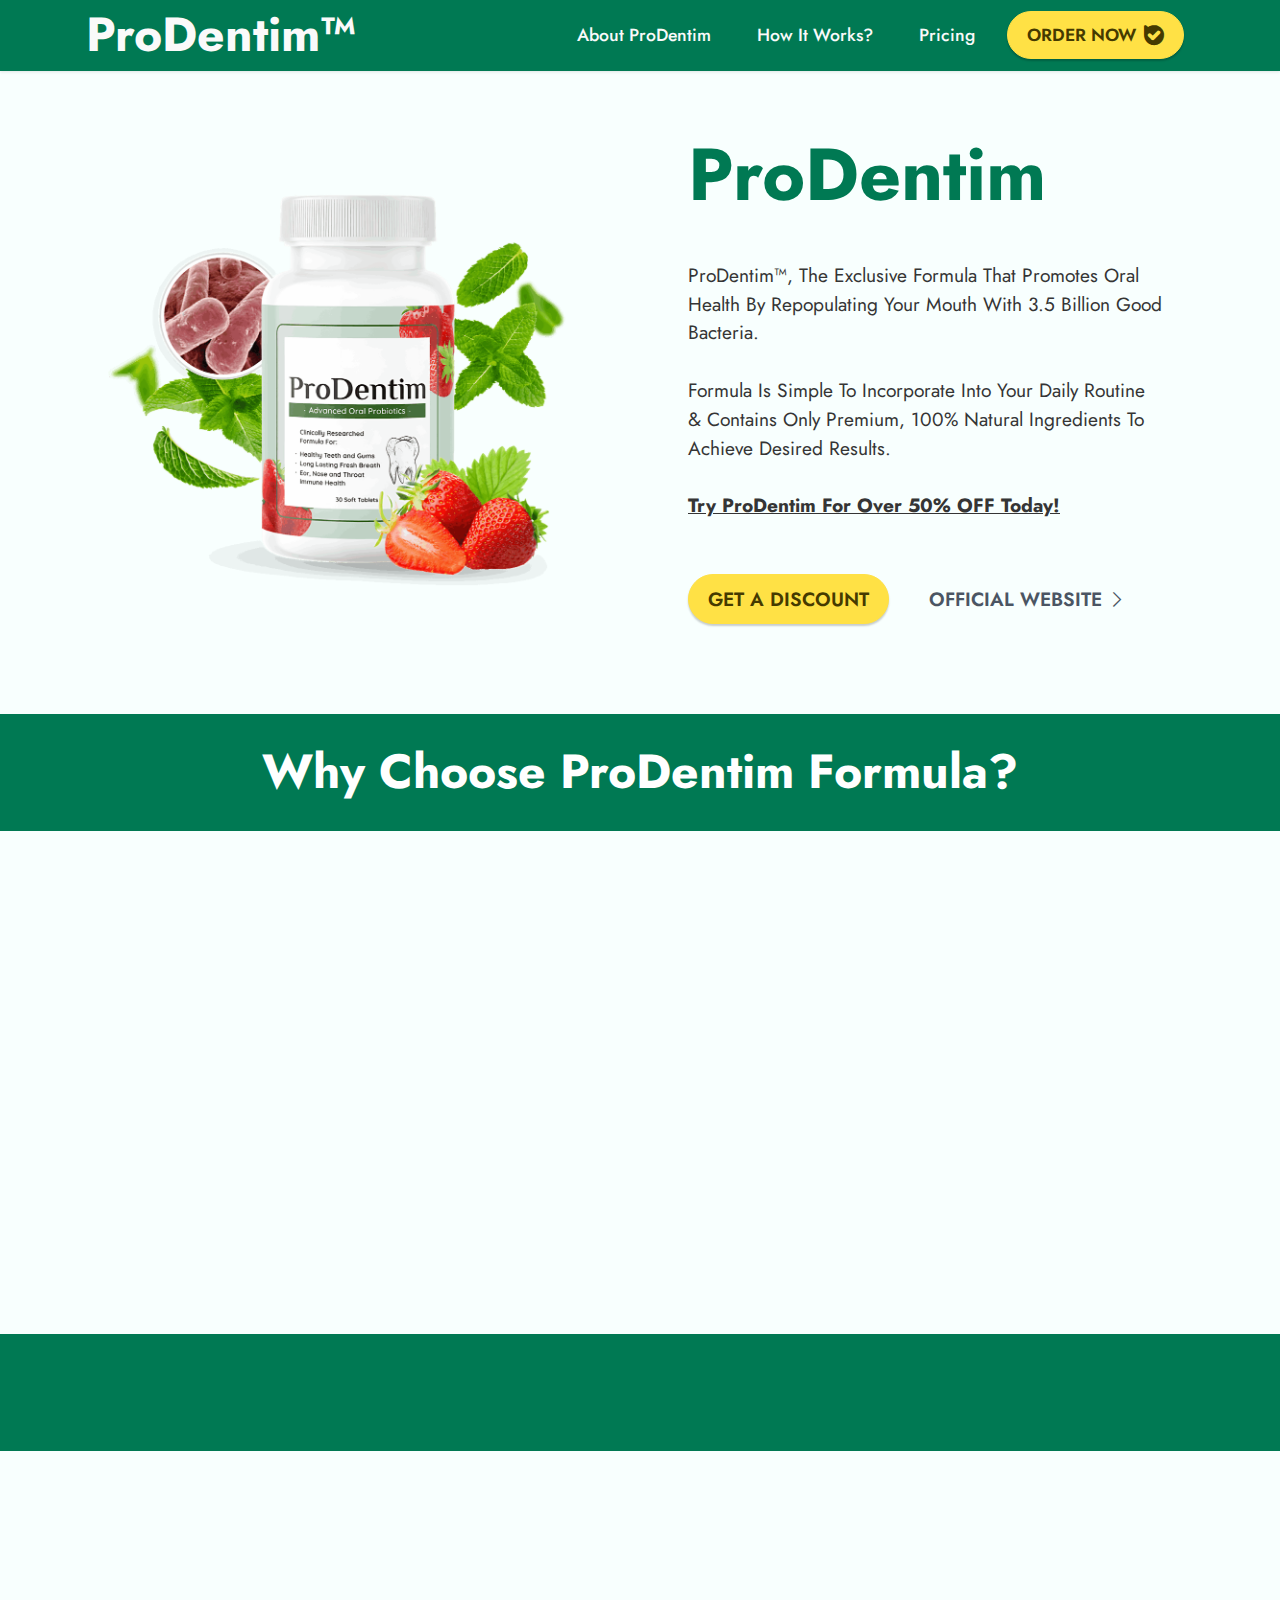
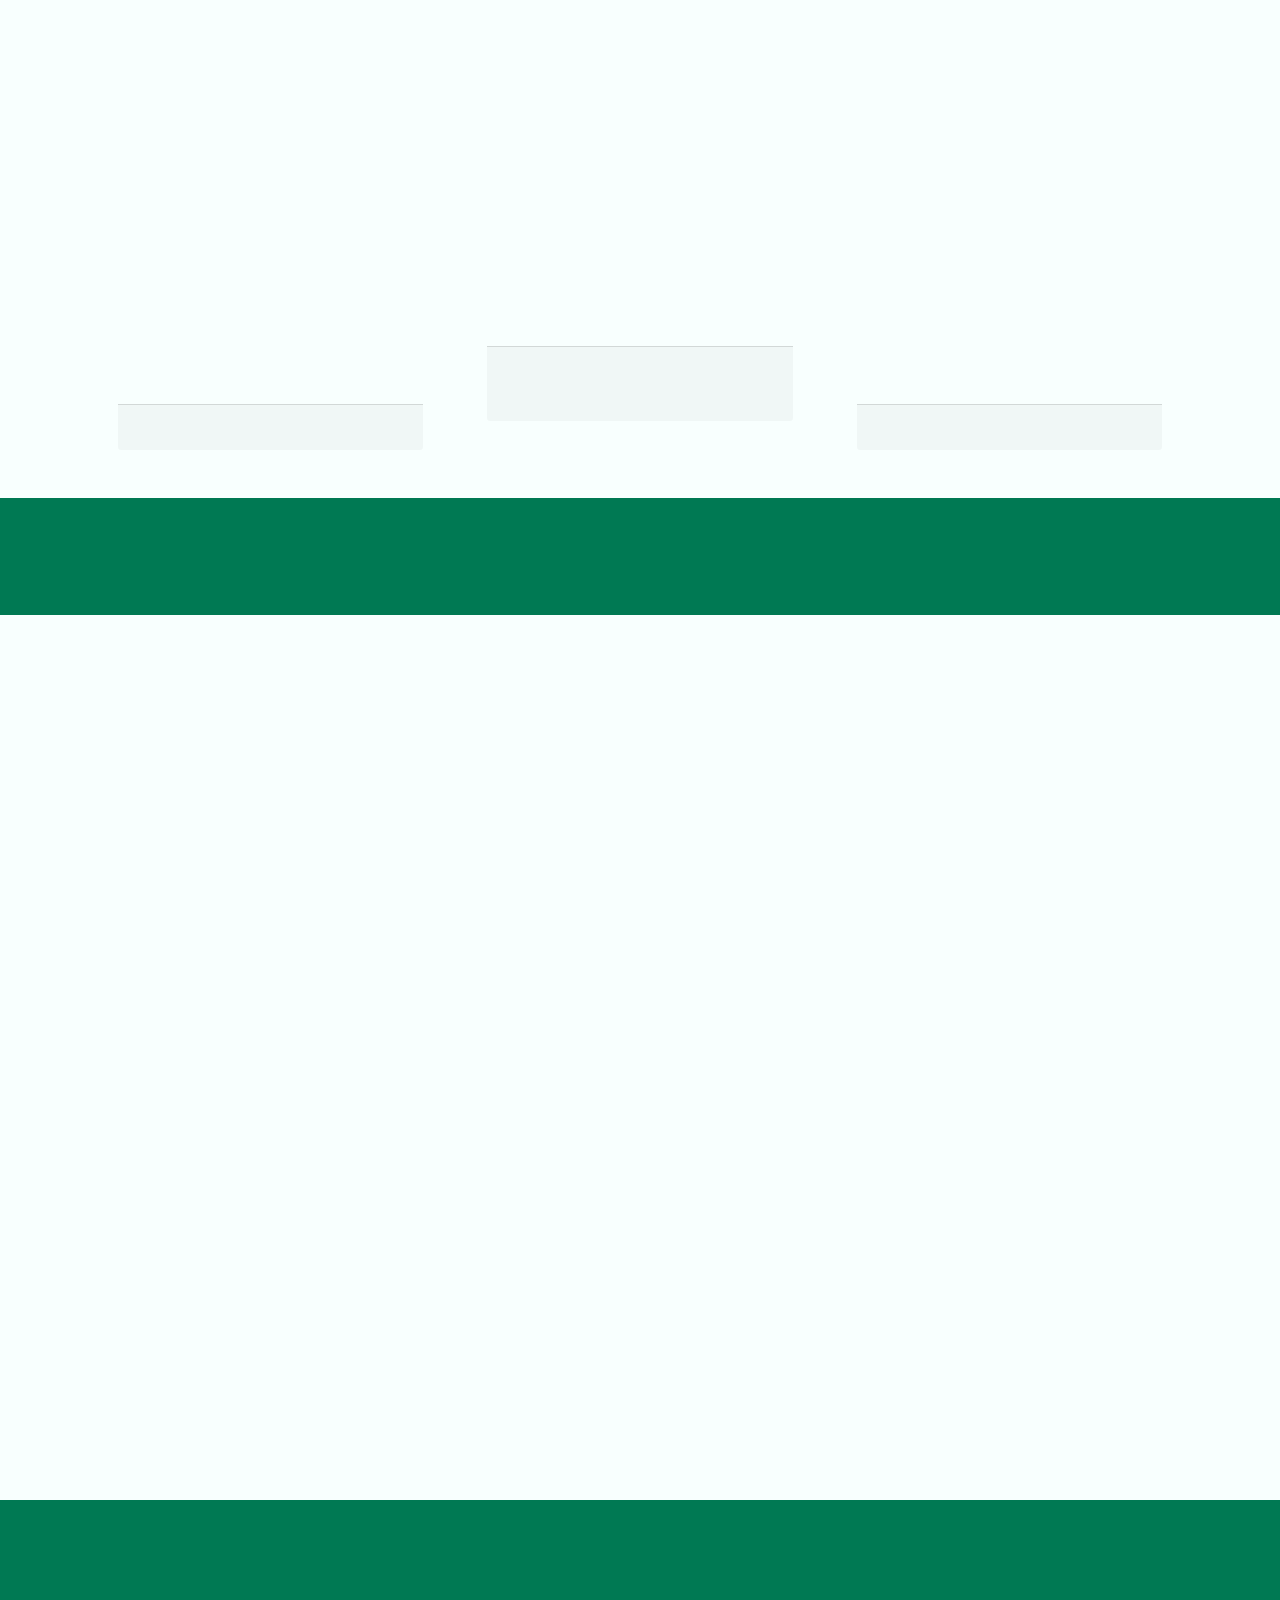
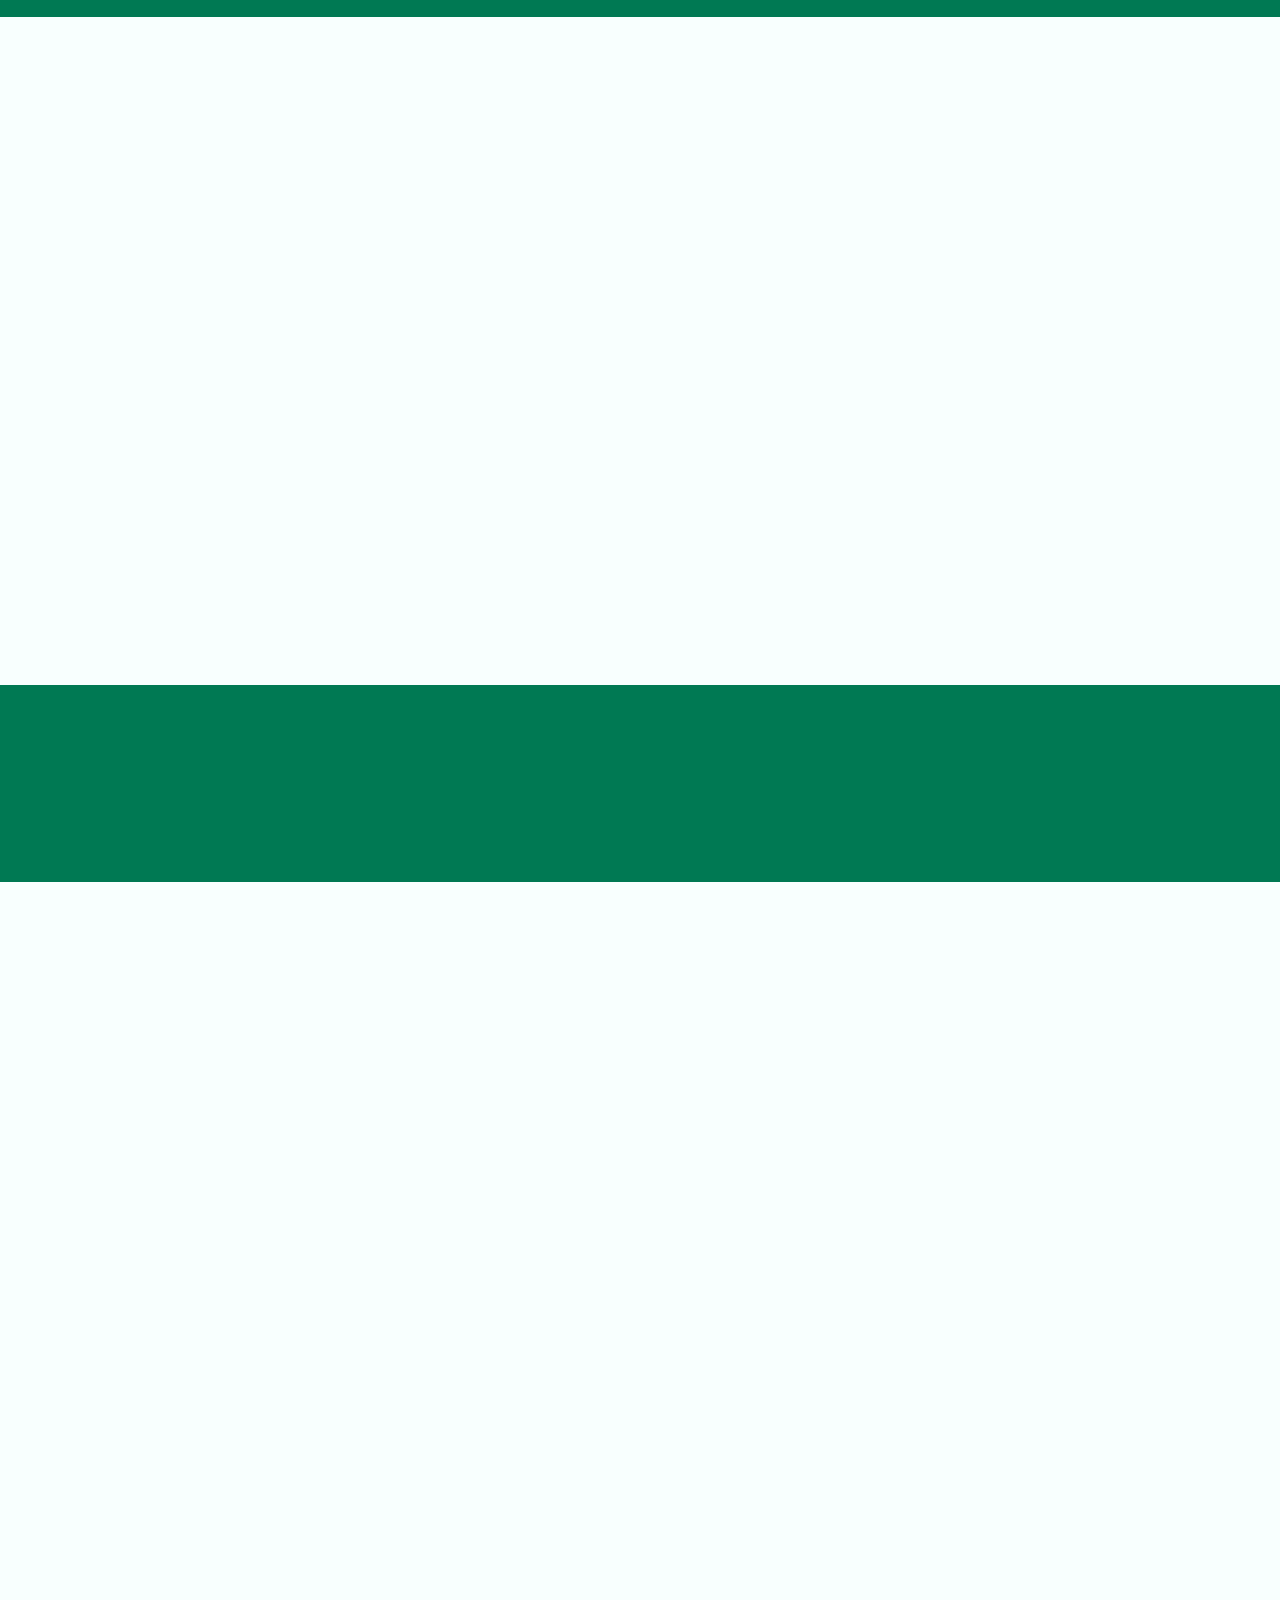
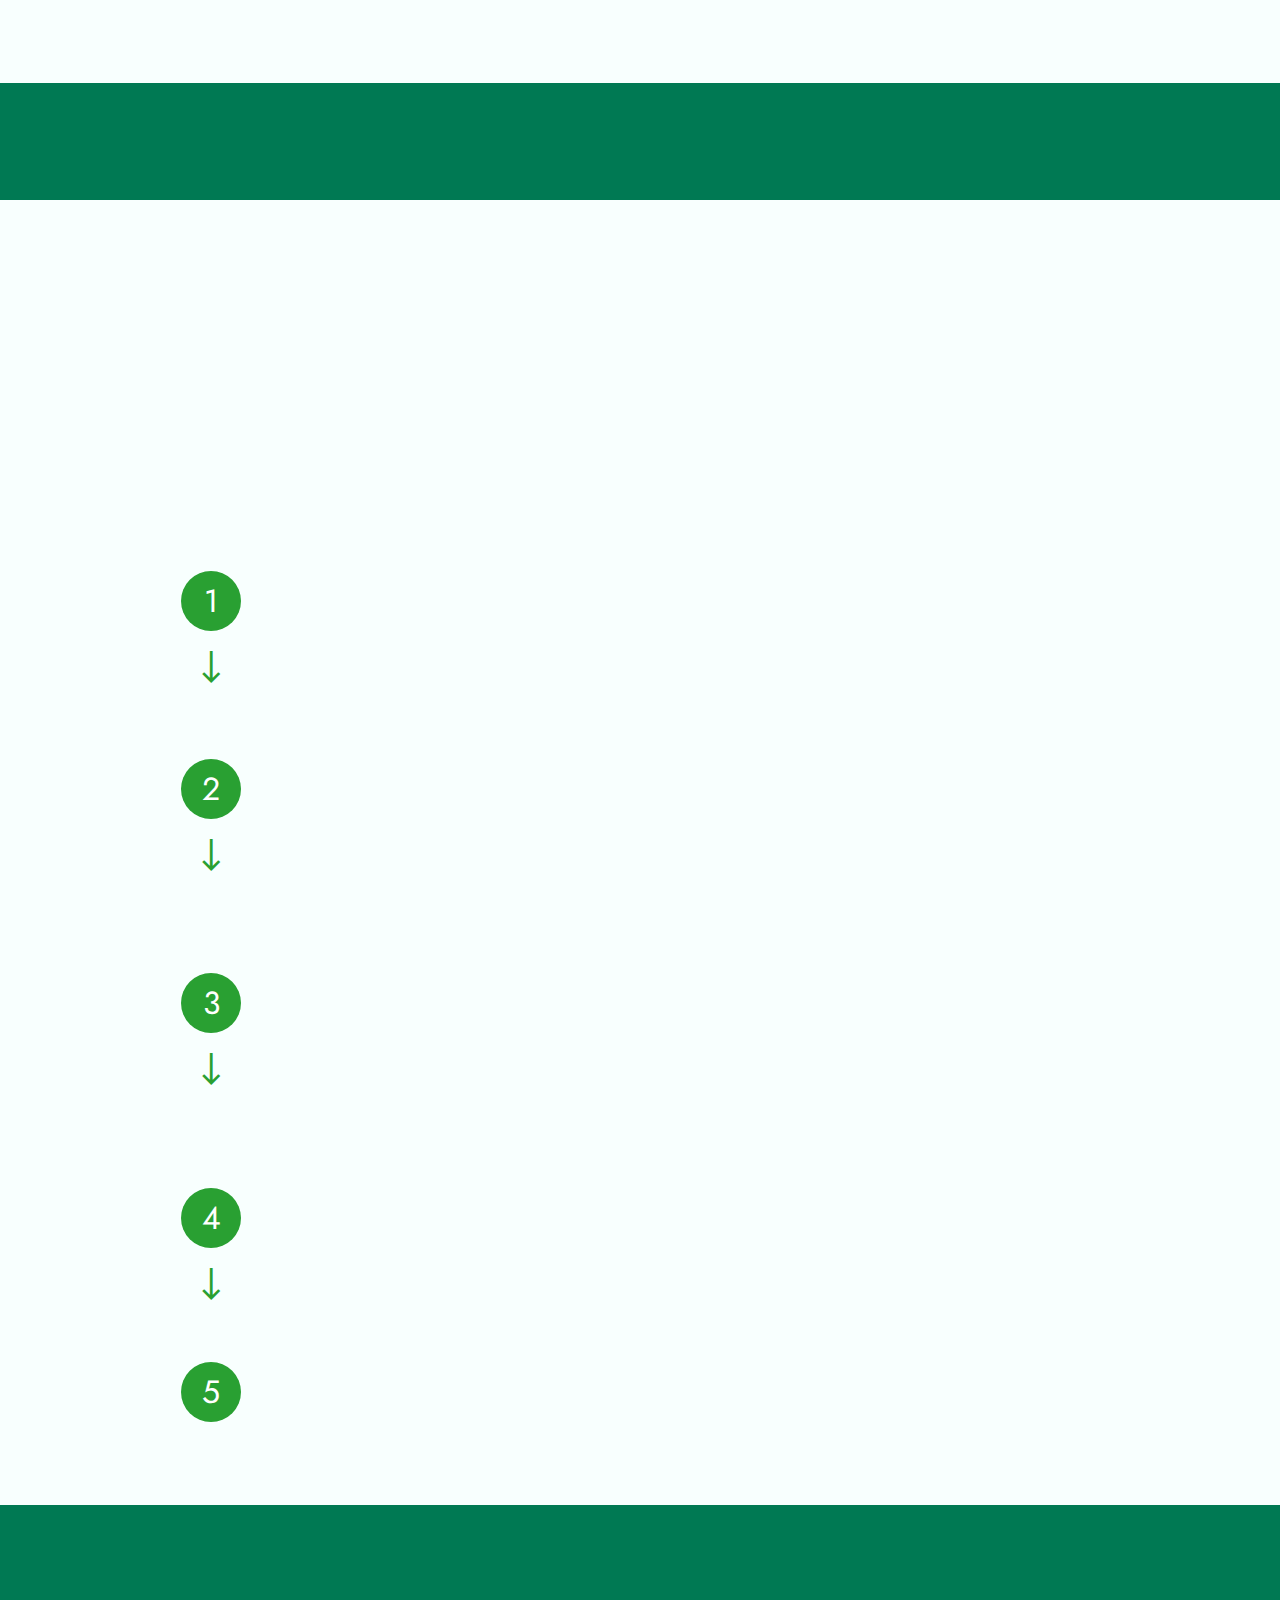
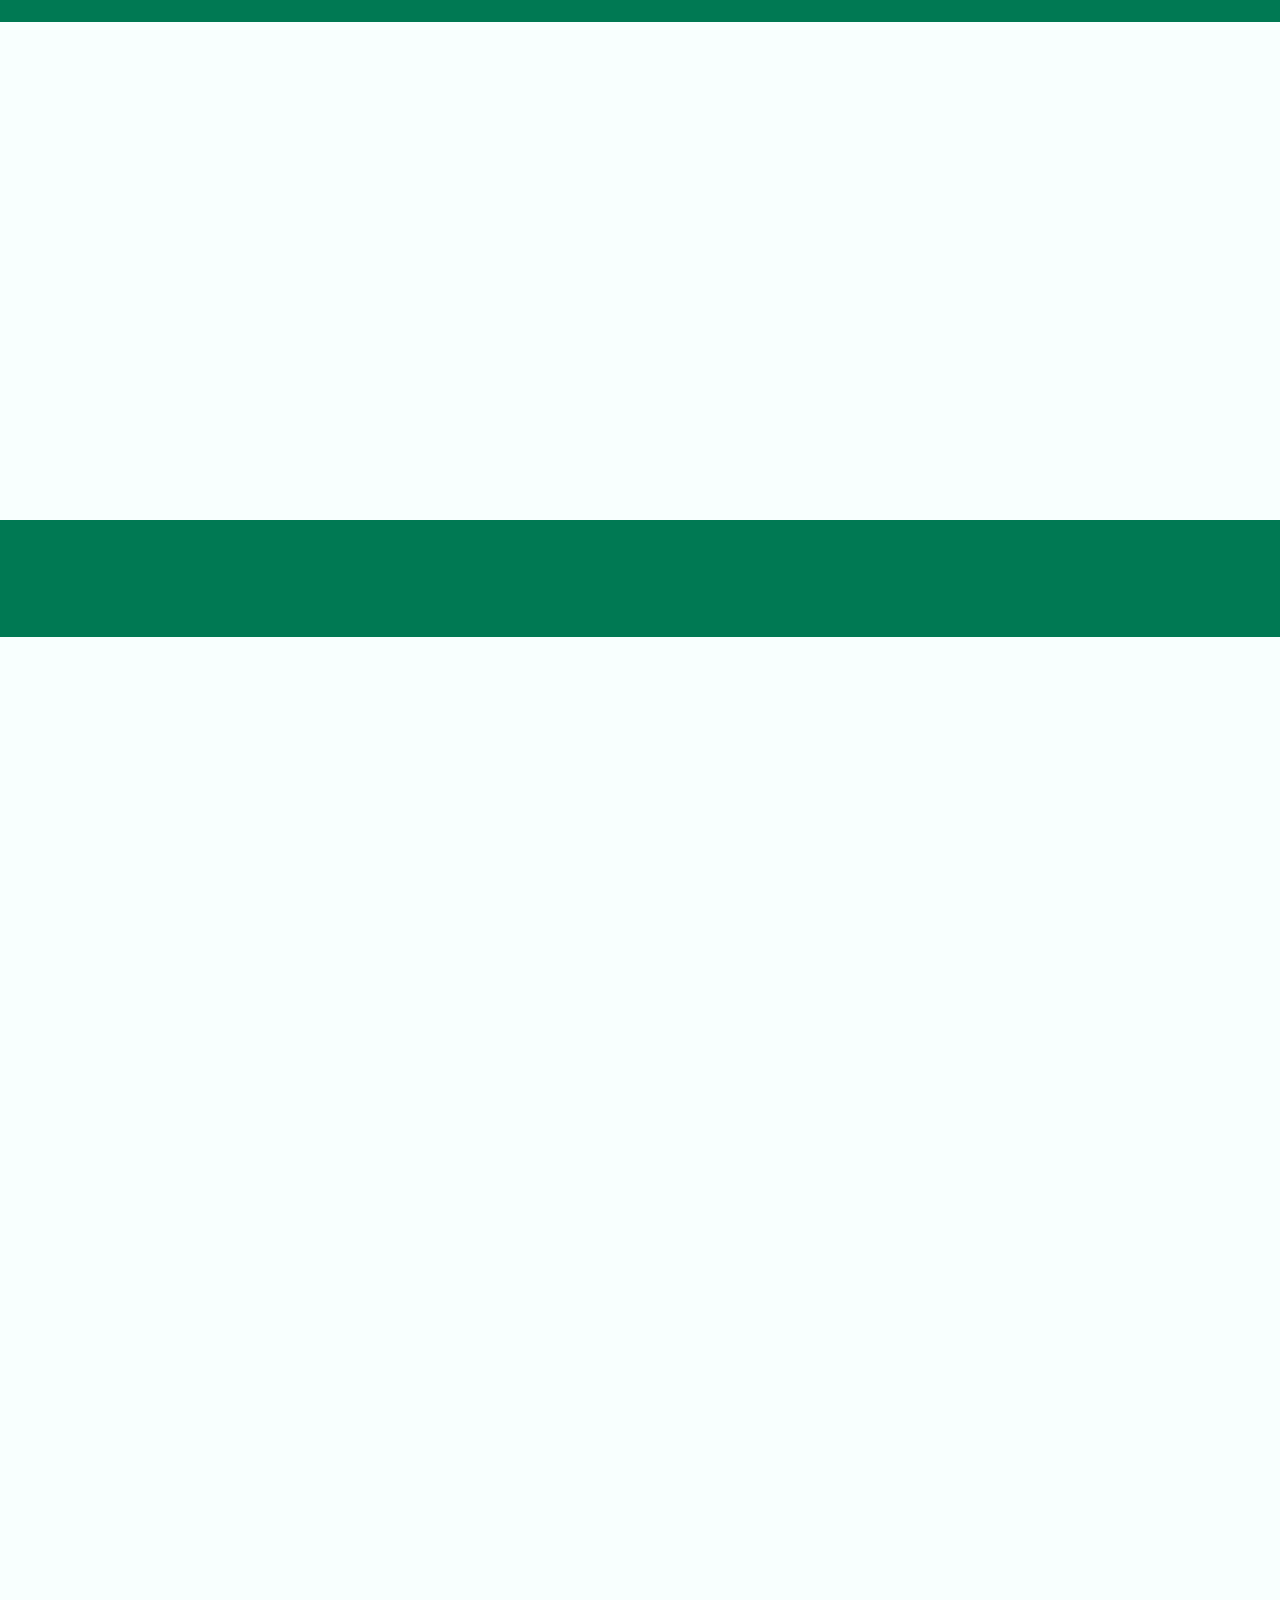
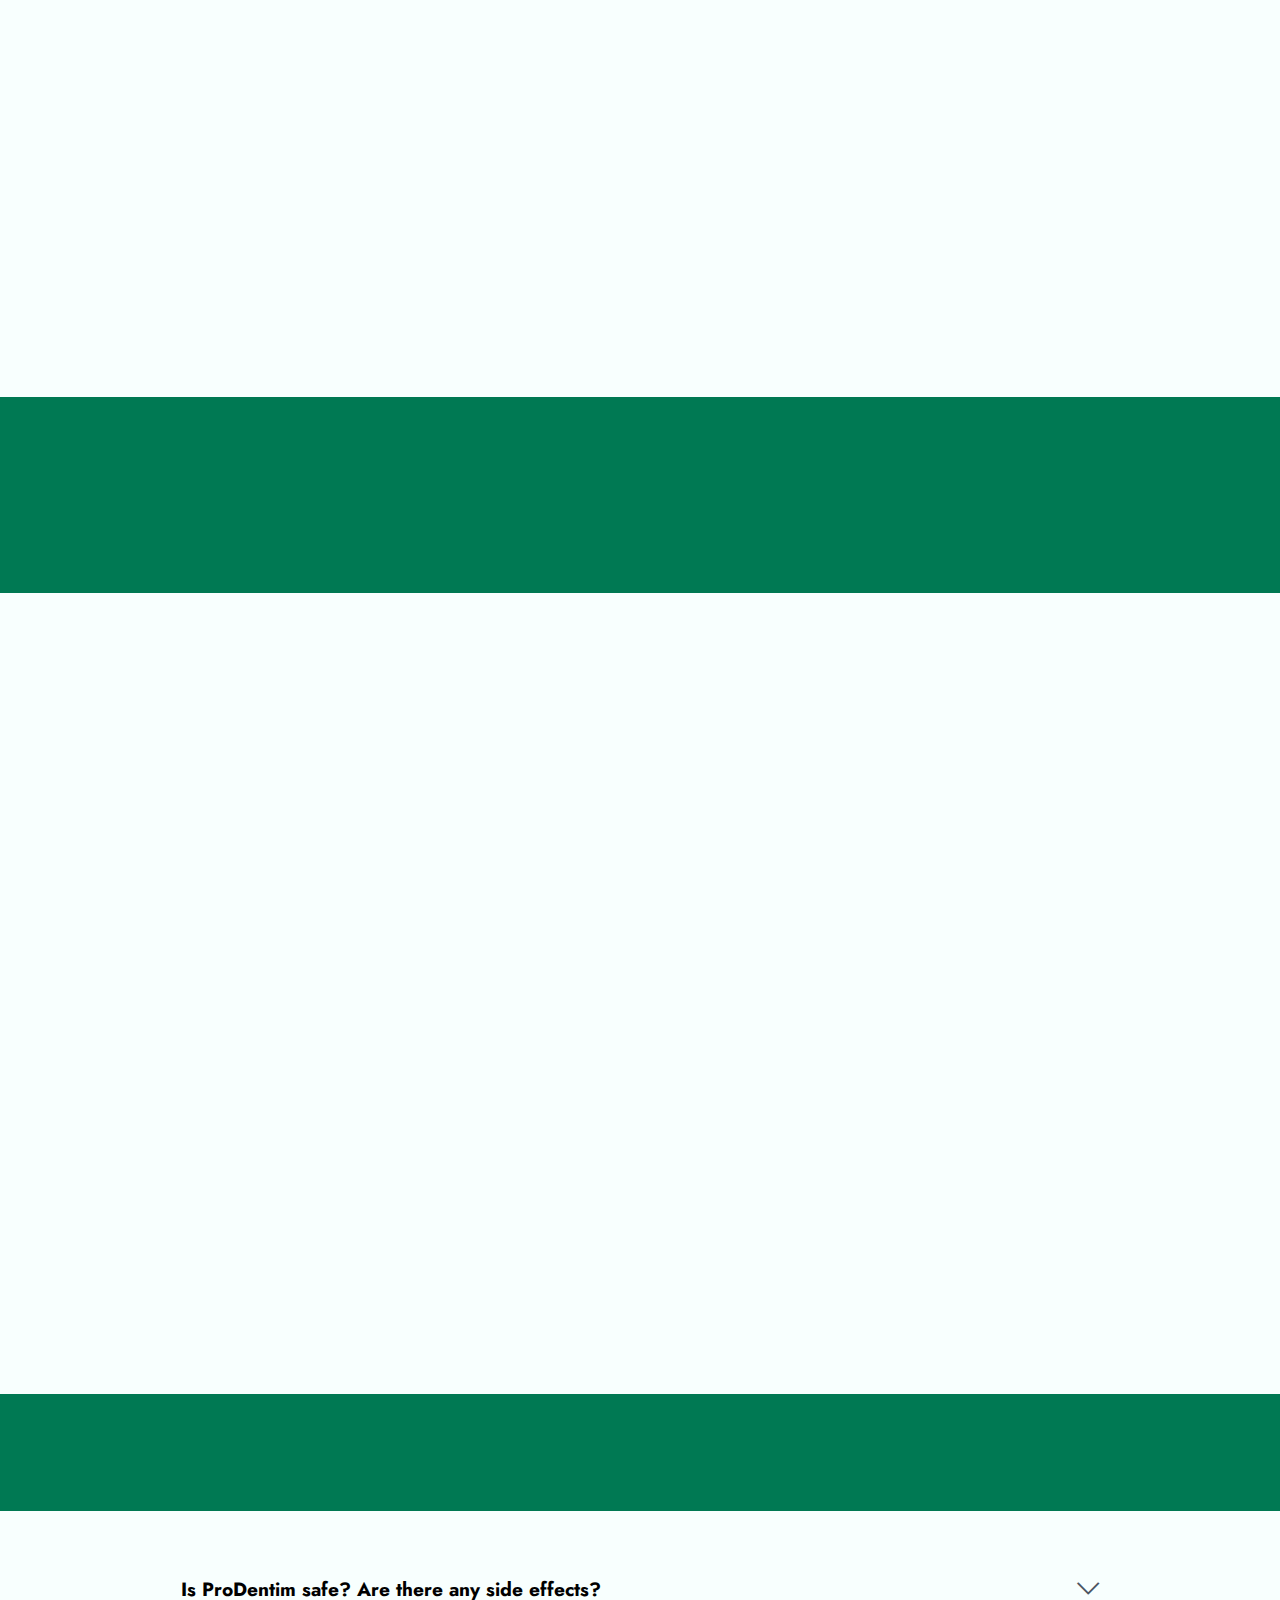
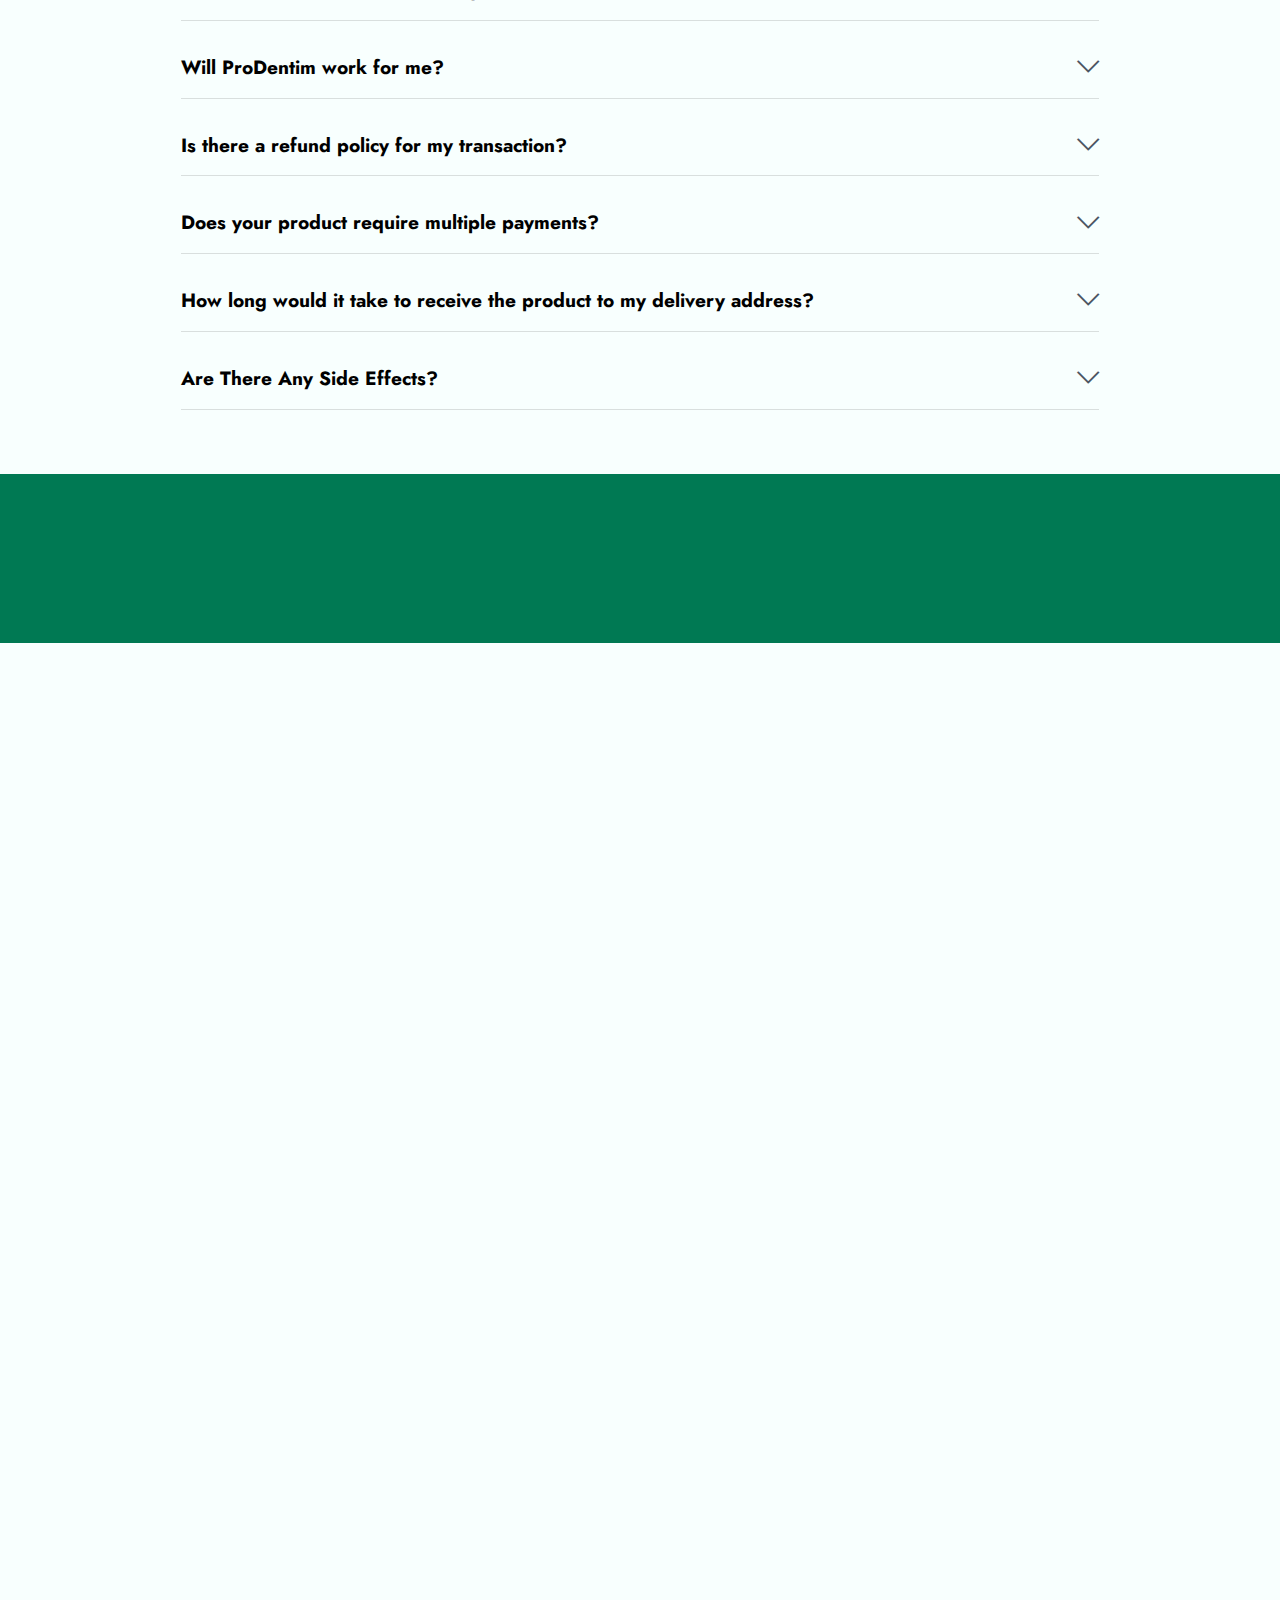
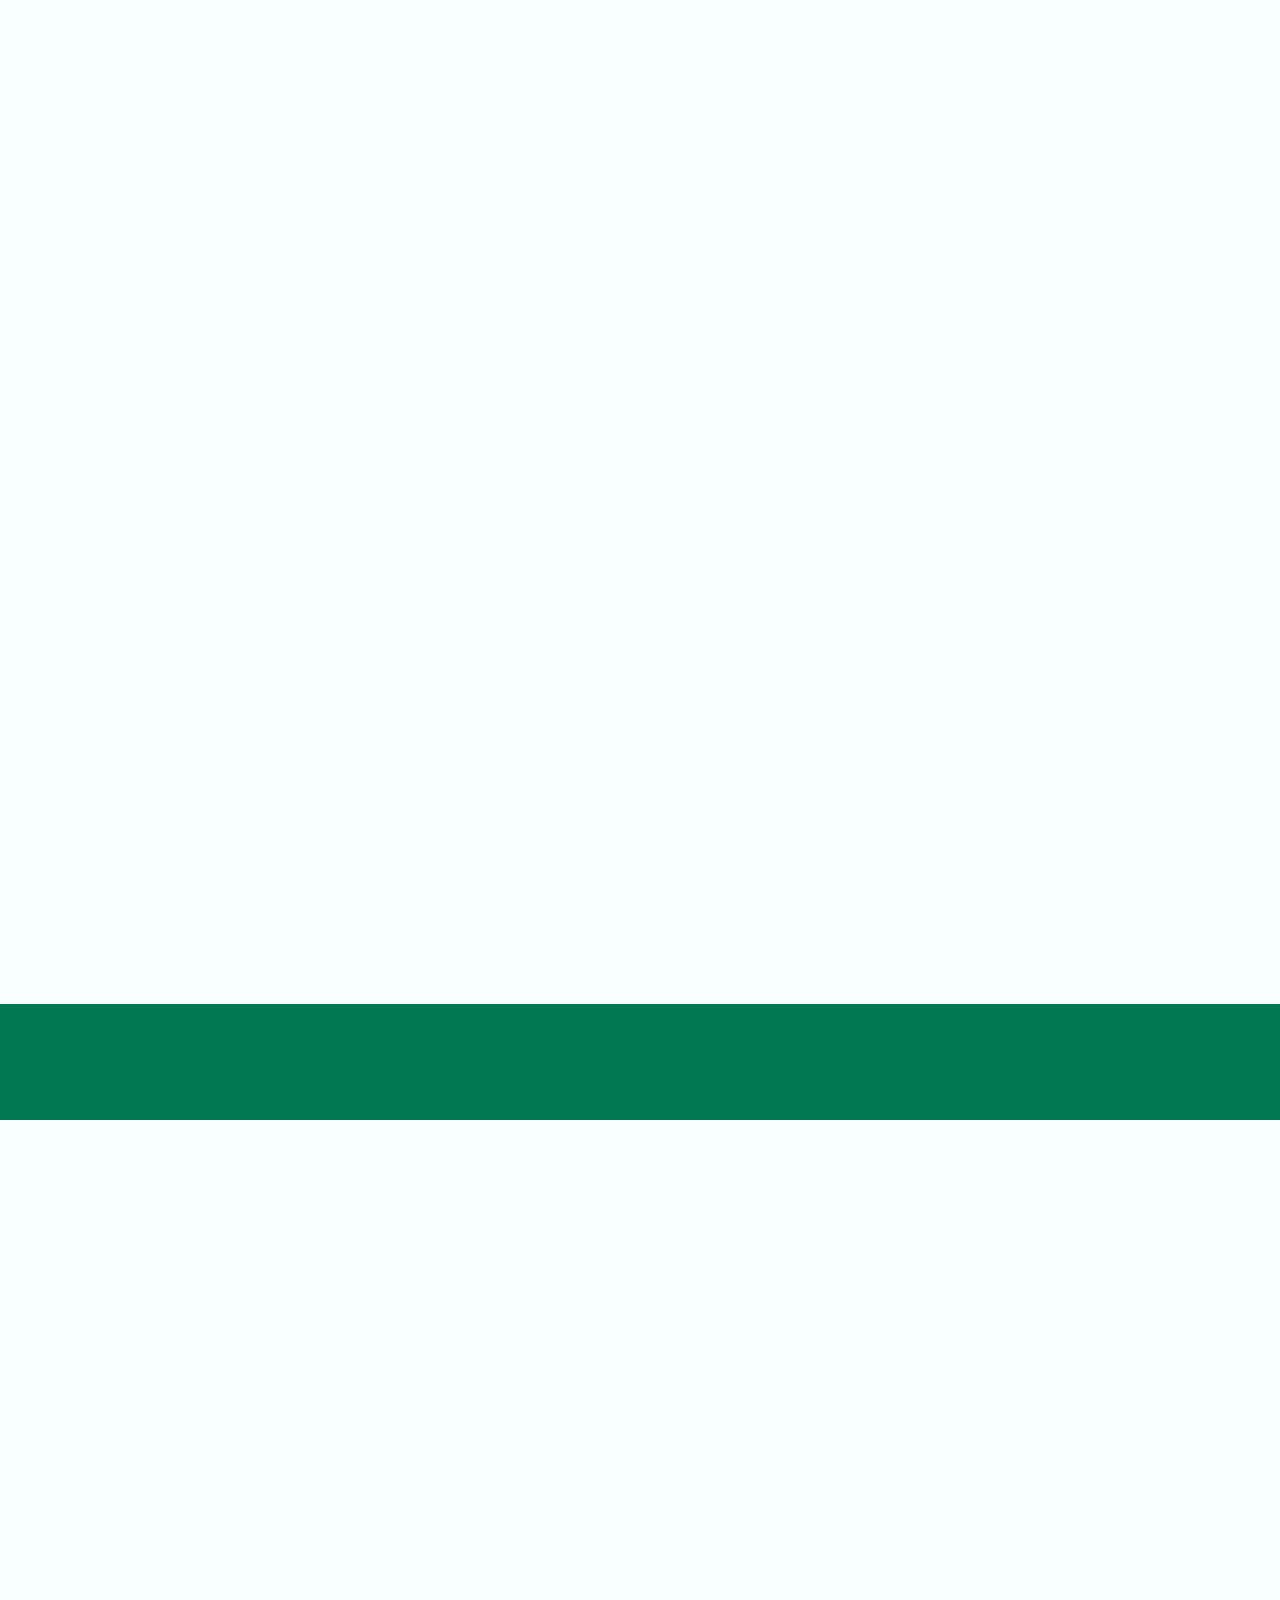
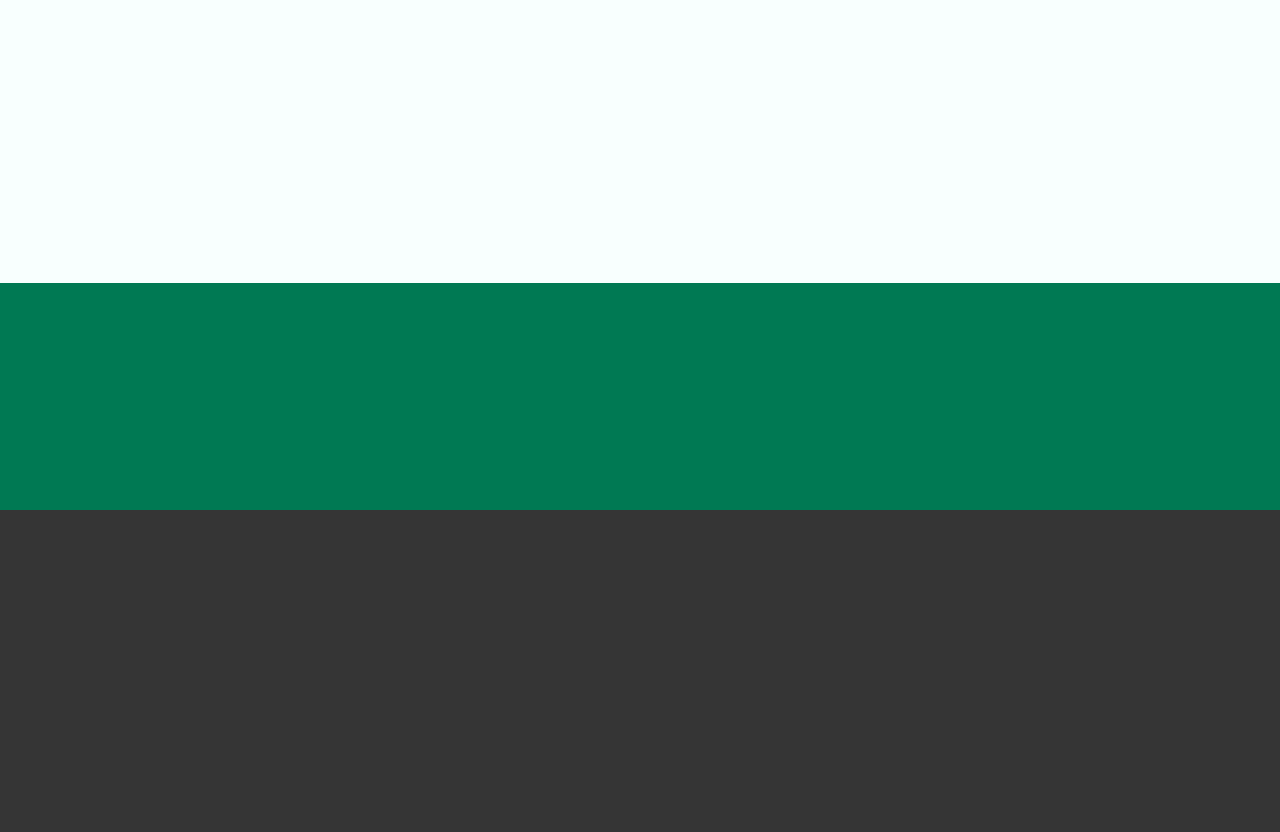
<file: index.html>
<!DOCTYPE html>
<html  >
<head>
  
  <meta charset="UTF-8">
  <meta http-equiv="X-UA-Compatible" content="IE=edge">
  
  <meta name="twitter:card" content="summary_large_image"/>
  <meta name="twitter:image:src" content="">
  <meta property="og:image" content="">
  <meta name="twitter:title" content="ProDentim™ - 100% Natural Ingredients| Reviews & Discount">
  <meta name="viewport" content="width=device-width, initial-scale=1, minimum-scale=1">
  <link rel="shortcut icon" href="assets/images/favicon-main-128x128.png" type="image/x-icon">
  <meta name="description" content="ProDentim™, The Exclusive Formula That Promotes Oral Health By Repopulating Your Mouth With 3.5 Billion Good Bacteria.">
  
  
  <title>ProDentim™ - 100% Natural Ingredients| Reviews & Discount</title>
  <link rel="stylesheet" href="assets/web/assets/mobirise-icons2/mobirise2.css">
  <link rel="stylesheet" href="assets/web/assets/mobirise-icons/mobirise-icons.css">
  <link rel="stylesheet" href="assets/bootstrap/css/bootstrap.min.css">
  <link rel="stylesheet" href="assets/bootstrap/css/bootstrap-grid.min.css">
  <link rel="stylesheet" href="assets/bootstrap/css/bootstrap-reboot.min.css">
  <link rel="stylesheet" href="assets/animatecss/animate.css">
  <link rel="stylesheet" href="assets/dropdown/css/style.css">
  <link rel="stylesheet" href="assets/socicon/css/styles.css">
  <link rel="stylesheet" href="assets/theme/css/style.css">
  <link rel="preload" href="https://fonts.googleapis.com/css?family=Jost:100,200,300,400,500,600,700,800,900,100i,200i,300i,400i,500i,600i,700i,800i,900i&display=swap" as="style" onload="this.onload=null;this.rel='stylesheet'">
  <noscript><link rel="stylesheet" href="https://fonts.googleapis.com/css?family=Jost:100,200,300,400,500,600,700,800,900,100i,200i,300i,400i,500i,600i,700i,800i,900i&display=swap"></noscript>
  <link rel="preload" as="style" href="assets/mobirise/css/mbr-additional.css"><link rel="stylesheet" href="assets/mobirise/css/mbr-additional.css" type="text/css">
  
  
  
  <meta http-equiv="content-language" content="en-us">
<meta name="keywords" content="prodentim, prodentim reviews, buy prodentim, prodentim supplement, prodentim review">
</head>
<body>
  
  <section data-bs-version="5.1" class="menu menu2 cid-tmAYGHW7QI" once="menu" id="menu2-29">
    
    <nav class="navbar navbar-dropdown navbar-expand-lg">
        <div class="container">
            <div class="navbar-brand">
                
                <span class="navbar-caption-wrap"><a class="navbar-caption text-white text-primary display-2" href="index.html">ProDentim™</a></span>
            </div>
            <button class="navbar-toggler" type="button" data-toggle="collapse" data-bs-toggle="collapse" data-target="#navbarSupportedContent" data-bs-target="#navbarSupportedContent" aria-controls="navbarNavAltMarkup" aria-expanded="false" aria-label="Toggle navigation">
                <div class="hamburger">
                    <span></span>
                    <span></span>
                    <span></span>
                    <span></span>
                </div>
            </button>
            <div class="collapse navbar-collapse" id="navbarSupportedContent">
                <ul class="navbar-nav nav-dropdown" data-app-modern-menu="true"><li class="nav-item"><a class="nav-link link text-white text-primary display-4" href="index.html#content4-4">About ProDentim</a>
                    </li><li class="nav-item"><a class="nav-link link text-white text-primary display-4" href="index.html#content4-6">How It Works?</a></li><li class="nav-item"><a class="nav-link link text-white text-primary display-4" href="index.html#content4-2f">Pricing</a></li></ul>
                
                <div class="navbar-buttons mbr-section-btn"><a class="btn btn-warning display-4" href="https://hop.clickbank.net/?affiliate=527914&vendor=prodentim&cbpage=tsl&tid=organic" rel="nofollow"><span class="socicon socicon-bale mbr-iconfont mbr-iconfont-btn" style="font-size: 20px;"></span>ORDER NOW</a></div>
            </div>
        </div>
    </nav>
</section>

<section data-bs-version="5.1" class="header14 cid-tmAWnNTbYr" id="header14-28">

    

    
    

    <div class="container">
        <div class="row justify-content-center align-items-center">
            <div class="col-12 col-md-6 image-wrapper">
                <a href="https://hop.clickbank.net/?affiliate=527914&vendor=prodentim&cbpage=tsl&tid=organic" rel="nofollow"><img src="assets/images/untitled-1120-853-px-37-1120x853.png" alt="Buy Now"></a>
            </div>
            <div class="col-12 col-md">
                <div class="text-wrapper">
                    <h1 class="mbr-section-title mbr-fonts-style mb-3 display-1"><strong>ProDentim</strong></h1>
                    <p class="mbr-text mbr-fonts-style display-7">
                        <br>ProDentim™, The Exclusive Formula That Promotes Oral Health By Repopulating Your Mouth With 3.5 Billion Good Bacteria.<br><br>Formula Is Simple To Incorporate Into Your Daily Routine &amp; Contains Only Premium, 100% Natural Ingredients To Achieve Desired Results.<br><br><strong><u>Try ProDentim For Over 50% OFF Today!</u><br></strong><br></p>
                    <div class="mbr-section-btn mt-3"><a class="btn btn-warning display-7" href="https://hop.clickbank.net/?affiliate=527914&vendor=prodentim&cbpage=tsl&tid=organic" rel="nofollow"><font face="Moririse2"><br></font>GET A DISCOUNT</a> <a class="btn btn-primary-outline display-7" href="https://hop.clickbank.net/?affiliate=527914&vendor=prodentim&cbpage=tsl&tid=organic" rel="nofollow"><span class="mobi-mbri mobi-mbri-arrow-next mbr-iconfont mbr-iconfont-btn" style="font-size: 15px;"></span><font face="Moririse2"><br></font>OFFICIAL WEBSITE</a></div>
                </div>
            </div>
        </div>
    </div>
</section>

<section data-bs-version="5.1" class="content4 cid-tkw43LLXRT" id="content4-1a">
    

    
    
    <div class="container">
        <div class="row justify-content-center">
            <div class="title col-md-12 col-lg-12">
                <h3 class="mbr-section-title mbr-fonts-style align-center mb-4 display-2"><strong>Why Choose ProDentim Formula?</strong></h3>
                
                
            </div>
        </div>
    </div>
</section>

<section data-bs-version="5.1" class="team1 cid-tkw4m1pY9d" id="team1-1b">
    

    
    
    <div class="container">
        <div class="row justify-content-center">
            
            <div class="col-sm-6 col-lg-3">
                <div class="card-wrap">
                    <div class="image-wrap">
                        <img src="assets/images/untitled-200-120-px-2-500x300.png" alt="Made In USA">
                    </div>
                    <div class="content-wrap">
                        <h5 class="mbr-section-title card-title mbr-fonts-style align-center m-0 display-5"><strong>Made In USA</strong></h5>
                        
                        <p class="card-text mbr-fonts-style align-center display-7">
                            Our ProDentim dietary supplement is proudly made in the United States of America.
                        </p>
                        
                        
                    </div>
                </div>
            </div>

            <div class="col-sm-6 col-lg-3">
                <div class="card-wrap">
                    <div class="image-wrap">
                        <img src="assets/images/untitled-200-120-px-1-500x300.png" alt="GMP Certified">
                    </div>
                    <div class="content-wrap">
                        <h5 class="mbr-section-title card-title mbr-fonts-style align-center m-0 display-5"><strong>GMP Certified</strong></h5>
                        
                        <p class="card-text mbr-fonts-style align-center display-7">
                            This product has been certified under Good Manufacturing Practice standards.</p>
                        
                        
                    </div>
                </div>
            </div>

            <div class="col-sm-6 col-lg-3">
                <div class="card-wrap">
                    <div class="image-wrap">
                        <img src="assets/images/untitled-200-120-px-500x300.png" alt="FDA Approved">
                    </div>
                    <div class="content-wrap">
                        <h5 class="mbr-section-title card-title mbr-fonts-style align-center m-0 display-5"><strong>FDA Approved</strong></h5>
                        
                        <p class="card-text mbr-fonts-style align-center display-7">ProDentim is formulated in a facility registered with FDA &amp; follows all FDA regulations.
                        </p>
                        
                        
                    </div>
                </div>
            </div>

            <div class="col-sm-6 col-lg-3">
                <div class="card-wrap">
                    <div class="image-wrap">
                        <img src="assets/images/untitled-200-120-px-3-500x300.png" alt="Natural Product">
                    </div>
                    <div class="content-wrap">
                        <h5 class="mbr-section-title card-title mbr-fonts-style align-center m-0 display-5"><strong>100% Natural</strong></h5>
                        
                        <p class="card-text mbr-fonts-style align-center display-7">
                            We are proud to offer ProDentim, made with all-natural, non-GMO and gluten-free ingredients.
                        </p>
                        
                        
                    </div>
                </div>
            </div>
        </div>
    </div>
</section>

<section data-bs-version="5.1" class="content4 cid-tkwapwRYSb" id="content4-1h">
    

    
    
    <div class="container">
        <div class="row justify-content-center">
            <div class="title col-md-12 col-lg-12">
                <h3 class="mbr-section-title mbr-fonts-style align-center mb-4 display-2"><strong>ProDentim™ Proven By Thousands</strong></h3>
                
                
            </div>
        </div>
    </div>
</section>

<section data-bs-version="5.1" class="team1 cid-tkwaK0DLYn" id="team1-1i">
    

    <div class="JCB container">
    
        <div class="media-container-row">
            <div class="mbr-testimonial p-3 align-center col-12 col-md-6 col-lg-4">
                <div class="panel-item p-3 JCB_User">
                    <div class="card-block ">
                        <div class="testimonial-photo">
                            <img src="assets/images/m1-730x383.png" alt="Review Image 1">
                        </div>
                        
                         <p class="StarBox"><img src="assets/images/stars-3-400x60.png" alt="Star Rating"></p>
                        <p style="font-size:25px"><strong>Verified Purchase&nbsp;</strong>✅</p>
                        <p class="mbr-text mbr-fonts-style display-7"><font style="font-size:23px;color:#1e5380;"><strong>Sam Perkin is enjoying better oral health…!</strong></font><br>"I always had a sense that I wasn't doing enough for my teeth. However, after incorporating new techniques and methods, my teeth feel incredible for the first time in many years."<br>
                        </p>
                    </div>
                    <div class="card-footer">
                        <div class="mbr-author-name mbr-bold mbr-fonts-style display-7"><em>Sam Perkin - Dallas, USA</em></div>
                        
                    </div>
                </div>
            </div>

            <div class="mbr-testimonial p-3 align-center col-12 col-md-6 col-lg-4">
                <div class="panel-item p-3 JCB_User">
                    <div class="card-block">
                        <div class="testimonial-photo">
                            <img src="assets/images/w1-730x383.png" alt="Review Image 2">
                        </div>
                         <p class="StarBox"><img src="assets/images/stars-3-400x60.png" alt="Star Rating"></p>
                        <p style="font-size:25px"><strong>Verified Purchase&nbsp;</strong>✅</p>
                        <p class="mbr-text mbr-fonts-style display-7"><font style="font-size:23px;color:#1e5380;"><strong>Portia Thompson loves her fresh breath…!</strong></font><br>"I am extremely impressed with ProDentim and cannot express enough how much I appreciate my dentist's recommendation of it."</p>
                    </div>
                    <div class="card-footer">
                        <div class="mbr-author-name mbr-bold mbr-fonts-style display-7"><em>Portia Thompson - Florida, USA</em></div>
                        
                    </div>
                </div>
            </div>

            <div class="mbr-testimonial p-3 align-center col-12 col-md-6 col-lg-4">
                <div class="panel-item p-3 JCB_User">
                    <div class="card-block">
                        <div class="testimonial-photo">
                            <img src="assets/images/m3-730x383.png" alt="Review Image 3">
                        </div>
                        <p class="StarBox"><img src="assets/images/stars-3-400x60.png" alt="Star Rating"></p>
                        <p style="font-size:25px"><strong>Verified Purchase&nbsp;</strong>✅</p>
                        
                        <p class="mbr-text mbr-fonts-style display-7"><font style="font-size:23px;color:#1e5380;"><strong>Theo Franklin doesn’t spend fortunes on dentists... !</strong></font><br>“I am thrilled with the substantial improvement in my gum health and no longer have any concerns regarding my dental well-being. I am extremely satisfied with the outcome.”<br></p>
                    </div>
                    <div class="card-footer">
                        <div class="mbr-author-name mbr-bold mbr-fonts-style display-7"><em>Theo Franklin - Chicago, USA</em></div>
                        
                    </div>
                </div>
            </div>

            

            

            
        </div>
    </div>  
     
</section>

<section data-bs-version="5.1" class="content4 cid-tjtwnSRDdB" id="content4-4">
    

    
    
    <div class="container">
        <div class="row justify-content-center">
            <div class="title col-md-12 col-lg-12">
                <h3 class="mbr-section-title mbr-fonts-style align-center mb-4 display-2"><strong>What Is ProDentim?</strong></h3>
                
                
            </div>
        </div>
    </div>
</section>

<section data-bs-version="5.1" class="header11 cid-tjtwWIp2h5" id="header11-5">

    

    
    

    <div class="container-fluid">
        <div class="row justify-content-center">
            <div class="col-12 col-md-5 image-wrapper">
                <img class="w-100" src="assets/images/buy-prodentim-690x830.png" alt="Supplement">
            </div>
            <div class="col-12 col-md">
                <div class="text-wrapper text-center">
                    
                    <p class="mbr-text mbr-fonts-style display-7">The ProDentim dental probiotic supplement is a unique blend of 3.5 billion nutrients and probiotic bacteria that has been clinically tested. It is the only natural supplement in the world to contain this specific combination of probiotics and nutrients designed to replenish the healthy bacteria in your mouth.
<br>
<br>ProDentim is an effective solution for a variety of oral health and hygiene issues, such as bleeding gums or cracked or hollowed-out teeth. It claims to be able to whiten teeth and address issues such as tooth sensitivity. This dietary supplement is easy to take as it comes in the form of soft pills.
<br>
<br>The ingredients in this supplement were carefully selected for their benefits to the strength and health of your teeth. It is made in a US facility that has received FDA approval and GMP certification, is non-GMO, gluten-free, and free of any artificial stimulants.<br>
<br>ProDentim comes in bottles of 30 soft pills, which is enough for a month's supply of these natural supplements. Each pill contains the recommended dosage of each ingredient to enhance the dental health of your mouth.
<br>
<br>ProDentim works by getting directly absorbed into the gums, addressing the root cause of dental issues. It is 100% natural and free from any known side effects, making it a superior alternative to many other supplements on the market.<br><br></p>
                    <div class="mbr-section-btn mt-3"><a class="btn btn-warning display-7" href="https://hop.clickbank.net/?affiliate=527914&vendor=prodentim&cbpage=tsl&tid=organic" rel="nofollow"><span class="mobi-mbri mobi-mbri-arrow-next mbr-iconfont mbr-iconfont-btn" style="font-size: 15px;"></span>SHOP NOW</a></div>
                </div>
            </div>
        </div>
    </div>
</section>

<section data-bs-version="5.1" class="content4 cid-tjtxWwqj42" id="content4-6">
    

    
    
    <div class="container">
        <div class="row justify-content-center">
            <div class="title col-md-12 col-lg-12">
                <h3 class="mbr-section-title mbr-fonts-style align-center mb-4 display-2"><strong>How Does ProDentim Works?</strong></h3>
                
                
            </div>
        </div>
    </div>
</section>

<section data-bs-version="5.1" class="content5 cid-sKy7tkCOig cid-tjtzqzBvQT" id="content5-7">
    
    <div class="container">
        <div class="row justify-content-center">
            <div class="col-md-12 col-lg-10">
                
                
                <p class="mbr-text mbr-fonts-style display-7">ProDentim works by utilizing a unique blend of 3.5 billion nutrients and probiotic bacteria specifically designed to replenish the healthy bacteria in your mouth. The supplement is absorbed directly into the gums, targeting the root cause of oral health issues.
<br>
<br>The ingredients in ProDentim were chosen for their benefits to the strength and health of your teeth. These ingredients work together to improve overall oral hygiene and address a variety of issues such as bleeding gums, cracked or hollowed-out teeth, tooth sensitivity, and bad breath.<br><br>Being 100% Natural and free from any known side effects makes ProDentim unique and better than other supplements in market.<br></p>
            </div>
        </div>
    </div>
</section>

<section data-bs-version="5.1" class="content8 cid-tjtzAQHko8" id="content8-8">
    
    <div class="container">
        <div class="row justify-content-center">
            <div class="counter-container col-md-12 col-lg-10">
                
                <div class="mbr-text mbr-fonts-style display-7">
                    <ul>
                        <li>ProDentim uses a blend of nutrients and probiotics to replenish healthy bacteria in the mouth.
</li><li>The supplement is absorbed into the gums, targeting the root cause of oral health issues.
</li><li>ProDentim ingredients improve overall oral hygiene, and address a variety of oral health issues.
</li><li>It also improve liver, heart health, detoxify the intestine, and increase immunity.
</li><li>ProDentim is 100% natural, free from any side effects.
</li><li>When taken regularly, it support healthy teeth, gums, reduces pain, inflammation and bad breath.</li>
                    </ul>
                </div>
            </div>
        </div>
    </div>
</section>

<section data-bs-version="5.1" class="content4 cid-sKy7YKiKVs cid-tq5OSuAQeg" id="content4-2f">
    

   <div class="container">
        <div class="row justify-content-center">
            <div class="title col-md-12 col-lg-10">
                <h3 class="mbr-section-title mbr-fonts-style align-center mb-4 display-2">
                    <strong>Limited Time Special Pricing - Act Now!
                    </strong><br>

                </h3>
                <h4 class="mbr-section-subtitle align-center mbr-fonts-style mb-4 display-5"><strong>
                    Secure Your ProDentim Bottles While Stocks Last
                </strong></h4>
                
            </div>
        </div>
    </div>
</section>

<section data-bs-version="5.1" class="image3 cid-tjufRGoCIV" id="image3-l">
    

    
    

    <div class="container">
        <div class="row justify-content-center">
            <div class="col-12 col-lg-10">
                <div class="image-wrapper">
                    <a href="https://hop.clickbank.net/?affiliate=527914&vendor=prodentim&cbpage=tsl&tid=organic" rel="nofollow"><img src="assets/images/prodentim-price-2136x1640.png" alt="Price"></a>
                    
                </div>
            </div>
        </div>
    </div>
</section>

<section data-bs-version="5.1" class="content4 cid-tkw6WynXJP" id="content4-1c">
    

    
    
    <div class="container">
        <div class="row justify-content-center">
            <div class="title col-md-12 col-lg-12">
                <h3 class="mbr-section-title mbr-fonts-style align-center mb-4 display-2"><strong>Ingredients : ProDentim Supplement</strong></h3>
                
                
            </div>
        </div>
    </div>
</section>

<section data-bs-version="5.1" class="content5 cid-sKy7tkCOig cid-tkw70l93LY" id="content5-1d">
    
    <div class="container">
        <div class="row justify-content-center">
            <div class="col-md-12 col-lg-10">
                
                
                <p class="mbr-text mbr-fonts-style display-7">Each ProDentim capsule contains a proprietary blend of 3.5 billion probiotic strains and natural extracts. The supplement is made with an exclusive combination of all-natural ingredients to provide maximum effectiveness and safety.
<br>
<br>ProDentim ensures that only the highest quality ingredients are used in the production of the supplement, all sourced from reputable farmers who do not use pesticides or any other harmful chemicals that may compromise the purity and quality of the ingredients.<br>
<br><strong>Here is a list of major ProDentim Vitamins &amp; Ingredients along with their benefits:&nbsp;</strong><br></p>
            </div>
        </div>
    </div>
</section>

<section data-bs-version="5.1" class="features19 cid-tkw7hjl6MS" id="features20-1e">

    

    
    
    <div class="container">
        <div class="row justify-content-center">
            
            <div class="col-12 col-md-10">
                <div class="item mbr-flex">
                    <div class="icon-box">
                        <span class="step-number mbr-fonts-style display-5">1</span>
                    </div>
                    <div class="text-box">
                        <h4 class="icon-title card-title mbr-black mbr-fonts-style display-7"><strong>Lactobacillus Reuteri</strong></h4>
                        <h5 class="icon-text mbr-black mbr-fonts-style display-4">Lactobacillus Reuteri is a probiotic strain that helps maintain balance in the oral microbiome. It increases the level of beneficial bacteria in the mouth, reducing inflammation and bleeding gums. This balance helps create a healthy oral environment and can prevent halitosis caused by inflamed and bleeding gums.</h5>
                    </div>
                </div>
                <div class="item mbr-flex">
                    <div class="icon-box">
                        <span class="step-number mbr-fonts-style display-5">2</span>
                    </div>
                    <div class="text-box">
                        <h4 class="icon-title card-title mbr-black mbr-fonts-style display-7"><strong>B-Lactis BL-04</strong></h4>
                        <h5 class="icon-text mbr-black mbr-fonts-style display-4">Prodentim's key ingredient, B-Lactis BL-40, is a powerful substance that prevent oral infections and dental conditions. It helps to improve respiratory function and boost immunity to fight oral infections. It will help you to maintain optimal oral health, healthy teeth and gums without inflammation.</h5>
                    </div>
                </div>
                <div class="item mbr-flex">
                    <div class="icon-box">
                        <span class="step-number mbr-fonts-style display-5">3</span>
                    </div>
                    <div class="text-box">
                        <h4 class="icon-title card-title mbr-black mbr-fonts-style display-7"><strong>Lactobacillus Paracasei</strong></h4>
                        <h5 class="icon-text mbr-black mbr-fonts-style display-4">ProDentim supplement's key ingredient, Lactobacillus Paracasei, has been shown to provide several benefits to those with digestive issues. It can assist in treating conditions such as irritable bowel disorders, lactose intolerance, constipation, colic, and diarrhea. Furthermore, studies have found that L. casei probiotics can aid in regulating digestion. These probiotics are commonly found in dairy products like fermented milk, yogurt, and certain cheese alternatives.</h5>
                    </div>
                </div>
                <div class="item mbr-flex">
                    <div class="icon-box">
                        <span class="step-number mbr-fonts-style display-5">4</span>
                    </div>
                    <div class="text-box">
                        <h4 class="icon-title card-title mbr-black mbr-fonts-style display-7"><strong>BLIS M-18 &amp; BLIS K-12</strong></h4>
                        <h5 class="icon-text mbr-black mbr-fonts-style display-4">BLIS K-12 and M-18 exerts bacterial interference by colonizing the dental cavity. Consuming this probiotic regularly will increase the population of beneficial bacteria in your mouth, boosting your immunity and respiratory health.</h5>
                    </div>
                </div>
                <div class="item mbr-flex last">
                    <div class="icon-box">
                        <span class="step-number mbr-fonts-style display-5">5</span>
                    </div>
                    <div class="text-box">
                        <h4 class="icon-title card-title mbr-black mbr-fonts-style display-7"><strong>Malic Acid</strong></h4>
                        <h5 class="icon-text mbr-black mbr-fonts-style display-4">ProDentim Vitamin's ingredient, Malic acid, has undergone extensive research and is found primarily in plants and fruits. Studies have shown that it has a significant impact on overall health.</h5>
                    </div>
                </div>
                
                
                
                
                
            </div>
        </div>
    </div>
</section>

<section data-bs-version="5.1" class="content4 cid-tjtKMEmhHh" id="content4-h">
    

    
    
    <div class="container">
        <div class="row justify-content-center">
            <div class="title col-md-12 col-lg-12">
                <h3 class="mbr-section-title mbr-fonts-style align-center mb-4 display-2"><strong>60-Days Money Back Guarantee</strong></h3>
                
                
            </div>
        </div>
    </div>
</section>

<section data-bs-version="5.1" class="header11 cid-tjtKXxqvPZ" id="header11-j">

    

    
    

    <div class="container-fluid">
        <div class="row justify-content-center">
            <div class="col-12 col-md-5 image-wrapper">
                <img class="w-100" src="assets/images/untitled-design-46-680x450.png" alt="Money Back Guarantee">
            </div>
            <div class="col-12 col-md">
                <div class="text-wrapper text-center">
                    
                    <p class="mbr-text mbr-fonts-style display-7">As a brand, we stand behind the effectiveness and quality of our ProDentim supplement. That's why we offer a 100% money back guarantee for 60 full days from the date of your purchase.
<br>
<br>If for any reason you are not satisfied with the results of ProDentim or your experience with the product, simply let us know through our ProDentim portal and we'll process your refund within 48 hours of receiving the returned product, even if the bottles are empty.
<br>
<br>We want our customers to feel confident in their decision to try ProDentim and know that their satisfaction is our top priority.<br></p>
                    <div class="mbr-section-btn mt-3"><a class="btn btn-warning display-7" href="https://hop.clickbank.net/?affiliate=527914&vendor=prodentim&cbpage=tsl&tid=organic" rel="nofollow"><span class="mobi-mbri mobi-mbri-arrow-next mbr-iconfont mbr-iconfont-btn" style="font-size: 15px;"></span>GET YOUR BOTTLE TODAY</a></div>
                </div>
            </div>
        </div>
    </div>
</section>

<section data-bs-version="5.1" class="content4 cid-tkwewnI2cJ" id="content4-1j">
    

    
    
    <div class="container">
        <div class="row justify-content-center">
            <div class="title col-md-12 col-lg-12">
                <h3 class="mbr-section-title mbr-fonts-style align-center mb-4 display-2"><strong>Benefits of ProDentim Supplement</strong></h3>
                
                
            </div>
        </div>
    </div>
</section>

<section data-bs-version="5.1" class="content5 cid-sKy7tkCOig cid-tkwhoi5CpZ" id="content5-1m">
    
    <div class="container">
        <div class="row justify-content-center">
            <div class="col-md-12 col-lg-10">
                
                
                <p class="mbr-text mbr-fonts-style display-7">ProDentim tablets are designed to improve your oral health. They contain a combination of essential vitamins and minerals that aid in preventing toothaches, periodontal disease, and gum disease. By promoting a healthy oral microbiome, these tablets are an easy and effective way to maintain optimal oral health. Simply chew one tablet in the morning to see the benefits.
<br>
<br>ProDentim is a probiotic supplement that aims to repopulate your mouth with beneficial strains of bacteria. This helps to prevent tooth decay and improve gum health. <br><br><strong>When taken regularly as part of your daily routine, ProDentim can help you experience the following benefits:</strong><br></p>
            </div>
        </div>
    </div>
</section>

<section data-bs-version="5.1" class="content8 cid-tkweGBFQtz" id="content8-1l">
    
    <div class="container">
        <div class="row justify-content-center">
            <div class="counter-container col-md-12 col-lg-10">
                
                <div class="mbr-text mbr-fonts-style display-7">
                    <ul>
                        <li><strong>Fights Dental Health Issues:</strong>&nbsp;Poor oral hygiene and inadequate nutrient intake can lead to various dental health issues. The state of your oral health is closely linked to your overall well-being. ProDentim aims to support a healthy oral environment by addressing various oral health concerns. Neglecting oral hygiene can result in an imbalanced oral microbiome which increases the risk of conditions such as periodontal disease, bad breath, and gingivitis. ProDentim dietary supplement contains probiotic bacteria that help to improve and maintain dental health.</li><li><strong>It Helps To Whiten Teeth: </strong>ProDentim's creators assert that the malic acid in ProDentim candies can improve the health and whiteness of teeth. To achieve a bright and confident smile, ProDentim dietary supplement is a good option. It not only whitens your teeth, but also safeguards your gums from gum disease. Each candy contains essential vitamins and minerals that are vital for a healthy mouth.</li><li><strong>Improves Your Digestive Health:</strong>&nbsp;ProDentim utilizes a unique blend of 4 plants and minerals to combat bad breath and enhance gut health. A healthy gut leads to better digestion and increased energy. ProDentim supplement is a superior oral health product that not only improves dental health but also battles gum disease. It supports the strength of your teeth and gums, as well as improving digestive health.</li><li><strong>Improves The Health Of Your Respiratory Tract:</strong>&nbsp;ProDentim is a unique oral health supplement that enhances both dental and respiratory health. It contains ingredients that promote a healthy respiratory tract by clearing blockages and boosting the number of beneficial bacteria in the mouth, maintaining a healthy oral microbiome.</li><li><strong>Helps To Prevent Gum Inflammation:</strong>&nbsp;ProDentim asserts that it can decrease gum inflammation through its use of ingredients like Lactobacillus Reuteri and peppermint. These ingredients are said to promote healthy inflammation by increasing the number of good bacteria in the body. By taking ProDentim regularly, it can reduce gum inflammation and enhance overall dental health. It also promises to eliminate bad breath and claims to lower the likelihood of oral and gum diseases.</li><li><strong>Restores The Health Of Teeth And Gums Naturally: </strong>ProDentim oral health supplement is formulated with key ingredients that support oral hygiene and enhance the health of teeth and gums. It promotes healthy teeth by providing nutrition and eliminating harmful bacteria in the body, particularly in the mouth. Some of the ingredients present in ProDentim include inulin, malic acid, peppermint, and Lactobacillus Reuteri, among others. These ingredients work together to promote healthy teeth and improve overall oral hygiene.</li>
                    </ul>
                </div>
            </div>
        </div>
    </div>
</section>

<section data-bs-version="5.1" class="content4 cid-sKy7YKiKVs cid-tq5PtlefNK" id="content4-2g">
    

   <div class="container">
        <div class="row justify-content-center">
            <div class="title col-md-12 col-lg-10">
                <h3 class="mbr-section-title mbr-fonts-style align-center mb-4 display-2">
                    <strong>Limited Time Special Pricing - Act Now!
                    </strong><br>

                </h3>
                <h4 class="mbr-section-subtitle align-center mbr-fonts-style mb-4 display-5"><strong>
                    Secure Your ProDentim Bottles While Stocks Last
                </strong></h4>
                
            </div>
        </div>
    </div>
</section>

<section data-bs-version="5.1" class="image3 cid-tkwhJbxu0R" id="image3-1o">
    

    
    

    <div class="container">
        <div class="row justify-content-center">
            <div class="col-12 col-lg-10">
                <div class="image-wrapper">
                    <a href="https://hop.clickbank.net/?affiliate=527914&vendor=prodentim&cbpage=tsl&tid=organic" rel="nofollow"><img src="assets/images/prodentim-price-2136x1640.png" alt="Pricing"></a>
                    
                </div>
            </div>
        </div>
    </div>
</section>

<section data-bs-version="5.1" class="content4 cid-tkwje8UTle" id="content4-1p">
    

    
    
    <div class="container">
        <div class="row justify-content-center">
            <div class="title col-md-12 col-lg-12">
                <h3 class="mbr-section-title mbr-fonts-style align-center mb-4 display-2"><strong>ProDentim Frequently Asked Questions</strong></h3>
                
                
            </div>
        </div>
    </div>
</section>

<section data-bs-version="5.1" class="content16 cid-tkwjoCkNd5" id="content16-1q">

    

    
    
    <div class="container">
        <div class="row justify-content-center">
            <div class="col-12 col-md-10">
                
                <div id="bootstrap-accordion_24" class="panel-group accordionStyles accordion" role="tablist" aria-multiselectable="true">
                    <div class="card mb-3">
                        <div class="card-header" role="tab" id="headingOne">
                            <a role="button" class="panel-title collapsed" data-toggle="collapse" data-bs-toggle="collapse" data-core="" href="#collapse1_24" aria-expanded="false" aria-controls="collapse1">
                                <h6 class="panel-title-edit mbr-fonts-style mb-0 display-7"><strong>Is ProDentim safe? Are there any side effects?</strong></h6>
                                <span class="sign mbr-iconfont mbri-arrow-down"></span>
                            </a>
                        </div>
                        <div id="collapse1_24" class="panel-collapse noScroll collapse" role="tabpanel" aria-labelledby="headingOne" data-parent="#accordion" data-bs-parent="#bootstrap-accordion_24">
                            <div class="panel-body">
                                <p class="mbr-fonts-style panel-text display-4">Prodentim supplement is an entirely natural and safe option for oral health. It is highly effective and has been used by thousands of individuals without any reported side effects.
<br>
<br>The production of Prodentim capsules is done in the USA, within a facility that is FDA approved and GMP certified. This ensures that the production process is held to the highest standards of cleanliness, precision and sterility.
<br>
<br>As a precaution, it is always recommended to consult with a medical professional if you have a pre-existing condition before starting to take any supplement.<br></p>
                            </div>
                        </div>
                    </div>
                    <div class="card mb-3">
                        <div class="card-header" role="tab" id="headingOne">
                            <a role="button" class="panel-title collapsed" data-toggle="collapse" data-bs-toggle="collapse" data-core="" href="#collapse2_24" aria-expanded="false" aria-controls="collapse2">
                                <h6 class="panel-title-edit mbr-fonts-style mb-0 display-7"><strong>Will ProDentim work for me?</strong></h6>
                                <span class="sign mbr-iconfont mbri-arrow-down"></span>
                            </a>
                        </div>
                        <div id="collapse2_24" class="panel-collapse noScroll collapse" role="tabpanel" aria-labelledby="headingOne" data-parent="#accordion" data-bs-parent="#bootstrap-accordion_24">
                            <div class="panel-body">
                                <p class="mbr-fonts-style panel-text display-4">We hope that this protocol will work wonders for you, as it did for thousands of our satisfied customers. Some people may take longer to respond to the protocol than others; as with any natural solution, we urge you to give Prodentim a fair chance.<br></p>
                            </div>
                        </div>
                    </div>
                    <div class="card mb-3">
                        <div class="card-header" role="tab" id="headingOne">
                            <a role="button" class="panel-title collapsed" data-toggle="collapse" data-bs-toggle="collapse" data-core="" href="#collapse3_24" aria-expanded="false" aria-controls="collapse3">
                                <h6 class="panel-title-edit mbr-fonts-style mb-0 display-7"><strong>Is there a refund policy for my transaction?</strong></h6>
                                <span class="sign mbr-iconfont mbri-arrow-down"></span>
                            </a>
                        </div>
                        <div id="collapse3_24" class="panel-collapse noScroll collapse" role="tabpanel" aria-labelledby="headingOne" data-parent="#accordion" data-bs-parent="#bootstrap-accordion_24">
                            <div class="panel-body">
                                <p class="mbr-fonts-style panel-text display-4">When you choose to purchase any of the Prodentim packages available, you will be protected by our comprehensive 60-day, 100% money-back guarantee. This means that if you decide to change your mind or have any concerns, you can simply contact our customer support team via email and we will fully refund your investment in Prodentim without any questions asked. This eliminates any risk on your part.<br></p>
                            </div>
                        </div>
                    </div>
                    <div class="card mb-3">
                        <div class="card-header" role="tab" id="headingOne">
                            <a role="button" class="panel-title collapsed" data-toggle="collapse" data-bs-toggle="collapse" data-core="" href="#collapse4_24" aria-expanded="false" aria-controls="collapse4">
                                <h6 class="panel-title-edit mbr-fonts-style mb-0 display-7"><strong>Does your product require multiple payments?</strong></h6>
                                <span class="sign mbr-iconfont mbri-arrow-down"></span>
                            </a>
                        </div>
                        <div id="collapse4_24" class="panel-collapse noScroll collapse" role="tabpanel" aria-labelledby="headingOne" data-parent="#accordion" data-bs-parent="#bootstrap-accordion_24">
                            <div class="panel-body">
                                <p class="mbr-fonts-style panel-text display-4">
                                    No, you do not need to make any additional payments after your initial purchase of Prodentim. On this page, you are only required to make a one-time payment to acquire the product. You can gain full benefits from Prodentim by this single payment only.</p>
                            </div>
                        </div>
                    </div>
                    <div class="card mb-3">
                        <div class="card-header" role="tab" id="headingOne">
                            <a role="button" class="panel-title collapsed" data-toggle="collapse" data-bs-toggle="collapse" data-core="" href="#collapse5_24" aria-expanded="false" aria-controls="collapse5">
                                <h6 class="panel-title-edit mbr-fonts-style mb-0 display-7"><strong>How long would it take to receive the product to my delivery address?</strong></h6>
                                <span class="sign mbr-iconfont mbri-arrow-down"></span>
                            </a>
                        </div>
                        <div id="collapse5_24" class="panel-collapse noScroll collapse" role="tabpanel" aria-labelledby="headingOne" data-parent="#accordion" data-bs-parent="#bootstrap-accordion_24">
                            <div class="panel-body">
                                <p class="mbr-fonts-style panel-text display-4">Recently, we have seen a high volume of orders coming in from all corners of the globe! Despite this influx, we make a concerted effort to ship your order within a maximum of 24 hours during any given work day of the week. To keep things as streamlined as possible, you will receive an email with your tracking number, which you can use to track the progress of your package as it makes its way to you. Based on customer feedback, the actual shipping time for domestic orders is typically between 5 to 10 days.<br></p>
                            </div>
                        </div>
                    </div>
                    <div class="card mb-3">
                        <div class="card-header" role="tab" id="headingOne">
                            <a role="button" class="panel-title collapsed" data-toggle="collapse" data-bs-toggle="collapse" data-core="" href="#collapse6_24" aria-expanded="false" aria-controls="collapse6">
                                <h6 class="panel-title-edit mbr-fonts-style mb-0 display-7"><strong>Are There Any Side Effects?</strong></h6>
                                <span class="sign mbr-iconfont mbri-arrow-down"></span>
                            </a>
                        </div>
                        <div id="collapse6_24" class="panel-collapse noScroll collapse" role="tabpanel" aria-labelledby="headingOne" data-parent="#accordion" data-bs-parent="#bootstrap-accordion_24">
                            <div class="panel-body">
                                <p class="mbr-fonts-style panel-text display-4">Prodentim has been used by thousands of satisfied customers and till now, we have not received any serious side effect reports from them. That being said, as a precautionary measure, we always recommend consulting a physician before starting any new supplement regimen.<br></p>
                            </div>
                        </div>
                    </div>
                </div>
            </div>
        </div>
    </div>
</section>

<section data-bs-version="5.1" class="content4 cid-tkwna90fpy" id="content4-1r">
    

    
    
    <div class="container-fluid">
        <div class="row justify-content-center">
            <div class="title col-md-12 col-lg-12">
                <h3 class="mbr-section-title mbr-fonts-style align-center mb-4 display-2"><strong>What Happens When You Click The “Buy Now" Button?</strong></h3>
                
                
            </div>
        </div>
    </div>
</section>

<section data-bs-version="5.1" class="content5 cid-sKy7tkCOig cid-tkwnPQJZos" id="content5-1s">
    
    <div class="container">
        <div class="row justify-content-center">
            <div class="col-md-12 col-lg-10">
                
                
                <p class="mbr-text mbr-fonts-style display-7">By clicking on the "Buy Now" button for ProDentim, located just below this text, you will be directed to a secure checkout page. Simply enter your information and you will then have immediate access to the entire ProDentim supplement.<br></p>
            </div>
        </div>
    </div>
</section>

<section data-bs-version="5.1" class="image3 cid-tkwo0RAtz7" id="image3-1t">
    

    
    

    <div class="container">
        <div class="row justify-content-center">
            <div class="col-12 col-lg-10">
                <div class="image-wrapper">
                    <a href="https://hop.clickbank.net/?affiliate=527914&vendor=prodentim&cbpage=tsl&tid=organic" rel="nofollow"><img src="assets/images/prodentim-order-1920x2581.jpg" alt="Order Page"></a>
                    
                </div>
            </div>
        </div>
    </div>
</section>

<section data-bs-version="5.1" class="content8 cid-tlsUZTTbCi" id="content8-20">
    
    <div class="container">
        <div class="row justify-content-center">
            <div class="counter-container col-md-12 col-lg-10">
                
                <div class="mbr-text mbr-fonts-style display-7">
                    <ul>
                        <li><strong>Is My Credit Card Information Safe?&nbsp;</strong><br>When you make a purchase of the ProDentim supplement from us, you can be confident that your online privacy is a top priority for us. We take care to ensure that your sensitive information is protected during the checkout process. In addition, you can trust in the reputation and expertise of ClickBank, a well-known company in online transactions, to help ensure the security of your purchase.</li><li><strong>ProDentim Pricing:</strong><span style="font-size: 19.2px;"><br>As of today, ProDentim is available at a massive discount from its original price:&nbsp;</span><br>1 Bottle: $69 each + free shipping. <br>3 Bottles: $59 each + free shipping. <br>6 Bottles: $49 each + free shipping. <br>So Hurry Up! and Secure your ProDentim supplement while Stocks LAST.</li><li><strong>Refund Policy:</strong><br>If you are not completely satisfied with ProDentim within the first 60 days of receiving it, you can request a refund by sending an email to the provided address within the product. We will promptly refund your entire purchase amount without any questions.</li>
                    </ul>
                </div>
            </div>
        </div>
    </div>
</section>

<section data-bs-version="5.1" class="content4 cid-tkwqEwso5U" id="content4-1v">
    

    
    
    <div class="container">
        <div class="row justify-content-center">
            <div class="title col-md-12 col-lg-12">
                <h3 class="mbr-section-title mbr-fonts-style align-center mb-4 display-2"><strong>Order Your Discounted ProDentim Bottle Now!</strong></h3>
                
                
            </div>
        </div>
    </div>
</section>

<section data-bs-version="5.1" class="image3 cid-tkwr01VcII" id="image3-1x">
    

    
    

    <div class="container">
        <div class="row justify-content-center">
            <div class="col-12 col-lg-6">
                <div class="image-wrapper">
                    <a href="https://hop.clickbank.net/?affiliate=527914&vendor=prodentim&cbpage=tsl&tid=organic" rel="nofollow"><img src="assets/images/untitled-1120-853-px-37-1120x853.png" alt="Shop Now"></a>
                    
                </div>
            </div>
        </div>
    </div>
</section>

<section data-bs-version="5.1" class="content4 cid-tkwttKNYNK" id="content4-1y">
    

    
    
    <div class="container">
        <div class="row justify-content-center">
            <div class="title col-md-12 col-lg-8">
                
                <h4 class="mbr-section-subtitle align-center mbr-fonts-style mb-4 display-5"><strike>Regular Price: $97/per bottle</strike><br><strong><font size="7">Today's Price: $49/per bottle</font></strong></h4>
                <div class="mbr-section-btn align-center"><a class="btn btn-warning display-5" href="https://hop.clickbank.net/?affiliate=527914&vendor=prodentim&cbpage=tsl&tid=organic" rel="nofollow"><span class="mobi-mbri mobi-mbri-arrow-next mbr-iconfont mbr-iconfont-btn" style="font-size: 15px;"></span>GET 50% DISCOUNT NOW</a></div>
            </div>
        </div>
    </div>
</section>

<section data-bs-version="5.1" class="content13 cid-tq5VQhQx8w" id="content13-2h">
    
    
    <div class="container-fluid">
        <div class="row justify-content-center">
            
        </div>
        <div class="row justify-content-center">
            <div class="col-md-12 col-lg-8">
                <div class="row justify-content-center">
                    <div class="col-12 col-lg-6">
                        <ul class="list mbr-fonts-style display-7">
                            
                            <li><a href="index.html#content4-4" class="text-white text-primary"><strong>What is ProDentim?</strong></a></li>
                            <li><a href="index.html#content4-6" class="text-white text-primary"><strong>How Does ProDentim Work?</strong></a></li>
                            <li><a href="index.html#content4-1c" class="text-white text-primary"><strong>Ingredients of ProDentim</strong></a></li>
                            <li><a href="index.html#content4-1j" class="text-white text-primary"><strong>ProDentim Benefits</strong></a></li>
                        </ul>
                    </div>
                    <div class="col-12 col-lg-6">
                        <ul class="list mbr-fonts-style display-7">
                            
                            <li><a href="https://www.clkbank.com/#!/" class="text-white text-primary" rel="nofollow" target="_blank"><strong>Order Support</strong></a></li>
                           
                            <li><a href="page1.html" class="text-white text-primary" target="_blank"><strong>Terms of Use</strong></a></li>
                            
                            <li><a href="page2.html" class="text-white text-primary" target="_blank"><strong>Privacy Policy</strong></a></li>
                            
                            <li><a href="page3.html" class="text-white text-primary" target="_blank"><strong>Disclaimer</strong></a></li>
                        </ul>
                    </div>
                </div>
            </div>
        </div>
    </div>
</section>

<section data-bs-version="5.1" class="footer3 cid-sFnyUkxVUQ cid-tq5NrQKsDg" once="footers" id="footer3-2e">

    

   <div class="container-fluid">
        <div class="media-container-row align-center mbr-white">
            
            <div class="row social-row">
                <div class="social-list align-left pb-2">
                    
                    
                    
                    
                    
                    
                <div class="soc-item">
                       <p>Please note that the information we provide is not intended to replace consultation with a qualified medical professional. We encourage you to inform your physician of changes you make to your lifestyle and discuss these with him or her. For questions or concerns about any medical conditions you may have, please contact your doctor.</p>

<p>Statements on this website have not been evaluated by the Food and Drug Administration. Products are not intended to diagnose, treat, cure or prevent any disease. If you are pregnant, nursing, taking medication, or have a medical condition, consult your physician before using our products.</p>

<p>The website’s content and the product for sale is based upon the author’s opinion and is provided solely on an “AS IS” and “AS AVAILABLE” basis. You should do your own research and confirm the information with other sources when searching for information regarding health issues and always review the information carefully with your professional health care provider before using any of the protocols presented on this website and/or in the product sold here.</p>

<p>ClickBank is the retailer of products on this site. CLICKBANK® is a registered trademark of Click Sales, Inc., a Delaware corporation located at 1444 South Entertainment Ave, Suite 410, Boise, Idaho, 83709, USA and used by permission. ClickBank’s role as retailer does not constitute an endorsement, approval or review of these products or any claim, statement or opinion used in promotion of these products. *For international shipping (outside of the United States), shipping fees will apply.</p>


                    </div></div>
            </div>
            <div class="row row-copirayt">
                <p class="mbr-text mb-0 mbr-fonts-style mbr-white align-center display-4">
                    © Copyright 2023 ProDentim. All Rights Reserved.
                </p>
            </div>
        </div>
    </div>
</section>


<script src="assets/bootstrap/js/bootstrap.bundle.min.js"></script>
  <script src="assets/smoothscroll/smooth-scroll.js"></script>
  <script src="assets/ytplayer/index.js"></script>
  <script src="assets/dropdown/js/navbar-dropdown.js"></script>
  <script src="assets/mbr-switch-arrow/mbr-switch-arrow.js"></script>
  <script src="assets/theme/js/script.js"></script>
  
  
  
 <div id="scrollToTop" class="scrollToTop mbr-arrow-up"><a style="text-align: center;"><i class="mbr-arrow-up-icon mbr-arrow-up-icon-cm cm-icon cm-icon-smallarrow-up"></i></a></div>
    <input name="animation" type="hidden">
  </body>
</html>
</file>
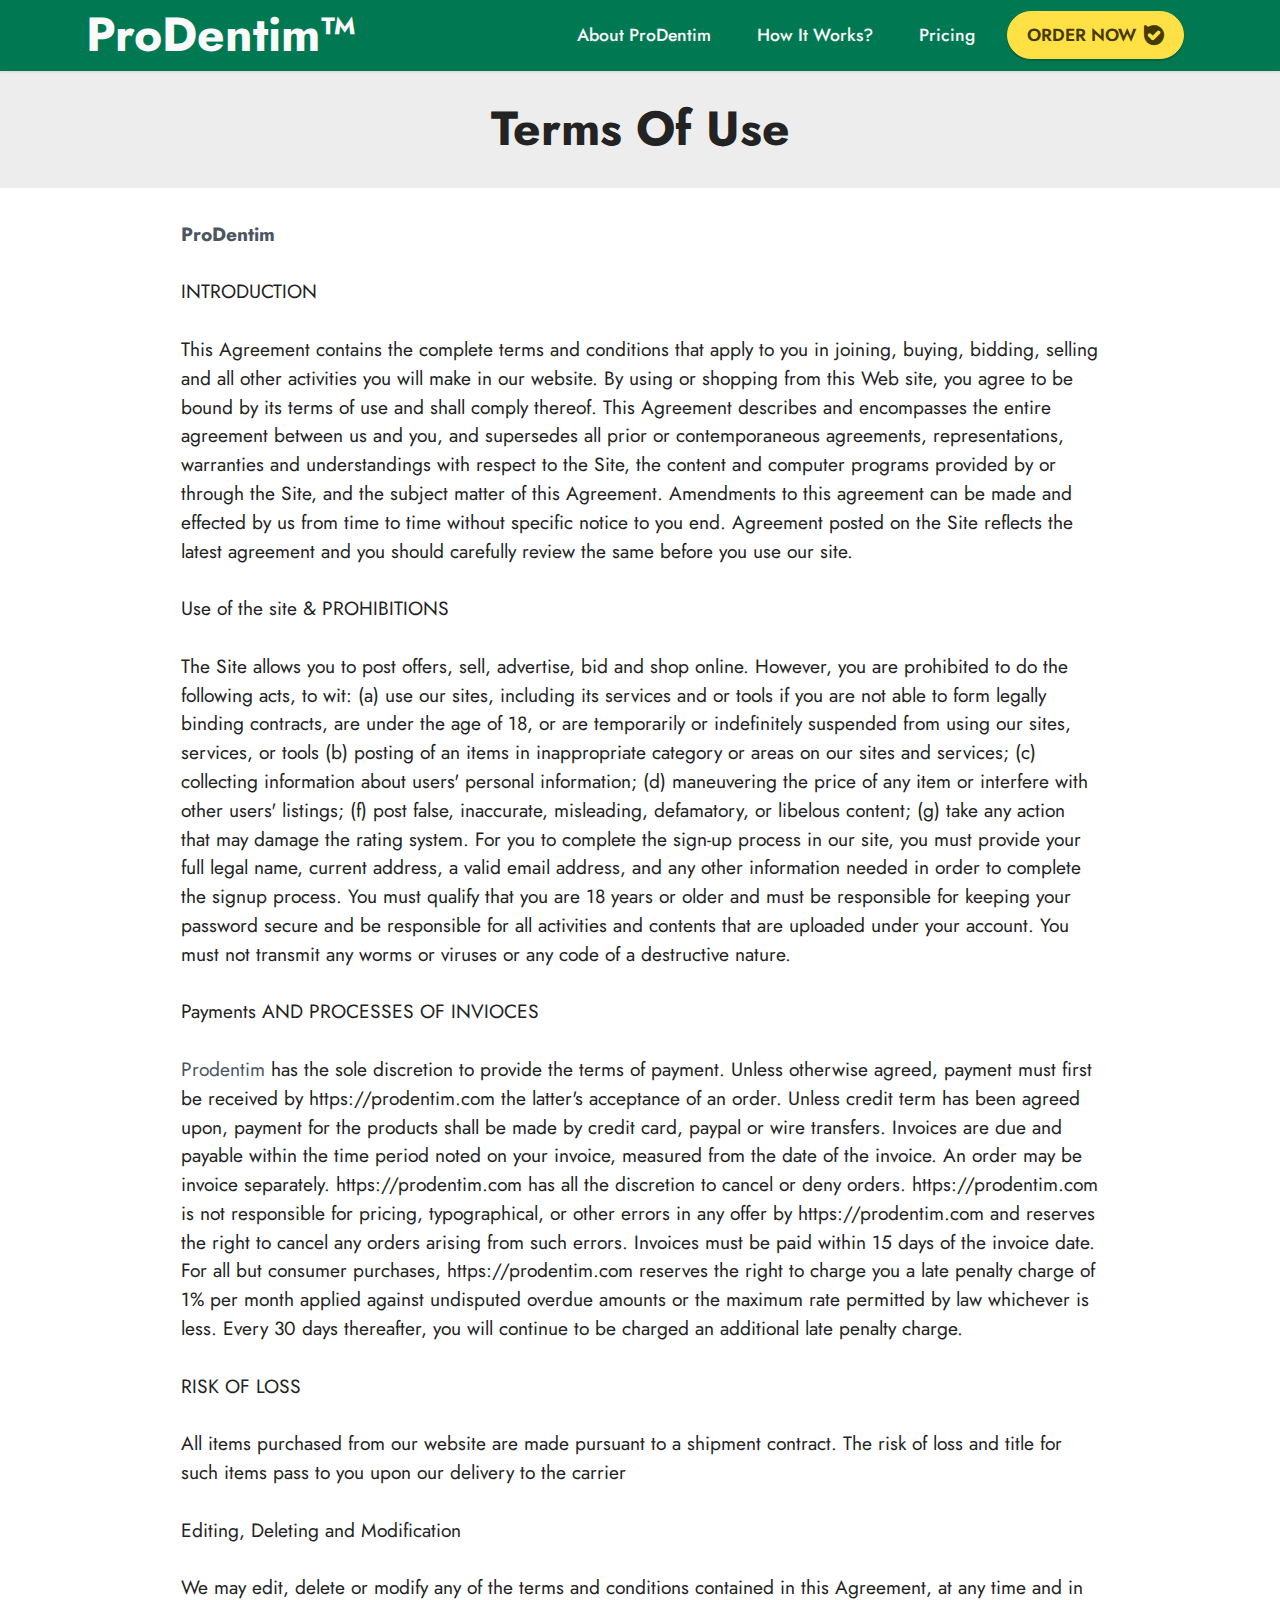
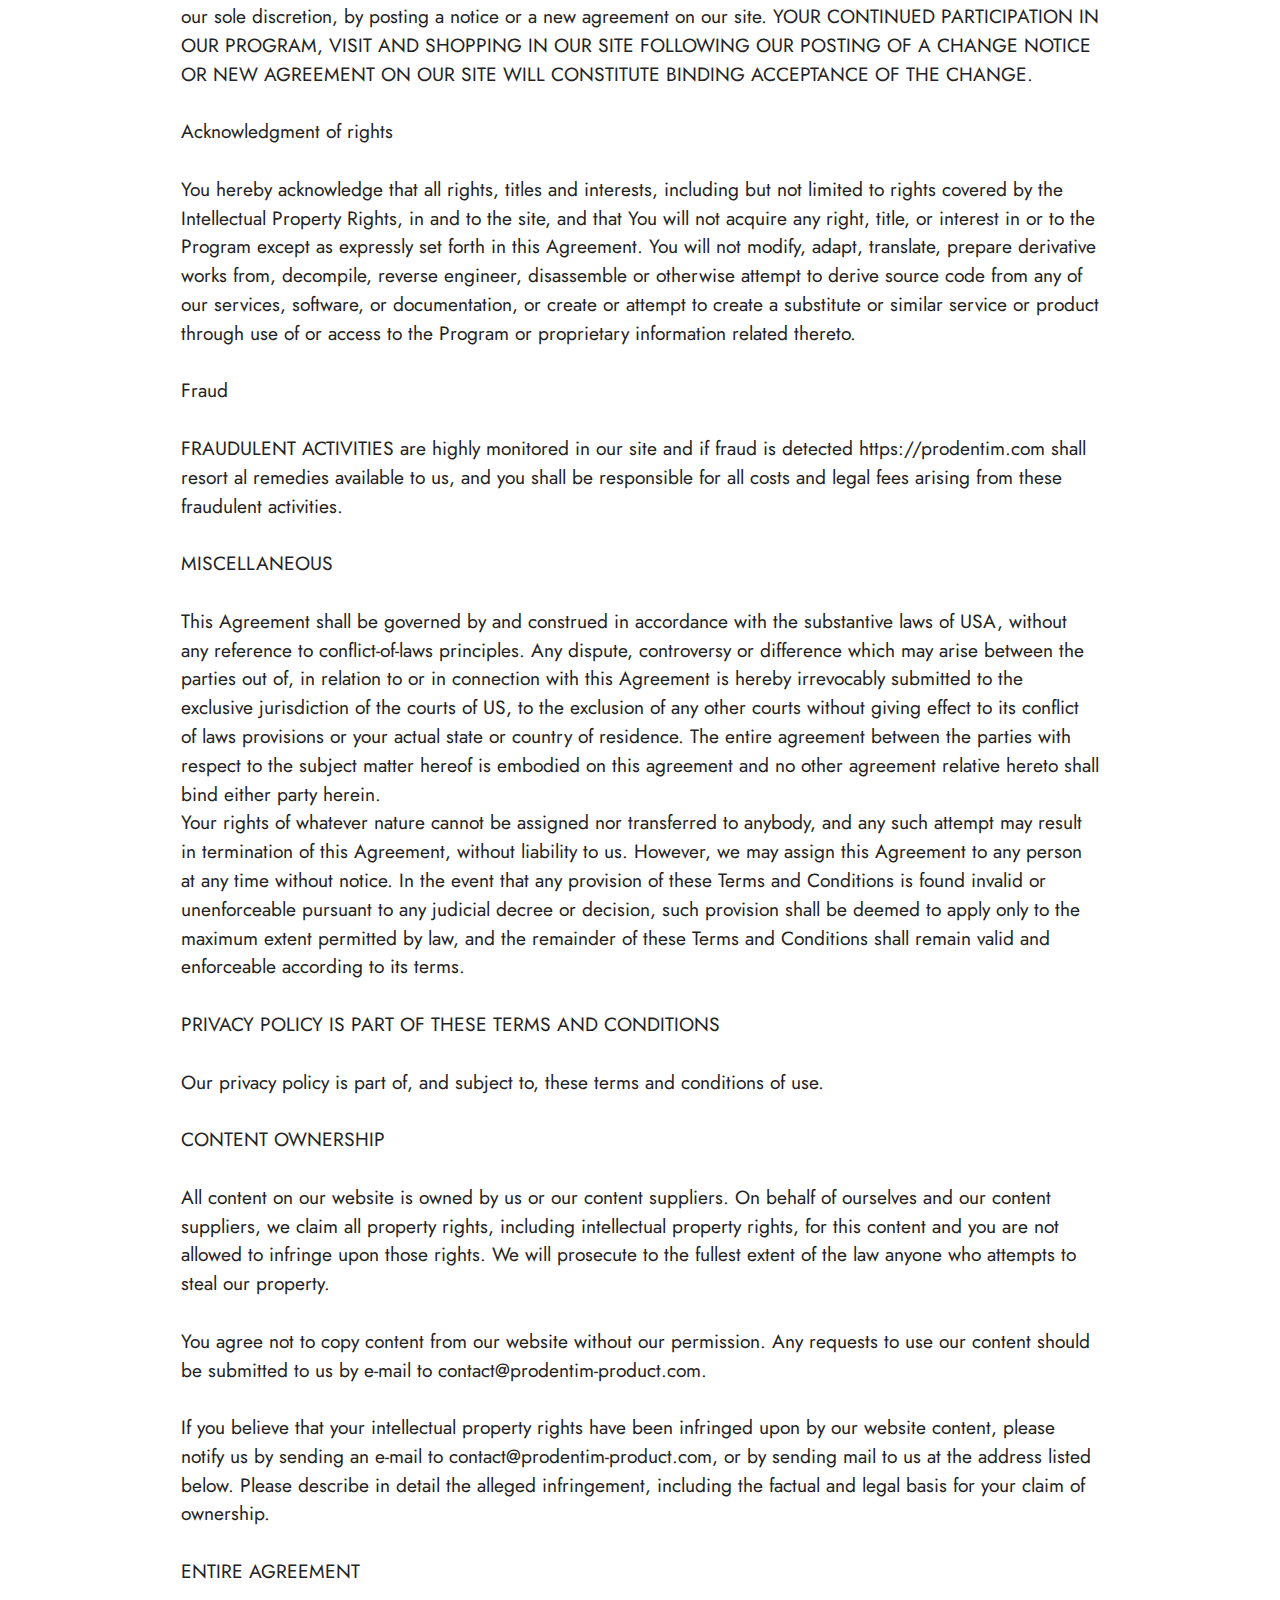
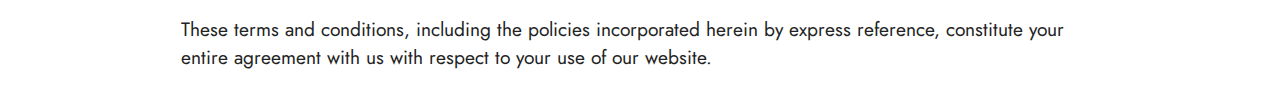
<file: page1.html>
<!DOCTYPE html>
<html  >
<head>
  
  <meta charset="UTF-8">
  <meta http-equiv="X-UA-Compatible" content="IE=edge">
  
  <meta name="twitter:card" content="summary_large_image"/>
  <meta name="twitter:image:src" content="">
  <meta property="og:image" content="">
  <meta name="twitter:title" content="Terms Of Use">
  <meta name="viewport" content="width=device-width, initial-scale=1, minimum-scale=1">
  <link rel="shortcut icon" href="assets/images/favicon-main-128x128.png" type="image/x-icon">
  <meta name="description" content="">
  
  
  <title>Terms Of Use</title>
  <link rel="stylesheet" href="assets/bootstrap/css/bootstrap.min.css">
  <link rel="stylesheet" href="assets/bootstrap/css/bootstrap-grid.min.css">
  <link rel="stylesheet" href="assets/bootstrap/css/bootstrap-reboot.min.css">
  <link rel="stylesheet" href="assets/animatecss/animate.css">
  <link rel="stylesheet" href="assets/dropdown/css/style.css">
  <link rel="stylesheet" href="assets/socicon/css/styles.css">
  <link rel="stylesheet" href="assets/theme/css/style.css">
  <link rel="preload" href="https://fonts.googleapis.com/css?family=Jost:100,200,300,400,500,600,700,800,900,100i,200i,300i,400i,500i,600i,700i,800i,900i&display=swap" as="style" onload="this.onload=null;this.rel='stylesheet'">
  <noscript><link rel="stylesheet" href="https://fonts.googleapis.com/css?family=Jost:100,200,300,400,500,600,700,800,900,100i,200i,300i,400i,500i,600i,700i,800i,900i&display=swap"></noscript>
  <link rel="preload" as="style" href="assets/mobirise/css/mbr-additional.css"><link rel="stylesheet" href="assets/mobirise/css/mbr-additional.css" type="text/css">
  
  
  
  <meta http-equiv="content-language" content="en-us">
</head>
<body>
  
  <section data-bs-version="5.1" class="menu menu2 cid-tmAYGHW7QI" once="menu" id="menu2-29">
    
    <nav class="navbar navbar-dropdown navbar-expand-lg">
        <div class="container">
            <div class="navbar-brand">
                
                <span class="navbar-caption-wrap"><a class="navbar-caption text-white text-primary display-2" href="index.html">ProDentim™</a></span>
            </div>
            <button class="navbar-toggler" type="button" data-toggle="collapse" data-bs-toggle="collapse" data-target="#navbarSupportedContent" data-bs-target="#navbarSupportedContent" aria-controls="navbarNavAltMarkup" aria-expanded="false" aria-label="Toggle navigation">
                <div class="hamburger">
                    <span></span>
                    <span></span>
                    <span></span>
                    <span></span>
                </div>
            </button>
            <div class="collapse navbar-collapse" id="navbarSupportedContent">
                <ul class="navbar-nav nav-dropdown" data-app-modern-menu="true"><li class="nav-item"><a class="nav-link link text-white text-primary display-4" href="index.html#content4-4">About ProDentim</a>
                    </li><li class="nav-item"><a class="nav-link link text-white text-primary display-4" href="index.html#content4-6">How It Works?</a></li><li class="nav-item"><a class="nav-link link text-white text-primary display-4" href="index.html#content4-2f">Pricing</a></li></ul>
                
                <div class="navbar-buttons mbr-section-btn"><a class="btn btn-warning display-4" href="/order" rel="nofollow"><span class="socicon socicon-bale mbr-iconfont mbr-iconfont-btn" style="font-size: 20px;"></span>ORDER NOW</a></div>
            </div>
        </div>
    </nav>
</section>

<section data-bs-version="5.1" class="content4 cid-tjykehVjDn" id="content4-p">
    

    
    
    <div class="container">
        <div class="row justify-content-center">
            <div class="title col-md-12 col-lg-12">
                <h3 class="mbr-section-title mbr-fonts-style align-center mb-4 display-2"><strong>Terms Of Use</strong></h3>
                
                
            </div>
        </div>
    </div>
</section>

<section data-bs-version="5.1" class="content5 cid-sKy7tkCOig cid-tjykeHYRPt" id="content5-q">
    
    <div class="container">
        <div class="row justify-content-center">
            <div class="col-md-12 col-lg-10">
                
                
                <p class="mbr-text mbr-fonts-style display-7"><a href="https://prodentim-prodentim.com/" class="text-primary"><strong>ProDentim</strong></a><br><br>INTRODUCTION
<br>
<br>This Agreement contains the complete terms and conditions that apply to you in joining, buying, bidding, selling and all other activities you will make in our website. By using or shopping from this Web site, you agree to be bound by its terms of use and shall comply thereof. This Agreement describes and encompasses the entire agreement between us and you, and supersedes all prior or contemporaneous agreements, representations, warranties and understandings with respect to the Site, the content and computer programs provided by or through the Site, and the subject matter of this Agreement. Amendments to this agreement can be made and effected by us from time to time without specific notice to you end. Agreement posted on the Site reflects the latest agreement and you should carefully review the same before you use our site.
<br>
<br>Use of the site &amp; PROHIBITIONS
<br>
<br>The Site allows you to post offers, sell, advertise, bid and shop online. However, you are prohibited to do the following acts, to wit: (a) use our sites, including its services and or tools if you are not able to form legally binding contracts, are under the age of 18, or are temporarily or indefinitely suspended from using our sites, services, or tools (b) posting of an items in inappropriate category or areas on our sites and services; (c) collecting information about users' personal information; (d) maneuvering the price of any item or interfere with other users' listings; (f) post false, inaccurate, misleading, defamatory, or libelous content; (g) take any action that may damage the rating system. For you to complete the sign-up process in our site, you must provide your full legal name, current address, a valid email address, and any other information needed in order to complete the signup process. You must qualify that you are 18 years or older and must be responsible for keeping your password secure and be responsible for all activities and contents that are uploaded under your account. You must not transmit any worms or viruses or any code of a destructive nature.
<br>
<br>Payments AND PROCESSES OF INVIOCES
<br>
<br><a href="https://prodentim-prodentim.com/" class="text-primary">Prodentim</a> has the sole discretion to provide the terms of payment. Unless otherwise agreed, payment must first be received by https://prodentim.com the latter's acceptance of an order. Unless credit term has been agreed upon, payment for the products shall be made by credit card, paypal or wire transfers. Invoices are due and payable within the time period noted on your invoice, measured from the date of the invoice. An order may be invoice separately. https://prodentim.com has all the discretion to cancel or deny orders. https://prodentim.com is not responsible for pricing, typographical, or other errors in any offer by https://prodentim.com and reserves the right to cancel any orders arising from such errors. Invoices must be paid within 15 days of the invoice date. For all but consumer purchases, https://prodentim.com reserves the right to charge you a late penalty charge of 1% per month applied against undisputed overdue amounts or the maximum rate permitted by law whichever is less. Every 30 days thereafter, you will continue to be charged an additional late penalty charge.
<br>
<br>RISK OF LOSS
<br>
<br>All items purchased from our website are made pursuant to a shipment contract. The risk of loss and title for such items pass to you upon our delivery to the carrier
<br>
<br>Editing, Deleting and Modification
<br>
<br>We may edit, delete or modify any of the terms and conditions contained in this Agreement, at any time and in our sole discretion, by posting a notice or a new agreement on our site. YOUR CONTINUED PARTICIPATION IN OUR PROGRAM, VISIT AND SHOPPING IN OUR SITE FOLLOWING OUR POSTING OF A CHANGE NOTICE OR NEW AGREEMENT ON OUR SITE WILL CONSTITUTE BINDING ACCEPTANCE OF THE CHANGE.
<br>
<br>Acknowledgment of rights
<br>
<br>You hereby acknowledge that all rights, titles and interests, including but not limited to rights covered by the Intellectual Property Rights, in and to the site, and that You will not acquire any right, title, or interest in or to the Program except as expressly set forth in this Agreement. You will not modify, adapt, translate, prepare derivative works from, decompile, reverse engineer, disassemble or otherwise attempt to derive source code from any of our services, software, or documentation, or create or attempt to create a substitute or similar service or product through use of or access to the Program or proprietary information related thereto.
<br>
<br>Fraud
<br>
<br>FRAUDULENT ACTIVITIES are highly monitored in our site and if fraud is detected https://prodentim.com shall resort al remedies available to us, and you shall be responsible for all costs and legal fees arising from these fraudulent activities.
<br>
<br>MISCELLANEOUS
<br>
<br>This Agreement shall be governed by and construed in accordance with the substantive laws of USA, without any reference to conflict-of-laws principles. Any dispute, controversy or difference which may arise between the parties out of, in relation to or in connection with this Agreement is hereby irrevocably submitted to the exclusive jurisdiction of the courts of US, to the exclusion of any other courts without giving effect to its conflict of laws provisions or your actual state or country of residence. The entire agreement between the parties with respect to the subject matter hereof is embodied on this agreement and no other agreement relative hereto shall bind either party herein.
<br>Your rights of whatever nature cannot be assigned nor transferred to anybody, and any such attempt may result in termination of this Agreement, without liability to us. However, we may assign this Agreement to any person at any time without notice. In the event that any provision of these Terms and Conditions is found invalid or unenforceable pursuant to any judicial decree or decision, such provision shall be deemed to apply only to the maximum extent permitted by law, and the remainder of these Terms and Conditions shall remain valid and enforceable according to its terms.
<br>
<br>PRIVACY POLICY IS PART OF THESE TERMS AND CONDITIONS
<br>
<br>Our privacy policy is part of, and subject to, these terms and conditions of use.
<br>
<br>CONTENT OWNERSHIP
<br>
<br>All content on our website is owned by us or our content suppliers. On behalf of ourselves and our content suppliers, we claim all property rights, including intellectual property rights, for this content and you are not allowed to infringe upon those rights. We will prosecute to the fullest extent of the law anyone who attempts to steal our property.
<br>
<br>You agree not to copy content from our website without our permission. Any requests to use our content should be submitted to us by e-mail to contact@prodentim-product.com.
<br>
<br>If you believe that your intellectual property rights have been infringed upon by our website content, please notify us by sending an e-mail to contact@prodentim-product.com, or by sending mail to us at the address listed below. Please describe in detail the alleged infringement, including the factual and legal basis for your claim of ownership.
<br>
<br>ENTIRE AGREEMENT
<br>
<br>These terms and conditions, including the policies incorporated herein by express reference, constitute your entire agreement with us with respect to your use of our website.</p>
            </div>
        </div>
    </div>
</section>


<script src="assets/bootstrap/js/bootstrap.bundle.min.js"></script>
  <script src="assets/smoothscroll/smooth-scroll.js"></script>
  <script src="assets/ytplayer/index.js"></script>
  <script src="assets/dropdown/js/navbar-dropdown.js"></script>
  <script src="assets/theme/js/script.js"></script>
  
  
  
 <div id="scrollToTop" class="scrollToTop mbr-arrow-up"><a style="text-align: center;"><i class="mbr-arrow-up-icon mbr-arrow-up-icon-cm cm-icon cm-icon-smallarrow-up"></i></a></div>
    <input name="animation" type="hidden">
  </body>
</html>
</file>
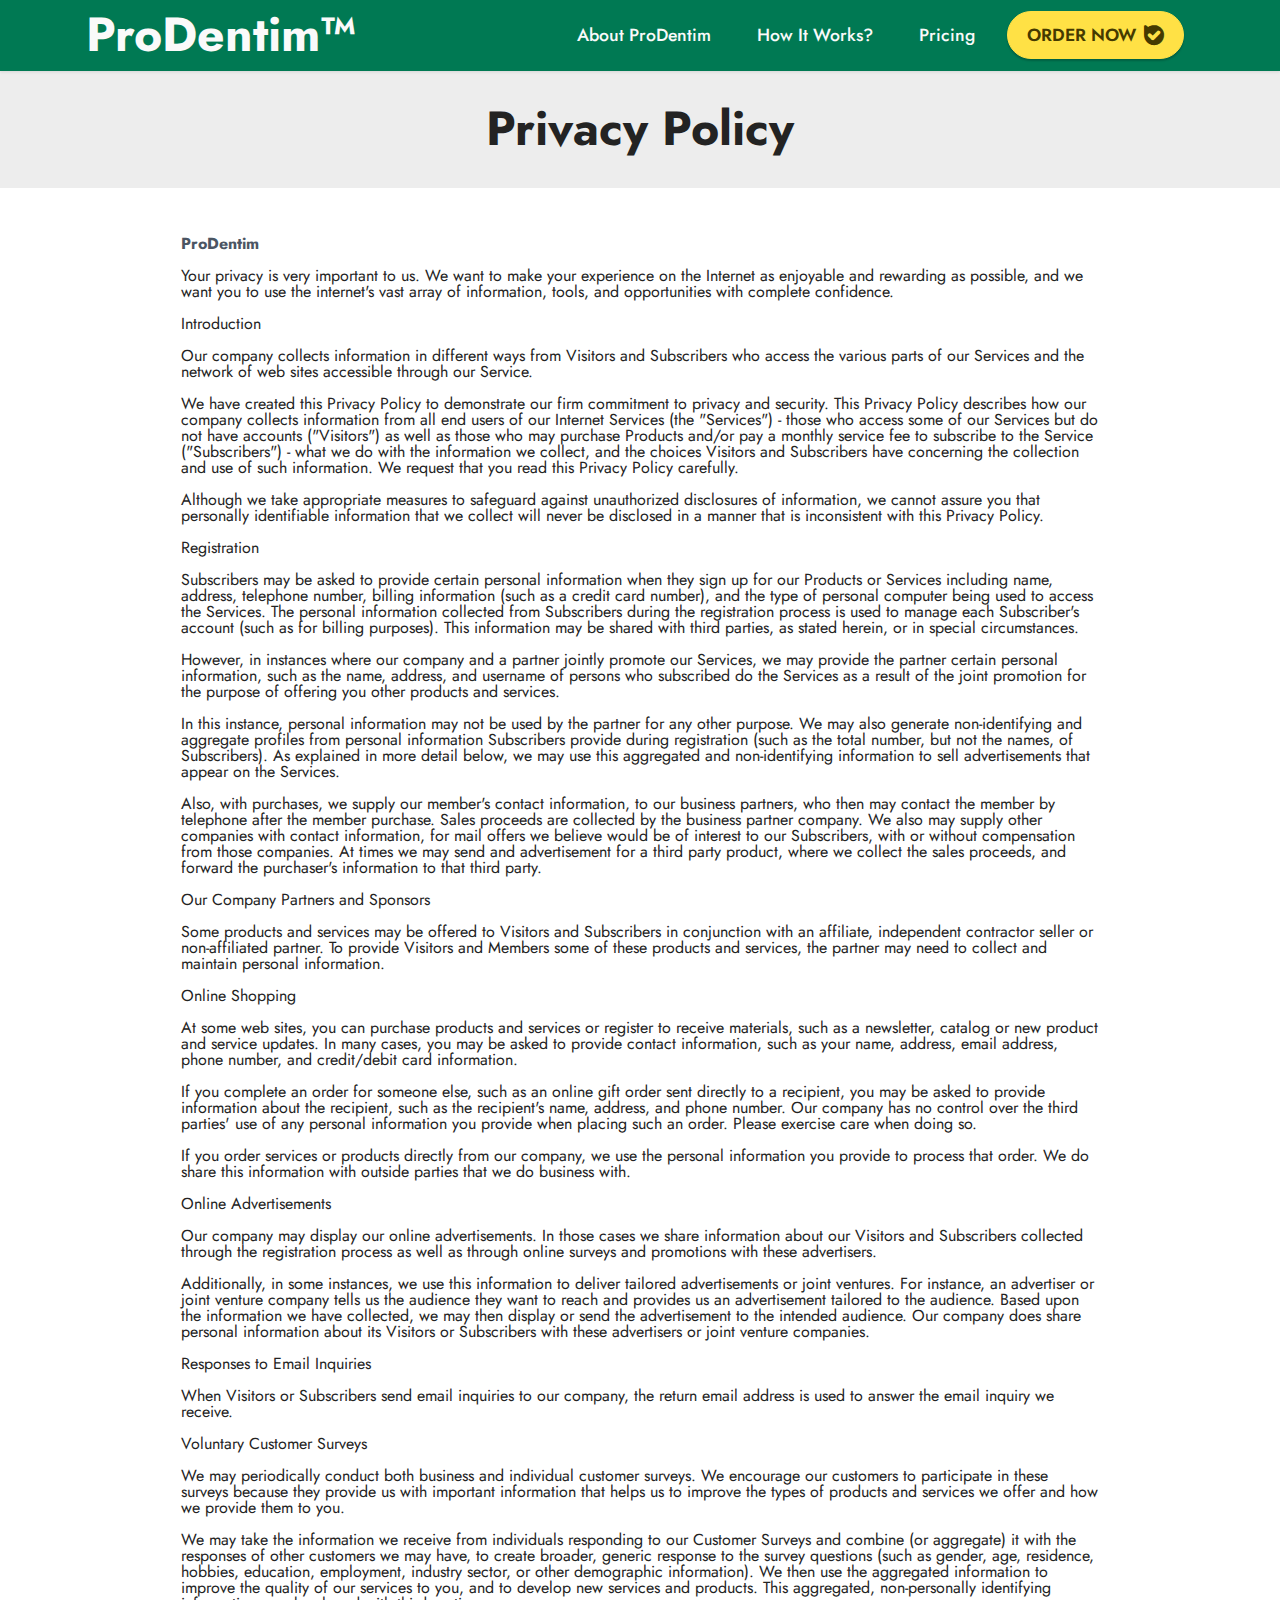
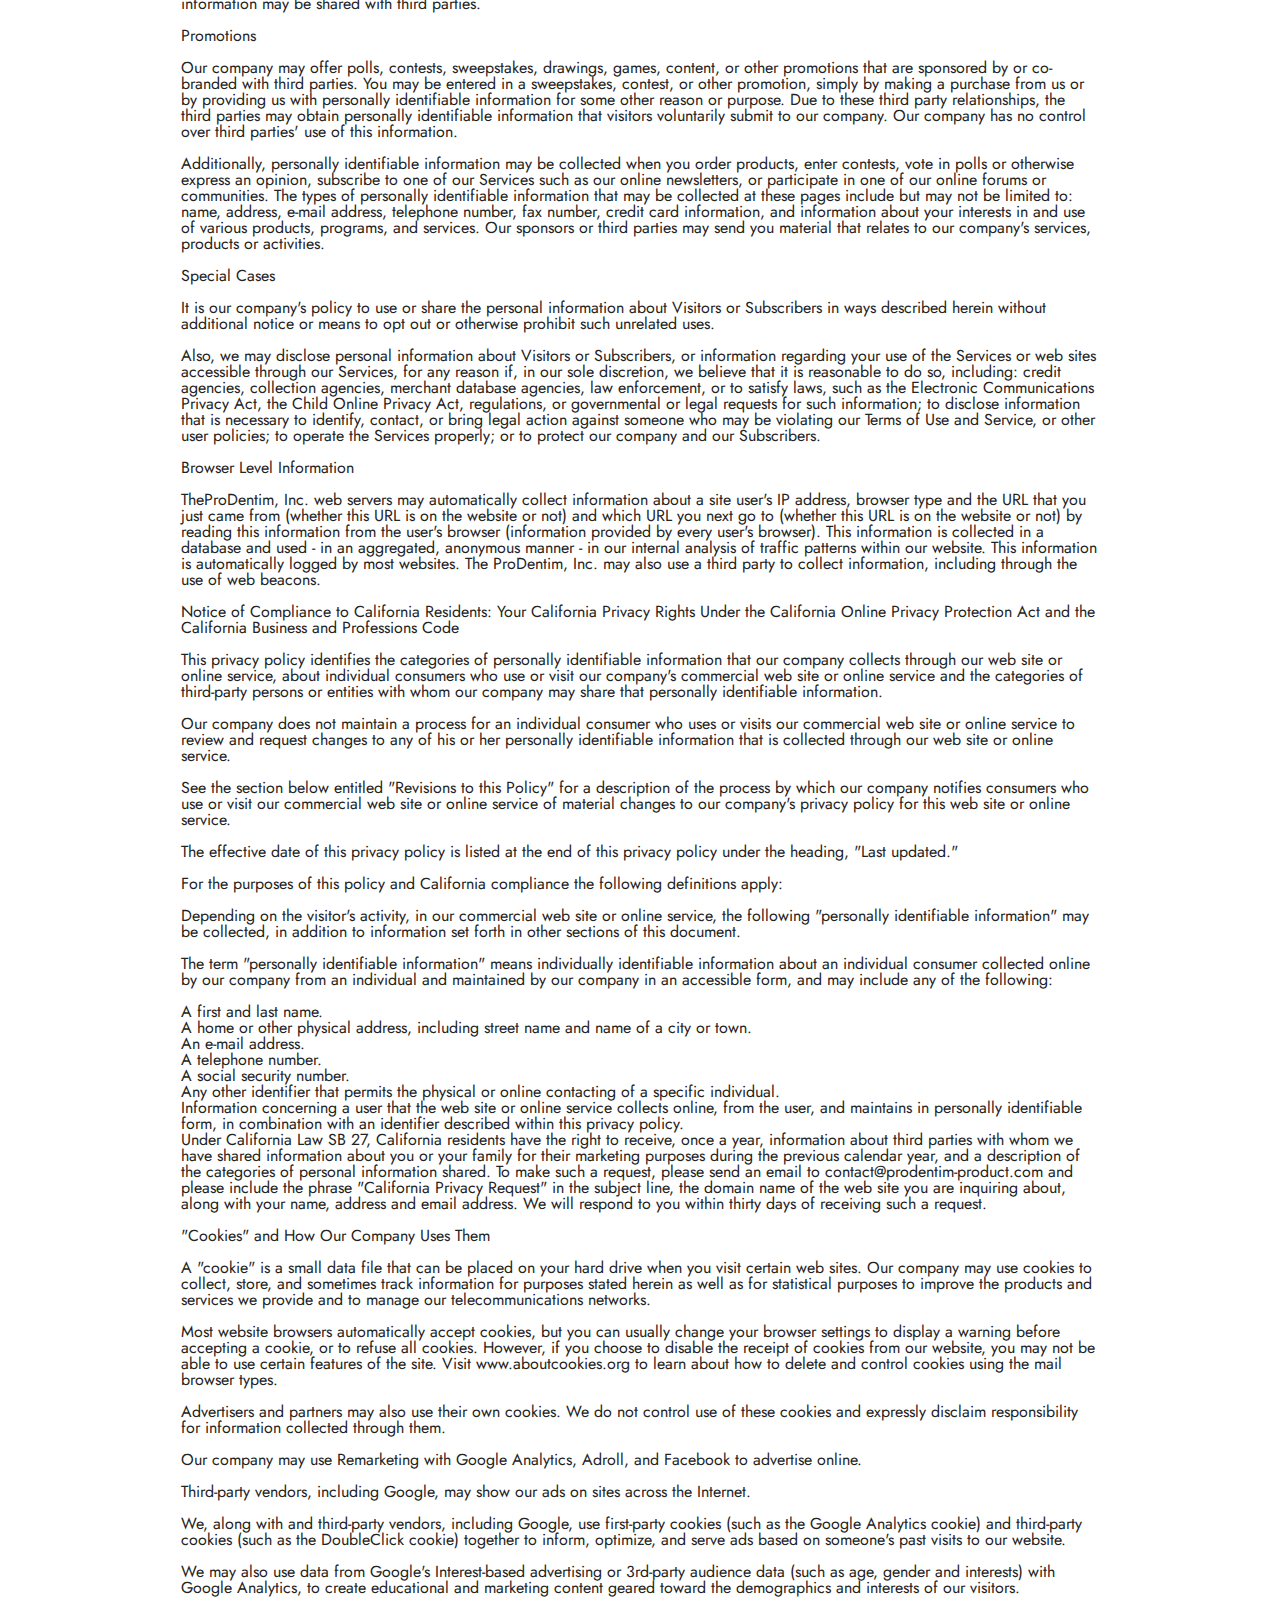
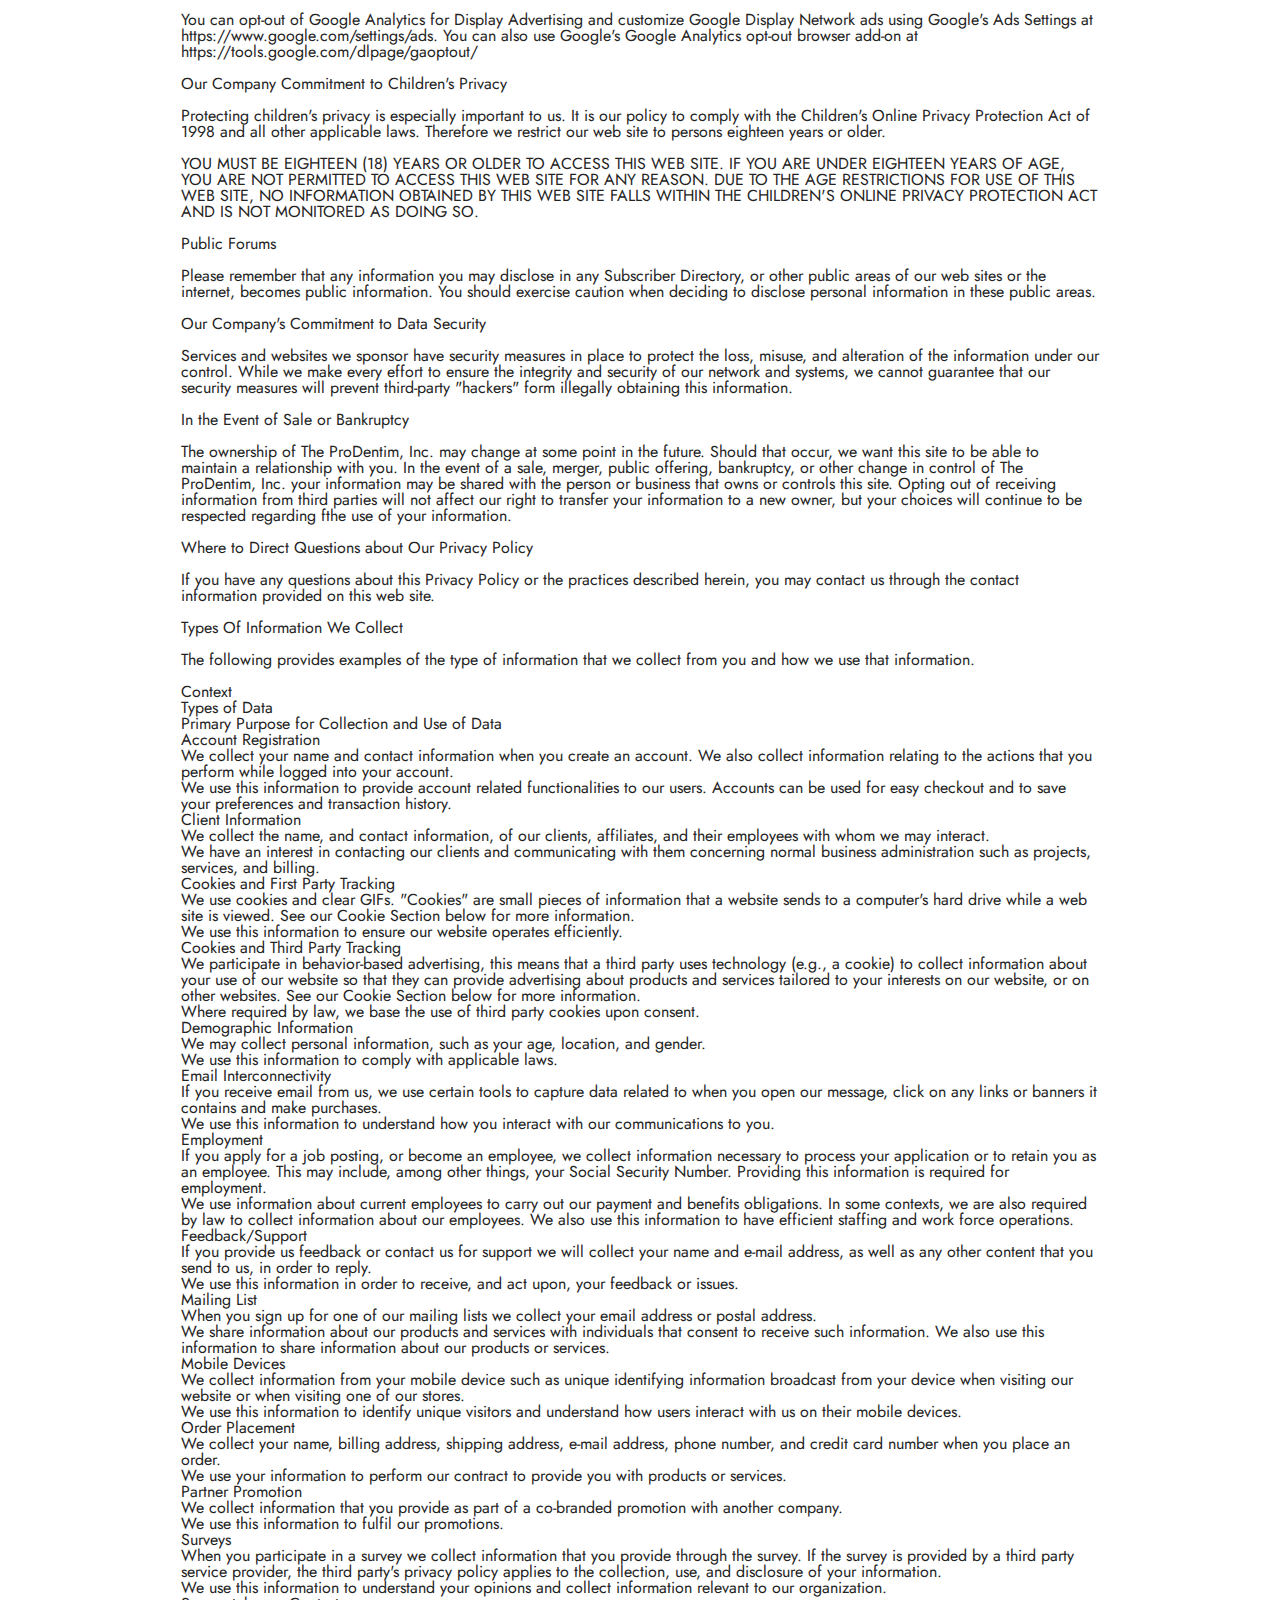
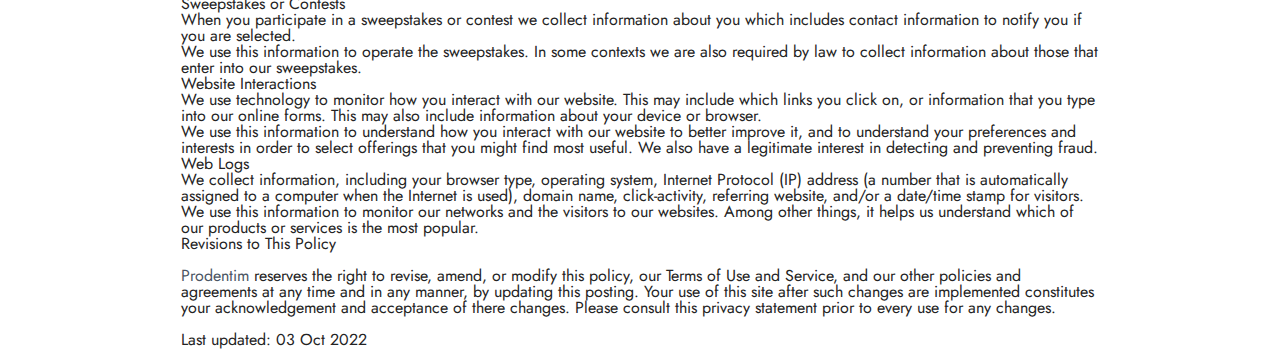
<file: page2.html>
<!DOCTYPE html>
<html  >
<head>
  
  <meta charset="UTF-8">
  <meta http-equiv="X-UA-Compatible" content="IE=edge">
  
  <meta name="twitter:card" content="summary_large_image"/>
  <meta name="twitter:image:src" content="">
  <meta property="og:image" content="">
  <meta name="twitter:title" content="Privacy Policy">
  <meta name="viewport" content="width=device-width, initial-scale=1, minimum-scale=1">
  <link rel="shortcut icon" href="assets/images/favicon-main-128x128.png" type="image/x-icon">
  <meta name="description" content="">
  
  
  <title>Privacy Policy</title>
  <link rel="stylesheet" href="assets/bootstrap/css/bootstrap.min.css">
  <link rel="stylesheet" href="assets/bootstrap/css/bootstrap-grid.min.css">
  <link rel="stylesheet" href="assets/bootstrap/css/bootstrap-reboot.min.css">
  <link rel="stylesheet" href="assets/animatecss/animate.css">
  <link rel="stylesheet" href="assets/dropdown/css/style.css">
  <link rel="stylesheet" href="assets/socicon/css/styles.css">
  <link rel="stylesheet" href="assets/theme/css/style.css">
  <link rel="preload" href="https://fonts.googleapis.com/css?family=Jost:100,200,300,400,500,600,700,800,900,100i,200i,300i,400i,500i,600i,700i,800i,900i&display=swap" as="style" onload="this.onload=null;this.rel='stylesheet'">
  <noscript><link rel="stylesheet" href="https://fonts.googleapis.com/css?family=Jost:100,200,300,400,500,600,700,800,900,100i,200i,300i,400i,500i,600i,700i,800i,900i&display=swap"></noscript>
  <link rel="preload" as="style" href="assets/mobirise/css/mbr-additional.css"><link rel="stylesheet" href="assets/mobirise/css/mbr-additional.css" type="text/css">
  
  
  
  <meta http-equiv="content-language" content="en-us">
</head>
<body>
  
  <section data-bs-version="5.1" class="menu menu2 cid-tmAYGHW7QI" once="menu" id="menu2-29">
    
    <nav class="navbar navbar-dropdown navbar-expand-lg">
        <div class="container">
            <div class="navbar-brand">
                
                <span class="navbar-caption-wrap"><a class="navbar-caption text-white text-primary display-2" href="index.html">ProDentim™</a></span>
            </div>
            <button class="navbar-toggler" type="button" data-toggle="collapse" data-bs-toggle="collapse" data-target="#navbarSupportedContent" data-bs-target="#navbarSupportedContent" aria-controls="navbarNavAltMarkup" aria-expanded="false" aria-label="Toggle navigation">
                <div class="hamburger">
                    <span></span>
                    <span></span>
                    <span></span>
                    <span></span>
                </div>
            </button>
            <div class="collapse navbar-collapse" id="navbarSupportedContent">
                <ul class="navbar-nav nav-dropdown" data-app-modern-menu="true"><li class="nav-item"><a class="nav-link link text-white text-primary display-4" href="index.html#content4-4">About ProDentim</a>
                    </li><li class="nav-item"><a class="nav-link link text-white text-primary display-4" href="index.html#content4-6">How It Works?</a></li><li class="nav-item"><a class="nav-link link text-white text-primary display-4" href="index.html#content4-2f">Pricing</a></li></ul>
                
                <div class="navbar-buttons mbr-section-btn"><a class="btn btn-warning display-4" href="/order" rel="nofollow"><span class="socicon socicon-bale mbr-iconfont mbr-iconfont-btn" style="font-size: 20px;"></span>ORDER NOW</a></div>
            </div>
        </div>
    </nav>
</section>

<section data-bs-version="5.1" class="content4 cid-tjyl2OW9zY" id="content4-w">
    

    
    
    <div class="container">
        <div class="row justify-content-center">
            <div class="title col-md-12 col-lg-12">
                <h3 class="mbr-section-title mbr-fonts-style align-center mb-4 display-2"><strong>Privacy Policy</strong></h3>
                
                
            </div>
        </div>
    </div>
</section>

<section data-bs-version="5.1" class="content5 cid-sKy7tkCOig cid-tjyl36S2Rx" id="content5-x">
    
    <div class="container">
        <div class="row justify-content-center">
            <div class="col-md-12 col-lg-10">
                
                
                <p class="mbr-text mbr-fonts-style display-7"></p><p><a href="https://prodentim-prodentim.com/" class="text-primary"></a><a href="https://prodentim-prodentim.com/" class="text-primary"><strong>ProDentim</strong></a><br><br>Your privacy is very important to us. We want to make your experience on the Internet as enjoyable and rewarding as possible, and we want you to use the internet's vast array of information, tools, and opportunities with complete confidence.
<br>
<br>Introduction
<br>
<br>Our company collects information in different ways from Visitors and Subscribers who access the various parts of our Services and the network of web sites accessible through our Service.
<br>
<br>We have created this Privacy Policy to demonstrate our firm commitment to privacy and security. This Privacy Policy describes how our company collects information from all end users of our Internet Services (the "Services") - those who access some of our Services but do not have accounts ("Visitors") as well as those who may purchase Products and/or pay a monthly service fee to subscribe to the Service ("Subscribers") - what we do with the information we collect, and the choices Visitors and Subscribers have concerning the collection and use of such information. We request that you read this Privacy Policy carefully.
<br>
<br>Although we take appropriate measures to safeguard against unauthorized disclosures of information, we cannot assure you that personally identifiable information that we collect will never be disclosed in a manner that is inconsistent with this Privacy Policy.
<br>
<br>Registration
<br>
<br>Subscribers may be asked to provide certain personal information when they sign up for our Products or Services including name, address, telephone number, billing information (such as a credit card number), and the type of personal computer being used to access the Services. The personal information collected from Subscribers during the registration process is used to manage each Subscriber's account (such as for billing purposes). This information may be shared with third parties, as stated herein, or in special circumstances.
<br>
<br>However, in instances where our company and a partner jointly promote our Services, we may provide the partner certain personal information, such as the name, address, and username of persons who subscribed do the Services as a result of the joint promotion for the purpose of offering you other products and services.
<br>
<br>In this instance, personal information may not be used by the partner for any other purpose. We may also generate non-identifying and aggregate profiles from personal information Subscribers provide during registration (such as the total number, but not the names, of Subscribers). As explained in more detail below, we may use this aggregated and non-identifying information to sell advertisements that appear on the Services.
<br>
<br>Also, with purchases, we supply our member's contact information, to our business partners, who then may contact the member by telephone after the member purchase. Sales proceeds are collected by the business partner company. We also may supply other companies with contact information, for mail offers we believe would be of interest to our Subscribers, with or without compensation from those companies. At times we may send and advertisement for a third party product, where we collect the sales proceeds, and forward the purchaser's information to that third party.
<br>
<br>Our Company Partners and Sponsors
<br>
<br>Some products and services may be offered to Visitors and Subscribers in conjunction with an affiliate, independent contractor seller or non-affiliated partner. To provide Visitors and Members some of these products and services, the partner may need to collect and maintain personal information.
<br>
<br>Online Shopping
<br>
<br>At some web sites, you can purchase products and services or register to receive materials, such as a newsletter, catalog or new product and service updates. In many cases, you may be asked to provide contact information, such as your name, address, email address, phone number, and credit/debit card information.
<br>
<br>If you complete an order for someone else, such as an online gift order sent directly to a recipient, you may be asked to provide information about the recipient, such as the recipient's name, address, and phone number. Our company has no control over the third parties' use of any personal information you provide when placing such an order. Please exercise care when doing so.
<br>
<br>If you order services or products directly from our company, we use the personal information you provide to process that order. We do share this information with outside parties that we do business with.
<br>
<br>Online Advertisements
<br>
<br>Our company may display our online advertisements. In those cases we share information about our Visitors and Subscribers collected through the registration process as well as through online surveys and promotions with these advertisers.
<br>
<br>Additionally, in some instances, we use this information to deliver tailored advertisements or joint ventures. For instance, an advertiser or joint venture company tells us the audience they want to reach and provides us an advertisement tailored to the audience. Based upon the information we have collected, we may then display or send the advertisement to the intended audience. Our company does share personal information about its Visitors or Subscribers with these advertisers or joint venture companies.
<br>
<br>Responses to Email Inquiries
<br>
<br>When Visitors or Subscribers send email inquiries to our company, the return email address is used to answer the email inquiry we receive.
<br>
<br>Voluntary Customer Surveys
<br>
<br>We may periodically conduct both business and individual customer surveys. We encourage our customers to participate in these surveys because they provide us with important information that helps us to improve the types of products and services we offer and how we provide them to you.
<br>
<br>We may take the information we receive from individuals responding to our Customer Surveys and combine (or aggregate) it with the responses of other customers we may have, to create broader, generic response to the survey questions (such as gender, age, residence, hobbies, education, employment, industry sector, or other demographic information). We then use the aggregated information to improve the quality of our services to you, and to develop new services and products. This aggregated, non-personally identifying information may be shared with third parties.
<br>
<br>Promotions
<br>
<br>Our company may offer polls, contests, sweepstakes, drawings, games, content, or other promotions that are sponsored by or co-branded with third parties. You may be entered in a sweepstakes, contest, or other promotion, simply by making a purchase from us or by providing us with personally identifiable information for some other reason or purpose. Due to these third party relationships, the third parties may obtain personally identifiable information that visitors voluntarily submit to our company. Our company has no control over third parties' use of this information.
<br>
<br>Additionally, personally identifiable information may be collected when you order products, enter contests, vote in polls or otherwise express an opinion, subscribe to one of our Services such as our online newsletters, or participate in one of our online forums or communities. The types of personally identifiable information that may be collected at these pages include but may not be limited to: name, address, e-mail address, telephone number, fax number, credit card information, and information about your interests in and use of various products, programs, and services. Our sponsors or third parties may send you material that relates to our company's services, products or activities.
<br>
<br>Special Cases
<br>
<br>It is our company's policy to use or share the personal information about Visitors or Subscribers in ways described herein without additional notice or means to opt out or otherwise prohibit such unrelated uses.
<br>
<br>Also, we may disclose personal information about Visitors or Subscribers, or information regarding your use of the Services or web sites accessible through our Services, for any reason if, in our sole discretion, we believe that it is reasonable to do so, including: credit agencies, collection agencies, merchant database agencies, law enforcement, or to satisfy laws, such as the Electronic Communications Privacy Act, the Child Online Privacy Act, regulations, or governmental or legal requests for such information; to disclose information that is necessary to identify, contact, or bring legal action against someone who may be violating our Terms of Use and Service, or other user policies; to operate the Services properly; or to protect our company and our Subscribers.
<br>
<br>Browser Level Information
<br>
<br>TheProDentim, Inc. web servers may automatically collect information about a site user's IP address, browser type and the URL that you just came from (whether this URL is on the website or not) and which URL you next go to (whether this URL is on the website or not) by reading this information from the user's browser (information provided by every user's browser). This information is collected in a database and used - in an aggregated, anonymous manner - in our internal analysis of traffic patterns within our website. This information is automatically logged by most websites. The ProDentim, Inc. may also use a third party to collect information, including through the use of web beacons.
<br>
<br>Notice of Compliance to California Residents: Your California Privacy Rights Under the California Online Privacy Protection Act and the California Business and Professions Code
<br>
<br>This privacy policy identifies the categories of personally identifiable information that our company collects through our web site or online service, about individual consumers who use or visit our company's commercial web site or online service and the categories of third-party persons or entities with whom our company may share that personally identifiable information.
<br>
<br>Our company does not maintain a process for an individual consumer who uses or visits our commercial web site or online service to review and request changes to any of his or her personally identifiable information that is collected through our web site or online service.
<br>
<br>See the section below entitled "Revisions to this Policy" for a description of the process by which our company notifies consumers who use or visit our commercial web site or online service of material changes to our company's privacy policy for this web site or online service.
<br>
<br>The effective date of this privacy policy is listed at the end of this privacy policy under the heading, "Last updated."
<br>
<br>For the purposes of this policy and California compliance the following definitions apply:
<br>
<br>Depending on the visitor's activity, in our commercial web site or online service, the following "personally identifiable information" may be collected, in addition to information set forth in other sections of this document.
<br>
<br>The term "personally identifiable information" means individually identifiable information about an individual consumer collected online by our company from an individual and maintained by our company in an accessible form, and may include any of the following:
<br>
<br>A first and last name.
<br>A home or other physical address, including street name and name of a city or town.
<br>An e-mail address.
<br>A telephone number.
<br>A social security number.
<br>Any other identifier that permits the physical or online contacting of a specific individual.
<br>Information concerning a user that the web site or online service collects online, from the user, and maintains in personally identifiable form, in combination with an identifier described within this privacy policy.
<br>Under California Law SB 27, California residents have the right to receive, once a year, information about third parties with whom we have shared information about you or your family for their marketing purposes during the previous calendar year, and a description of the categories of personal information shared. To make such a request, please send an email to contact@prodentim-product.com and please include the phrase "California Privacy Request" in the subject line, the domain name of the web site you are inquiring about, along with your name, address and email address. We will respond to you within thirty days of receiving such a request.
<br>
<br>"Cookies" and How Our Company Uses Them
<br>
<br>A "cookie" is a small data file that can be placed on your hard drive when you visit certain web sites. Our company may use cookies to collect, store, and sometimes track information for purposes stated herein as well as for statistical purposes to improve the products and services we provide and to manage our telecommunications networks.
<br>
<br>Most website browsers automatically accept cookies, but you can usually change your browser settings to display a warning before accepting a cookie, or to refuse all cookies. However, if you choose to disable the receipt of cookies from our website, you may not be able to use certain features of the site. Visit www.aboutcookies.org to learn about how to delete and control cookies using the mail browser types.
<br>
<br>Advertisers and partners may also use their own cookies. We do not control use of these cookies and expressly disclaim responsibility for information collected through them.
<br>
<br>Our company may use Remarketing with Google Analytics, Adroll, and Facebook to advertise online.
<br>
<br>Third-party vendors, including Google, may show our ads on sites across the Internet.
<br>
<br>We, along with and third-party vendors, including Google, use first-party cookies (such as the Google Analytics cookie) and third-party cookies (such as the DoubleClick cookie) together to inform, optimize, and serve ads based on someone's past visits to our website.
<br>
<br>We may also use data from Google's Interest-based advertising or 3rd-party audience data (such as age, gender and interests) with Google Analytics, to create educational and marketing content geared toward the demographics and interests of our visitors.
<br>
<br>You can opt-out of Google Analytics for Display Advertising and customize Google Display Network ads using Google's Ads Settings at https://www.google.com/settings/ads. You can also use Google's Google Analytics opt-out browser add-on at https://tools.google.com/dlpage/gaoptout/
<br>
<br>Our Company Commitment to Children's Privacy
<br>
<br>Protecting children's privacy is especially important to us. It is our policy to comply with the Children's Online Privacy Protection Act of 1998 and all other applicable laws. Therefore we restrict our web site to persons eighteen years or older.
<br>
<br>YOU MUST BE EIGHTEEN (18) YEARS OR OLDER TO ACCESS THIS WEB SITE. IF YOU ARE UNDER EIGHTEEN YEARS OF AGE, YOU ARE NOT PERMITTED TO ACCESS THIS WEB SITE FOR ANY REASON. DUE TO THE AGE RESTRICTIONS FOR USE OF THIS WEB SITE, NO INFORMATION OBTAINED BY THIS WEB SITE FALLS WITHIN THE CHILDREN'S ONLINE PRIVACY PROTECTION ACT AND IS NOT MONITORED AS DOING SO.
<br>
<br>Public Forums
<br>
<br>Please remember that any information you may disclose in any Subscriber Directory, or other public areas of our web sites or the internet, becomes public information. You should exercise caution when deciding to disclose personal information in these public areas.
<br>
<br>Our Company's Commitment to Data Security
<br>
<br>Services and websites we sponsor have security measures in place to protect the loss, misuse, and alteration of the information under our control. While we make every effort to ensure the integrity and security of our network and systems, we cannot guarantee that our security measures will prevent third-party "hackers" form illegally obtaining this information.
<br>
<br>In the Event of Sale or Bankruptcy
<br>
<br>The ownership of The ProDentim, Inc. may change at some point in the future. Should that occur, we want this site to be able to maintain a relationship with you. In the event of a sale, merger, public offering, bankruptcy, or other change in control of The ProDentim, Inc. your information may be shared with the person or business that owns or controls this site. Opting out of receiving information from third parties will not affect our right to transfer your information to a new owner, but your choices will continue to be respected regarding fthe use of your information.
<br>
<br>Where to Direct Questions about Our Privacy Policy
<br>
<br>If you have any questions about this Privacy Policy or the practices described herein, you may contact us through the contact information provided on this web site.
<br>
<br>Types Of Information We Collect
<br>
<br>The following provides examples of the type of information that we collect from you and how we use that information.
<br>
<br>Context
<br>Types of Data
<br>Primary Purpose for Collection and Use of Data
<br>Account Registration
<br>We collect your name and contact information when you create an account. We also collect information relating to the actions that you perform while logged into your account.
<br>We use this information to provide account related functionalities to our users. Accounts can be used for easy checkout and to save your preferences and transaction history.
<br>Client Information
<br>We collect the name, and contact information, of our clients, affiliates, and their employees with whom we may interact.
<br>We have an interest in contacting our clients and communicating with them concerning normal business administration such as projects, services, and billing.
<br>Cookies and First Party Tracking
<br>We use cookies and clear GIFs. "Cookies" are small pieces of information that a website sends to a computer's hard drive while a web site is viewed. See our Cookie Section below for more information.
<br>We use this information to ensure our website operates efficiently.
<br>Cookies and Third Party Tracking
<br>We participate in behavior-based advertising, this means that a third party uses technology (e.g., a cookie) to collect information about your use of our website so that they can provide advertising about products and services tailored to your interests on our website, or on other websites. See our Cookie Section below for more information.
<br>Where required by law, we base the use of third party cookies upon consent.
<br>Demographic Information
<br>We may collect personal information, such as your age, location, and gender.
<br>We use this information to comply with applicable laws.
<br>Email Interconnectivity
<br>If you receive email from us, we use certain tools to capture data related to when you open our message, click on any links or banners it contains and make purchases.
<br>We use this information to understand how you interact with our communications to you.
<br>Employment
<br>If you apply for a job posting, or become an employee, we collect information necessary to process your application or to retain you as an employee. This may include, among other things, your Social Security Number. Providing this information is required for employment.
<br>We use information about current employees to carry out our payment and benefits obligations. In some contexts, we are also required by law to collect information about our employees. We also use this information to have efficient staffing and work force operations.
<br>Feedback/Support
<br>If you provide us feedback or contact us for support we will collect your name and e-mail address, as well as any other content that you send to us, in order to reply.
<br>We use this information in order to receive, and act upon, your feedback or issues.
<br>Mailing List
<br>When you sign up for one of our mailing lists we collect your email address or postal address.
<br>We share information about our products and services with individuals that consent to receive such information. We also use this information to share information about our products or services.
<br>Mobile Devices
<br>We collect information from your mobile device such as unique identifying information broadcast from your device when visiting our website or when visiting one of our stores.
<br>We use this information to identify unique visitors and understand how users interact with us on their mobile devices.
<br>Order Placement
<br>We collect your name, billing address, shipping address, e-mail address, phone number, and credit card number when you place an order.
<br>We use your information to perform our contract to provide you with products or services.
<br>Partner Promotion
<br>We collect information that you provide as part of a co-branded promotion with another company.
<br>We use this information to fulfil our promotions.
<br>Surveys
<br>When you participate in a survey we collect information that you provide through the survey. If the survey is provided by a third party service provider, the third party's privacy policy applies to the collection, use, and disclosure of your information.
<br>We use this information to understand your opinions and collect information relevant to our organization.
<br>Sweepstakes or Contests
<br>When you participate in a sweepstakes or contest we collect information about you which includes contact information to notify you if you are selected.
<br>We use this information to operate the sweepstakes. In some contexts we are also required by law to collect information about those that enter into our sweepstakes.
<br>Website Interactions
<br>We use technology to monitor how you interact with our website. This may include which links you click on, or information that you type into our online forms. This may also include information about your device or browser.
<br>We use this information to understand how you interact with our website to better improve it, and to understand your preferences and interests in order to select offerings that you might find most useful. We also have a legitimate interest in detecting and preventing fraud.
<br>Web Logs
<br>We collect information, including your browser type, operating system, Internet Protocol (IP) address (a number that is automatically assigned to a computer when the Internet is used), domain name, click-activity, referring website, and/or a date/time stamp for visitors.
<br>We use this information to monitor our networks and the visitors to our websites. Among other things, it helps us understand which of our products or services is the most popular.
<br>Revisions to This Policy
<br>
<br><a href="https://prodentim-prodentim.com/" class="text-primary">Prodentim</a> reserves the right to revise, amend, or modify this policy, our Terms of Use and Service, and our other policies and agreements at any time and in any manner, by updating this posting. Your use of this site after such changes are implemented constitutes your acknowledgement and acceptance of there changes. Please consult this privacy statement prior to every use for any changes.
<br>
<br>Last updated: 03 Oct 2022</p><p></p>
            </div>
        </div>
    </div>
</section>


<script src="assets/bootstrap/js/bootstrap.bundle.min.js"></script>
  <script src="assets/smoothscroll/smooth-scroll.js"></script>
  <script src="assets/ytplayer/index.js"></script>
  <script src="assets/dropdown/js/navbar-dropdown.js"></script>
  <script src="assets/theme/js/script.js"></script>
  
  
  
 <div id="scrollToTop" class="scrollToTop mbr-arrow-up"><a style="text-align: center;"><i class="mbr-arrow-up-icon mbr-arrow-up-icon-cm cm-icon cm-icon-smallarrow-up"></i></a></div>
    <input name="animation" type="hidden">
  </body>
</html>
</file>
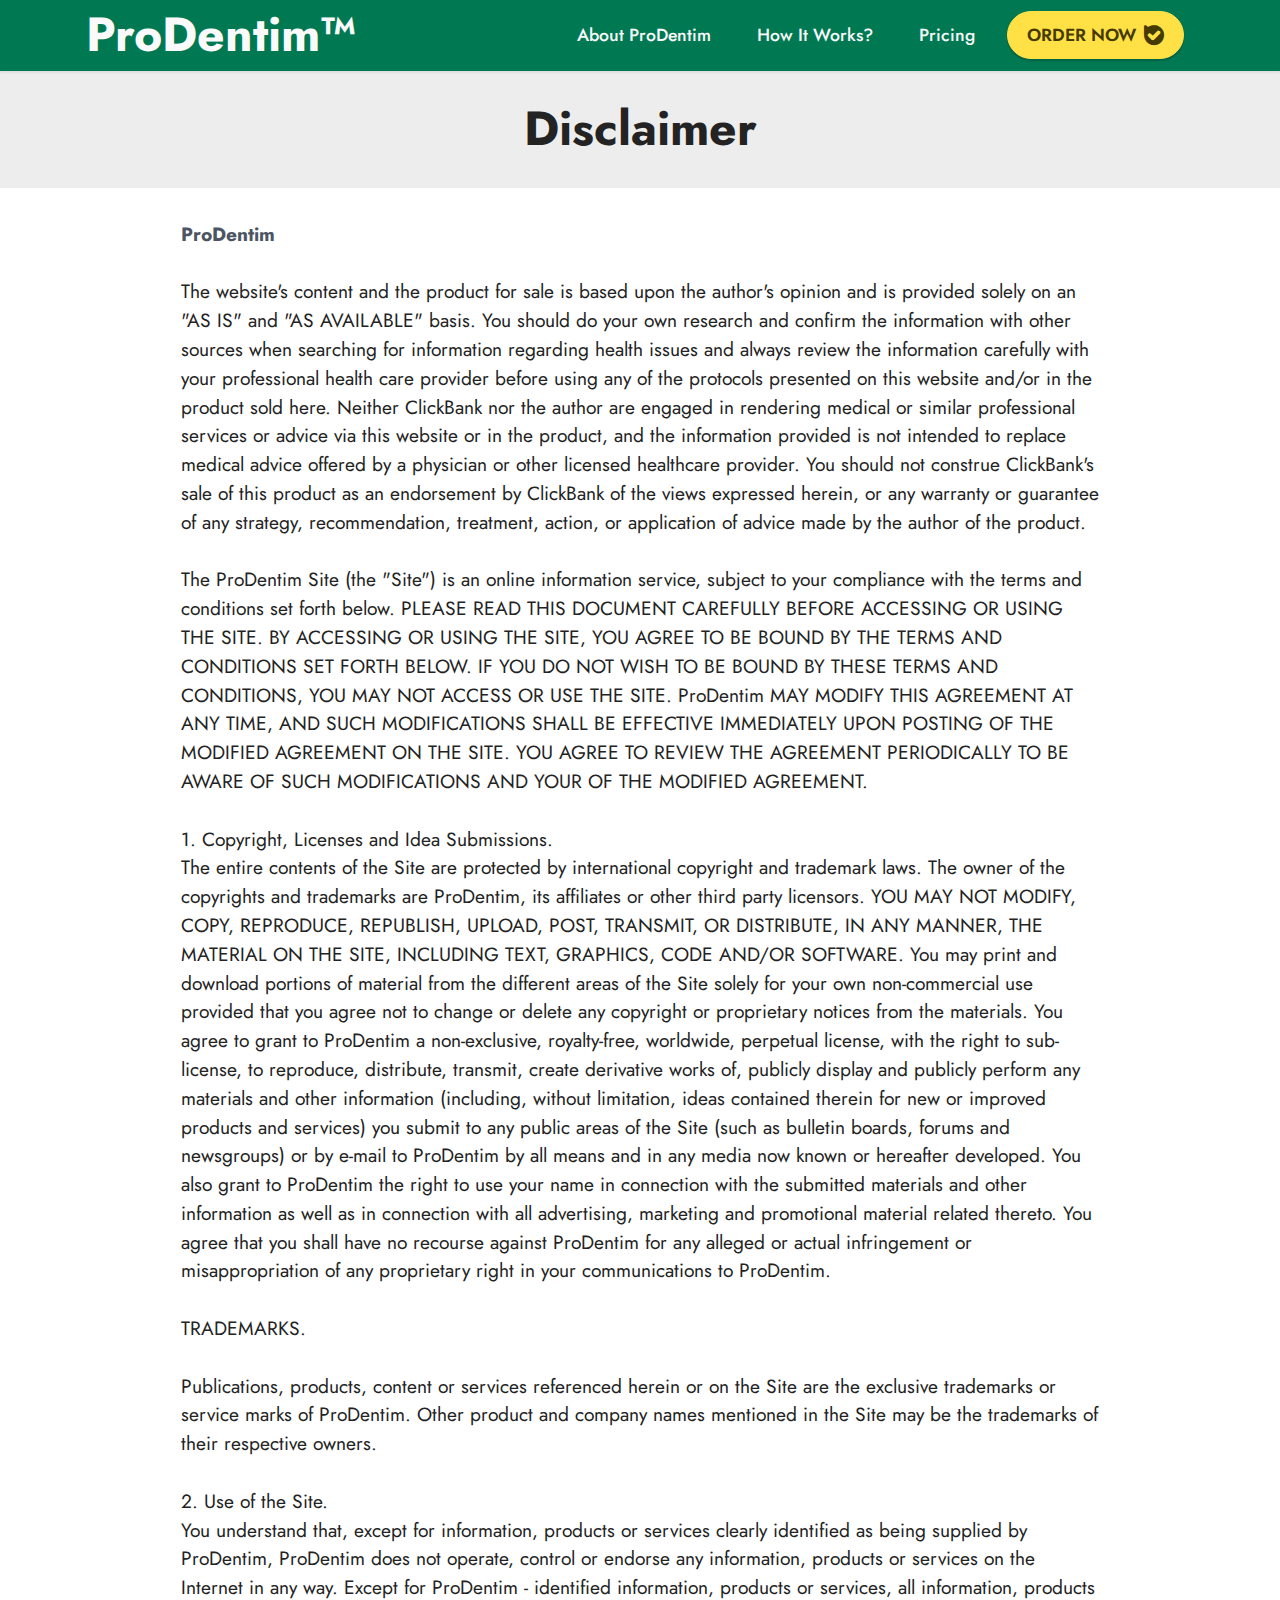
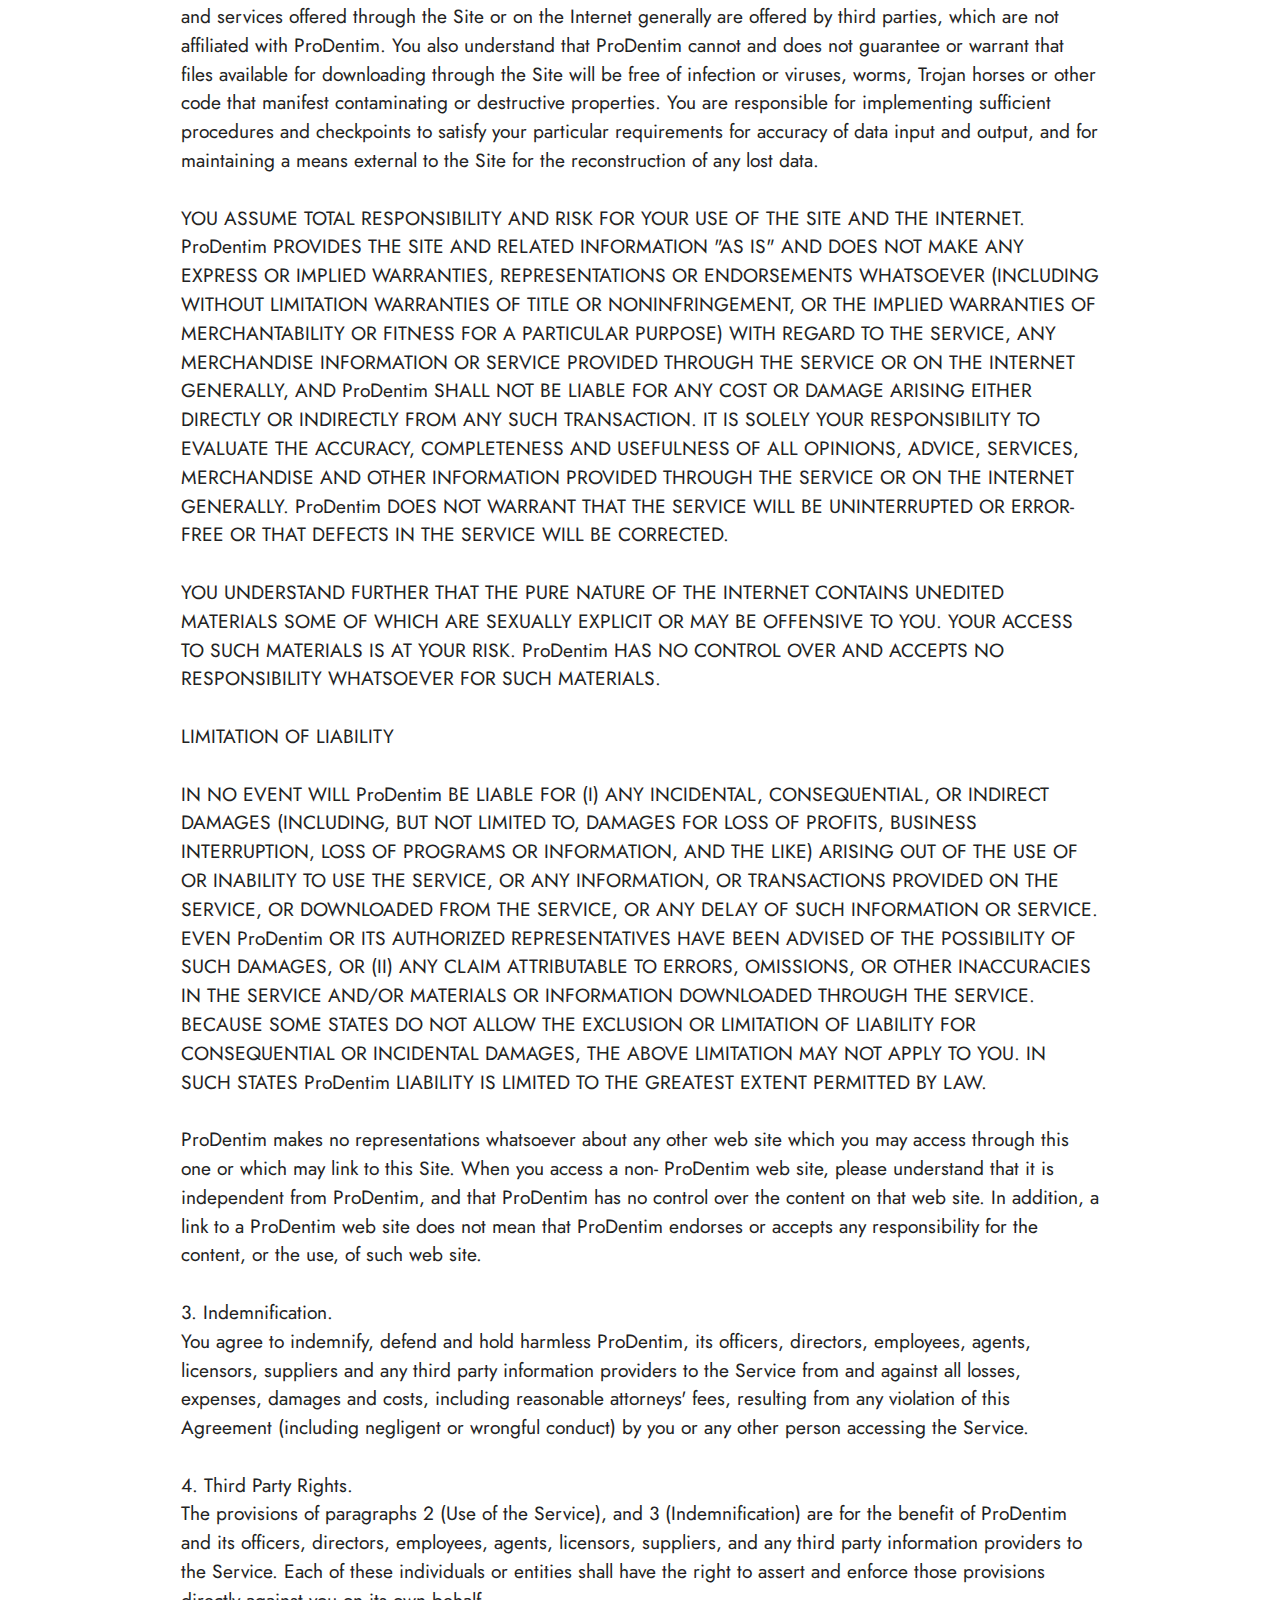
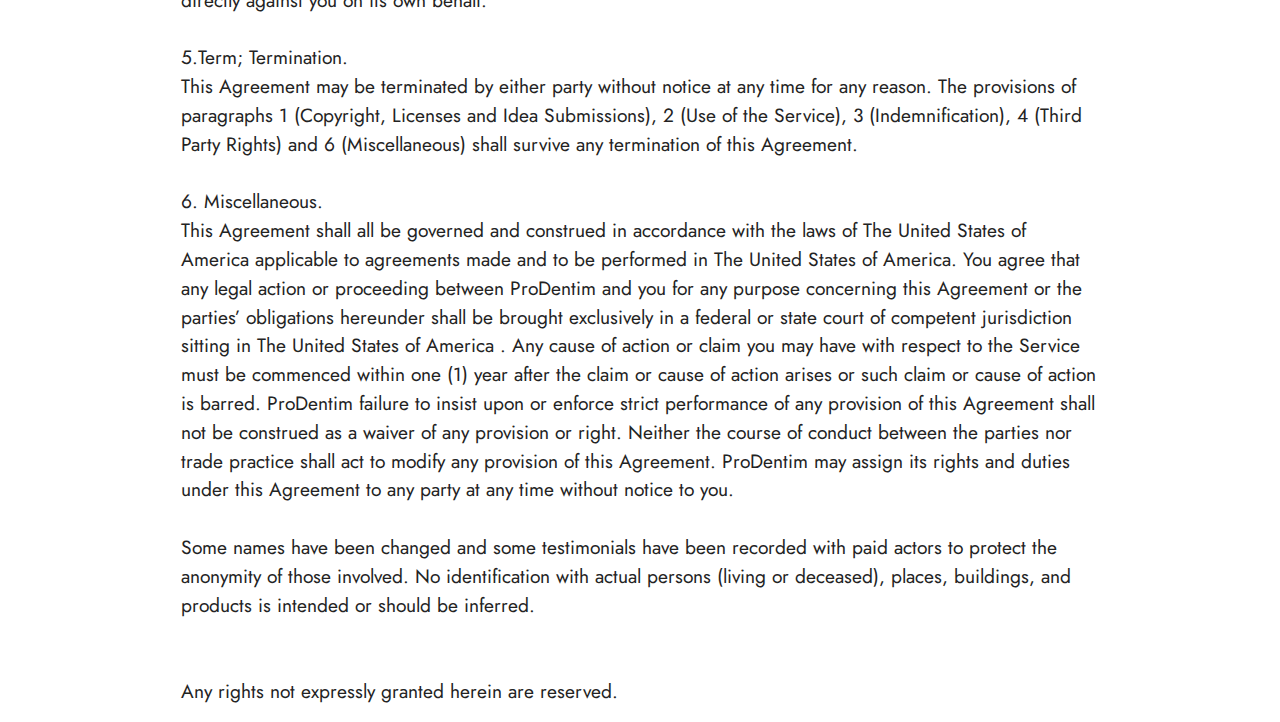
<file: page3.html>
<!DOCTYPE html>
<html  >
<head>
  
  <meta charset="UTF-8">
  <meta http-equiv="X-UA-Compatible" content="IE=edge">
  
  <meta name="twitter:card" content="summary_large_image"/>
  <meta name="twitter:image:src" content="">
  <meta property="og:image" content="">
  <meta name="twitter:title" content="Disclaimer">
  <meta name="viewport" content="width=device-width, initial-scale=1, minimum-scale=1">
  <link rel="shortcut icon" href="assets/images/favicon-main-128x128.png" type="image/x-icon">
  <meta name="description" content="">
  
  
  <title>Disclaimer</title>
  <link rel="stylesheet" href="assets/bootstrap/css/bootstrap.min.css">
  <link rel="stylesheet" href="assets/bootstrap/css/bootstrap-grid.min.css">
  <link rel="stylesheet" href="assets/bootstrap/css/bootstrap-reboot.min.css">
  <link rel="stylesheet" href="assets/animatecss/animate.css">
  <link rel="stylesheet" href="assets/dropdown/css/style.css">
  <link rel="stylesheet" href="assets/socicon/css/styles.css">
  <link rel="stylesheet" href="assets/theme/css/style.css">
  <link rel="preload" href="https://fonts.googleapis.com/css?family=Jost:100,200,300,400,500,600,700,800,900,100i,200i,300i,400i,500i,600i,700i,800i,900i&display=swap" as="style" onload="this.onload=null;this.rel='stylesheet'">
  <noscript><link rel="stylesheet" href="https://fonts.googleapis.com/css?family=Jost:100,200,300,400,500,600,700,800,900,100i,200i,300i,400i,500i,600i,700i,800i,900i&display=swap"></noscript>
  <link rel="preload" as="style" href="assets/mobirise/css/mbr-additional.css"><link rel="stylesheet" href="assets/mobirise/css/mbr-additional.css" type="text/css">
  
  
  
  <meta http-equiv="content-language" content="en-us">
</head>
<body>
  
  <section data-bs-version="5.1" class="menu menu2 cid-tmAYGHW7QI" once="menu" id="menu2-29">
    
    <nav class="navbar navbar-dropdown navbar-expand-lg">
        <div class="container">
            <div class="navbar-brand">
                
                <span class="navbar-caption-wrap"><a class="navbar-caption text-white text-primary display-2" href="index.html">ProDentim™</a></span>
            </div>
            <button class="navbar-toggler" type="button" data-toggle="collapse" data-bs-toggle="collapse" data-target="#navbarSupportedContent" data-bs-target="#navbarSupportedContent" aria-controls="navbarNavAltMarkup" aria-expanded="false" aria-label="Toggle navigation">
                <div class="hamburger">
                    <span></span>
                    <span></span>
                    <span></span>
                    <span></span>
                </div>
            </button>
            <div class="collapse navbar-collapse" id="navbarSupportedContent">
                <ul class="navbar-nav nav-dropdown" data-app-modern-menu="true"><li class="nav-item"><a class="nav-link link text-white text-primary display-4" href="index.html#content4-4">About ProDentim</a>
                    </li><li class="nav-item"><a class="nav-link link text-white text-primary display-4" href="index.html#content4-6">How It Works?</a></li><li class="nav-item"><a class="nav-link link text-white text-primary display-4" href="index.html#content4-2f">Pricing</a></li></ul>
                
                <div class="navbar-buttons mbr-section-btn"><a class="btn btn-warning display-4" href="/order" rel="nofollow"><span class="socicon socicon-bale mbr-iconfont mbr-iconfont-btn" style="font-size: 20px;"></span>ORDER NOW</a></div>
            </div>
        </div>
    </nav>
</section>

<section data-bs-version="5.1" class="content4 cid-tjylNr0vxZ" id="content4-12">
    

    
    
    <div class="container">
        <div class="row justify-content-center">
            <div class="title col-md-12 col-lg-12">
                <h3 class="mbr-section-title mbr-fonts-style align-center mb-4 display-2"><strong>Disclaimer</strong></h3>
                
                
            </div>
        </div>
    </div>
</section>

<section data-bs-version="5.1" class="content5 cid-sKy7tkCOig cid-tjylNzWgdM" id="content5-13">
    
    <div class="container">
        <div class="row justify-content-center">
            <div class="col-md-12 col-lg-10">
                
                
                <p class="mbr-text mbr-fonts-style display-7"><a href="https://prodentim-prodentim.com/" class="text-primary"><strong>ProDentim</strong></a><br><br>The website's content and the product for sale is based upon the author's opinion and is provided solely on an "AS IS" and "AS AVAILABLE" basis. You should do your own research and confirm the information with other sources when searching for information regarding health issues and always review the information carefully with your professional health care provider before using any of the protocols presented on this website and/or in the product sold here. Neither ClickBank nor the author are engaged in rendering medical or similar professional services or advice via this website or in the product, and the information provided is not intended to replace medical advice offered by a physician or other licensed healthcare provider. You should not construe ClickBank's sale of this product as an endorsement by ClickBank of the views expressed herein, or any warranty or guarantee of any strategy, recommendation, treatment, action, or application of advice made by the author of the product.
<br>
<br>The ProDentim Site (the "Site") is an online information service, subject to your compliance with the terms and conditions set forth below. PLEASE READ THIS DOCUMENT CAREFULLY BEFORE ACCESSING OR USING THE SITE. BY ACCESSING OR USING THE SITE, YOU AGREE TO BE BOUND BY THE TERMS AND CONDITIONS SET FORTH BELOW. IF YOU DO NOT WISH TO BE BOUND BY THESE TERMS AND CONDITIONS, YOU MAY NOT ACCESS OR USE THE SITE. ProDentim MAY MODIFY THIS AGREEMENT AT ANY TIME, AND SUCH MODIFICATIONS SHALL BE EFFECTIVE IMMEDIATELY UPON POSTING OF THE MODIFIED AGREEMENT ON THE SITE. YOU AGREE TO REVIEW THE AGREEMENT PERIODICALLY TO BE AWARE OF SUCH MODIFICATIONS AND YOUR OF THE MODIFIED AGREEMENT.
<br>
<br>1. Copyright, Licenses and Idea Submissions.
<br>The entire contents of the Site are protected by international copyright and trademark laws. The owner of the copyrights and trademarks are ProDentim, its affiliates or other third party licensors. YOU MAY NOT MODIFY, COPY, REPRODUCE, REPUBLISH, UPLOAD, POST, TRANSMIT, OR DISTRIBUTE, IN ANY MANNER, THE MATERIAL ON THE SITE, INCLUDING TEXT, GRAPHICS, CODE AND/OR SOFTWARE. You may print and download portions of material from the different areas of the Site solely for your own non-commercial use provided that you agree not to change or delete any copyright or proprietary notices from the materials. You agree to grant to ProDentim a non-exclusive, royalty-free, worldwide, perpetual license, with the right to sub-license, to reproduce, distribute, transmit, create derivative works of, publicly display and publicly perform any materials and other information (including, without limitation, ideas contained therein for new or improved products and services) you submit to any public areas of the Site (such as bulletin boards, forums and newsgroups) or by e-mail to ProDentim by all means and in any media now known or hereafter developed. You also grant to ProDentim the right to use your name in connection with the submitted materials and other information as well as in connection with all advertising, marketing and promotional material related thereto. You agree that you shall have no recourse against ProDentim for any alleged or actual infringement or misappropriation of any proprietary right in your communications to ProDentim.
<br>
<br>TRADEMARKS.
<br>
<br>Publications, products, content or services referenced herein or on the Site are the exclusive trademarks or service marks of ProDentim. Other product and company names mentioned in the Site may be the trademarks of their respective owners.
<br>
<br>2. Use of the Site.
<br>You understand that, except for information, products or services clearly identified as being supplied by ProDentim, ProDentim does not operate, control or endorse any information, products or services on the Internet in any way. Except for ProDentim - identified information, products or services, all information, products and services offered through the Site or on the Internet generally are offered by third parties, which are not affiliated with ProDentim. You also understand that ProDentim cannot and does not guarantee or warrant that files available for downloading through the Site will be free of infection or viruses, worms, Trojan horses or other code that manifest contaminating or destructive properties. You are responsible for implementing sufficient procedures and checkpoints to satisfy your particular requirements for accuracy of data input and output, and for maintaining a means external to the Site for the reconstruction of any lost data.
<br>
<br>YOU ASSUME TOTAL RESPONSIBILITY AND RISK FOR YOUR USE OF THE SITE AND THE INTERNET. ProDentim PROVIDES THE SITE AND RELATED INFORMATION "AS IS" AND DOES NOT MAKE ANY EXPRESS OR IMPLIED WARRANTIES, REPRESENTATIONS OR ENDORSEMENTS WHATSOEVER (INCLUDING WITHOUT LIMITATION WARRANTIES OF TITLE OR NONINFRINGEMENT, OR THE IMPLIED WARRANTIES OF MERCHANTABILITY OR FITNESS FOR A PARTICULAR PURPOSE) WITH REGARD TO THE SERVICE, ANY MERCHANDISE INFORMATION OR SERVICE PROVIDED THROUGH THE SERVICE OR ON THE INTERNET GENERALLY, AND ProDentim SHALL NOT BE LIABLE FOR ANY COST OR DAMAGE ARISING EITHER DIRECTLY OR INDIRECTLY FROM ANY SUCH TRANSACTION. IT IS SOLELY YOUR RESPONSIBILITY TO EVALUATE THE ACCURACY, COMPLETENESS AND USEFULNESS OF ALL OPINIONS, ADVICE, SERVICES, MERCHANDISE AND OTHER INFORMATION PROVIDED THROUGH THE SERVICE OR ON THE INTERNET GENERALLY. ProDentim DOES NOT WARRANT THAT THE SERVICE WILL BE UNINTERRUPTED OR ERROR-FREE OR THAT DEFECTS IN THE SERVICE WILL BE CORRECTED.
<br>
<br>YOU UNDERSTAND FURTHER THAT THE PURE NATURE OF THE INTERNET CONTAINS UNEDITED MATERIALS SOME OF WHICH ARE SEXUALLY EXPLICIT OR MAY BE OFFENSIVE TO YOU. YOUR ACCESS TO SUCH MATERIALS IS AT YOUR RISK. ProDentim HAS NO CONTROL OVER AND ACCEPTS NO RESPONSIBILITY WHATSOEVER FOR SUCH MATERIALS.
<br>
<br>LIMITATION OF LIABILITY
<br>
<br>IN NO EVENT WILL ProDentim BE LIABLE FOR (I) ANY INCIDENTAL, CONSEQUENTIAL, OR INDIRECT DAMAGES (INCLUDING, BUT NOT LIMITED TO, DAMAGES FOR LOSS OF PROFITS, BUSINESS INTERRUPTION, LOSS OF PROGRAMS OR INFORMATION, AND THE LIKE) ARISING OUT OF THE USE OF OR INABILITY TO USE THE SERVICE, OR ANY INFORMATION, OR TRANSACTIONS PROVIDED ON THE SERVICE, OR DOWNLOADED FROM THE SERVICE, OR ANY DELAY OF SUCH INFORMATION OR SERVICE. EVEN ProDentim OR ITS AUTHORIZED REPRESENTATIVES HAVE BEEN ADVISED OF THE POSSIBILITY OF SUCH DAMAGES, OR (II) ANY CLAIM ATTRIBUTABLE TO ERRORS, OMISSIONS, OR OTHER INACCURACIES IN THE SERVICE AND/OR MATERIALS OR INFORMATION DOWNLOADED THROUGH THE SERVICE. BECAUSE SOME STATES DO NOT ALLOW THE EXCLUSION OR LIMITATION OF LIABILITY FOR CONSEQUENTIAL OR INCIDENTAL DAMAGES, THE ABOVE LIMITATION MAY NOT APPLY TO YOU. IN SUCH STATES ProDentim LIABILITY IS LIMITED TO THE GREATEST EXTENT PERMITTED BY LAW.
<br>
<br>ProDentim makes no representations whatsoever about any other web site which you may access through this one or which may link to this Site. When you access a non- ProDentim web site, please understand that it is independent from ProDentim, and that ProDentim has no control over the content on that web site. In addition, a link to a ProDentim web site does not mean that ProDentim endorses or accepts any responsibility for the content, or the use, of such web site.
<br>
<br>3. Indemnification.
<br>You agree to indemnify, defend and hold harmless ProDentim, its officers, directors, employees, agents, licensors, suppliers and any third party information providers to the Service from and against all losses, expenses, damages and costs, including reasonable attorneys' fees, resulting from any violation of this Agreement (including negligent or wrongful conduct) by you or any other person accessing the Service.
<br>
<br>4. Third Party Rights.
<br>The provisions of paragraphs 2 (Use of the Service), and 3 (Indemnification) are for the benefit of ProDentim and its officers, directors, employees, agents, licensors, suppliers, and any third party information providers to the Service. Each of these individuals or entities shall have the right to assert and enforce those provisions directly against you on its own behalf.
<br>
<br>5.Term; Termination.
<br>This Agreement may be terminated by either party without notice at any time for any reason. The provisions of paragraphs 1 (Copyright, Licenses and Idea Submissions), 2 (Use of the Service), 3 (Indemnification), 4 (Third Party Rights) and 6 (Miscellaneous) shall survive any termination of this Agreement.
<br>
<br>6. Miscellaneous.
<br>This Agreement shall all be governed and construed in accordance with the laws of The United States of America applicable to agreements made and to be performed in The United States of America. You agree that any legal action or proceeding between ProDentim and you for any purpose concerning this Agreement or the parties’ obligations hereunder shall be brought exclusively in a federal or state court of competent jurisdiction sitting in The United States of America . Any cause of action or claim you may have with respect to the Service must be commenced within one (1) year after the claim or cause of action arises or such claim or cause of action is barred. ProDentim failure to insist upon or enforce strict performance of any provision of this Agreement shall not be construed as a waiver of any provision or right. Neither the course of conduct between the parties nor trade practice shall act to modify any provision of this Agreement. ProDentim may assign its rights and duties under this Agreement to any party at any time without notice to you.
<br>
<br>Some names have been changed and some testimonials have been recorded with paid actors to protect the anonymity of those involved. No identification with actual persons (living or deceased), places, buildings, and products is intended or should be inferred.
<br>
<br>
<br>Any rights not expressly granted herein are reserved.</p>
            </div>
        </div>
    </div>
</section>


<script src="assets/bootstrap/js/bootstrap.bundle.min.js"></script>
  <script src="assets/smoothscroll/smooth-scroll.js"></script>
  <script src="assets/ytplayer/index.js"></script>
  <script src="assets/dropdown/js/navbar-dropdown.js"></script>
  <script src="assets/theme/js/script.js"></script>
  
  
  
 <div id="scrollToTop" class="scrollToTop mbr-arrow-up"><a style="text-align: center;"><i class="mbr-arrow-up-icon mbr-arrow-up-icon-cm cm-icon cm-icon-smallarrow-up"></i></a></div>
    <input name="animation" type="hidden">
  </body>
</html>
</file>
<file: assets/web/assets/mobirise-icons2/mobirise2.css>
@font-face {
  font-family: 'Moririse2';
  font-display: swap;
  src:  url('mobirise2.eot?f2bix4');
  src:  url('mobirise2.eot?f2bix4#iefix') format('embedded-opentype'),
    url('mobirise2.ttf?f2bix4') format('truetype'),
    url('mobirise2.woff?f2bix4') format('woff'),
    url('mobirise2.svg?f2bix4#mobirise2') format('svg');
  font-weight: normal;
  font-style: normal;
}

[class^="mobi-"], [class*=" mobi-"] {
  /* use !important to prevent issues with browser extensions that change fonts */
  font-family: 'Moririse2' !important;
  speak: none;
  font-style: normal;
  font-weight: normal;
  font-variant: normal;
  text-transform: none;
  line-height: 1;

  /* Better Font Rendering =========== */
  -webkit-font-smoothing: antialiased;
  -moz-osx-font-smoothing: grayscale;
}

.mobi-mbri-add-submenu:before {
  content: "\e900";
}
.mobi-mbri-alert:before {
  content: "\e901";
}
.mobi-mbri-align-center:before {
  content: "\e902";
}
.mobi-mbri-align-justify:before {
  content: "\e903";
}
.mobi-mbri-align-left:before {
  content: "\e904";
}
.mobi-mbri-align-right:before {
  content: "\e905";
}
.mobi-mbri-android:before {
  content: "\e906";
}
.mobi-mbri-apple:before {
  content: "\e907";
}
.mobi-mbri-arrow-down:before {
  content: "\e908";
}
.mobi-mbri-arrow-next:before {
  content: "\e909";
}
.mobi-mbri-arrow-prev:before {
  content: "\e90a";
}
.mobi-mbri-arrow-up:before {
  content: "\e90b";
}
.mobi-mbri-bold:before {
  content: "\e90c";
}
.mobi-mbri-bookmark:before {
  content: "\e90d";
}
.mobi-mbri-bootstrap:before {
  content: "\e90e";
}
.mobi-mbri-briefcase:before {
  content: "\e90f";
}
.mobi-mbri-browse:before {
  content: "\e910";
}
.mobi-mbri-bulleted-list:before {
  content: "\e911";
}
.mobi-mbri-calendar:before {
  content: "\e912";
}
.mobi-mbri-camera:before {
  content: "\e913";
}
.mobi-mbri-cart-add:before {
  content: "\e914";
}
.mobi-mbri-cart-full:before {
  content: "\e915";
}
.mobi-mbri-cash:before {
  content: "\e916";
}
.mobi-mbri-change-style:before {
  content: "\e917";
}
.mobi-mbri-chat:before {
  content: "\e918";
}
.mobi-mbri-clock:before {
  content: "\e919";
}
.mobi-mbri-close:before {
  content: "\e91a";
}
.mobi-mbri-cloud:before {
  content: "\e91b";
}
.mobi-mbri-code:before {
  content: "\e91c";
}
.mobi-mbri-contact-form:before {
  content: "\e91d";
}
.mobi-mbri-credit-card:before {
  content: "\e91e";
}
.mobi-mbri-cursor-click:before {
  content: "\e91f";
}
.mobi-mbri-cust-feedback:before {
  content: "\e920";
}
.mobi-mbri-database:before {
  content: "\e921";
}
.mobi-mbri-delivery:before {
  content: "\e922";
}
.mobi-mbri-desktop:before {
  content: "\e923";
}
.mobi-mbri-devices:before {
  content: "\e924";
}
.mobi-mbri-down:before {
  content: "\e925";
}
.mobi-mbri-download-2:before {
  content: "\e926";
}
.mobi-mbri-download:before {
  content: "\e927";
}
.mobi-mbri-drag-n-drop-2:before {
  content: "\e928";
}
.mobi-mbri-drag-n-drop:before {
  content: "\e929";
}
.mobi-mbri-edit-2:before {
  content: "\e92a";
}
.mobi-mbri-edit:before {
  content: "\e92b";
}
.mobi-mbri-error:before {
  content: "\e92c";
}
.mobi-mbri-extension:before {
  content: "\e92d";
}
.mobi-mbri-features:before {
  content: "\e92e";
}
.mobi-mbri-file:before {
  content: "\e92f";
}
.mobi-mbri-flag:before {
  content: "\e930";
}
.mobi-mbri-folder:before {
  content: "\e931";
}
.mobi-mbri-gift:before {
  content: "\e932";
}
.mobi-mbri-github:before {
  content: "\e933";
}
.mobi-mbri-globe-2:before {
  content: "\e934";
}
.mobi-mbri-globe:before {
  content: "\e935";
}
.mobi-mbri-growing-chart:before {
  content: "\e936";
}
.mobi-mbri-hearth:before {
  content: "\e937";
}
.mobi-mbri-help:before {
  content: "\e938";
}
.mobi-mbri-home:before {
  content: "\e939";
}
.mobi-mbri-hot-cup:before {
  content: "\e93a";
}
.mobi-mbri-idea:before {
  content: "\e93b";
}
.mobi-mbri-image-gallery:before {
  content: "\e93c";
}
.mobi-mbri-image-slider:before {
  content: "\e93d";
}
.mobi-mbri-info:before {
  content: "\e93e";
}
.mobi-mbri-italic:before {
  content: "\e93f";
}
.mobi-mbri-key:before {
  content: "\e940";
}
.mobi-mbri-laptop:before {
  content: "\e941";
}
.mobi-mbri-layers:before {
  content: "\e942";
}
.mobi-mbri-left-right:before {
  content: "\e943";
}
.mobi-mbri-left:before {
  content: "\e944";
}
.mobi-mbri-letter:before {
  content: "\e945";
}
.mobi-mbri-like:before {
  content: "\e946";
}
.mobi-mbri-link:before {
  content: "\e947";
}
.mobi-mbri-lock:before {
  content: "\e948";
}
.mobi-mbri-login:before {
  content: "\e949";
}
.mobi-mbri-logout:before {
  content: "\e94a";
}
.mobi-mbri-magic-stick:before {
  content: "\e94b";
}
.mobi-mbri-map-pin:before {
  content: "\e94c";
}
.mobi-mbri-menu:before {
  content: "\e94d";
}
.mobi-mbri-mobile-2:before {
  content: "\e94e";
}
.mobi-mbri-mobile-horizontal:before {
  content: "\e94f";
}
.mobi-mbri-mobile:before {
  content: "\e950";
}
.mobi-mbri-mobirise:before {
  content: "\e951";
}
.mobi-mbri-more-horizontal:before {
  content: "\e952";
}
.mobi-mbri-more-vertical:before {
  content: "\e953";
}
.mobi-mbri-music:before {
  content: "\e954";
}
.mobi-mbri-new-file:before {
  content: "\e955";
}
.mobi-mbri-numbered-list:before {
  content: "\e956";
}
.mobi-mbri-opened-folder:before {
  content: "\e957";
}
.mobi-mbri-pages:before {
  content: "\e958";
}
.mobi-mbri-paper-plane:before {
  content: "\e959";
}
.mobi-mbri-paperclip:before {
  content: "\e95a";
}
.mobi-mbri-phone:before {
  content: "\e95b";
}
.mobi-mbri-photo:before {
  content: "\e95c";
}
.mobi-mbri-photos:before {
  content: "\e95d";
}
.mobi-mbri-pin:before {
  content: "\e95e";
}
.mobi-mbri-play:before {
  content: "\e95f";
}
.mobi-mbri-plus:before {
  content: "\e960";
}
.mobi-mbri-preview:before {
  content: "\e961";
}
.mobi-mbri-print:before {
  content: "\e962";
}
.mobi-mbri-protect:before {
  content: "\e963";
}
.mobi-mbri-question:before {
  content: "\e964";
}
.mobi-mbri-quote-left:before {
  content: "\e965";
}
.mobi-mbri-quote-right:before {
  content: "\e966";
}
.mobi-mbri-redo:before {
  content: "\e967";
}
.mobi-mbri-refresh:before {
  content: "\e968";
}
.mobi-mbri-responsive-2:before {
  content: "\e969";
}
.mobi-mbri-responsive:before {
  content: "\e96a";
}
.mobi-mbri-right:before {
  content: "\e96b";
}
.mobi-mbri-rocket:before {
  content: "\e96c";
}
.mobi-mbri-sad-face:before {
  content: "\e96d";
}
.mobi-mbri-sale:before {
  content: "\e96e";
}
.mobi-mbri-save:before {
  content: "\e96f";
}
.mobi-mbri-search:before {
  content: "\e970";
}
.mobi-mbri-setting-2:before {
  content: "\e971";
}
.mobi-mbri-setting-3:before {
  content: "\e972";
}
.mobi-mbri-setting:before {
  content: "\e973";
}
.mobi-mbri-share:before {
  content: "\e974";
}
.mobi-mbri-shopping-bag:before {
  content: "\e975";
}
.mobi-mbri-shopping-basket:before {
  content: "\e976";
}
.mobi-mbri-shopping-cart:before {
  content: "\e977";
}
.mobi-mbri-sites:before {
  content: "\e978";
}
.mobi-mbri-smile-face:before {
  content: "\e979";
}
.mobi-mbri-speed:before {
  content: "\e97a";
}
.mobi-mbri-star:before {
  content: "\e97b";
}
.mobi-mbri-success:before {
  content: "\e97c";
}
.mobi-mbri-sun:before {
  content: "\e97d";
}
.mobi-mbri-sun2:before {
  content: "\e97e";
}
.mobi-mbri-tablet-vertical:before {
  content: "\e97f";
}
.mobi-mbri-tablet:before {
  content: "\e980";
}
.mobi-mbri-target:before {
  content: "\e981";
}
.mobi-mbri-timer:before {
  content: "\e982";
}
.mobi-mbri-to-ftp:before {
  content: "\e983";
}
.mobi-mbri-to-local-drive:before {
  content: "\e984";
}
.mobi-mbri-touch-swipe:before {
  content: "\e985";
}
.mobi-mbri-touch:before {
  content: "\e986";
}
.mobi-mbri-trash:before {
  content: "\e987";
}
.mobi-mbri-underline:before {
  content: "\e988";
}
.mobi-mbri-undo:before {
  content: "\e989";
}
.mobi-mbri-unlink:before {
  content: "\e98a";
}
.mobi-mbri-unlock:before {
  content: "\e98b";
}
.mobi-mbri-up-down:before {
  content: "\e98c";
}
.mobi-mbri-up:before {
  content: "\e98d";
}
.mobi-mbri-update:before {
  content: "\e98e";
}
.mobi-mbri-upload-2:before {
  content: "\e98f";
}
.mobi-mbri-upload:before {
  content: "\e990";
}
.mobi-mbri-user-2:before {
  content: "\e991";
}
.mobi-mbri-user:before {
  content: "\e992";
}
.mobi-mbri-users:before {
  content: "\e993";
}
.mobi-mbri-video-play:before {
  content: "\e994";
}
.mobi-mbri-video:before {
  content: "\e995";
}
.mobi-mbri-watch:before {
  content: "\e996";
}
.mobi-mbri-website-theme-2:before {
  content: "\e997";
}
.mobi-mbri-website-theme:before {
  content: "\e998";
}
.mobi-mbri-wifi:before {
  content: "\e999";
}
.mobi-mbri-windows:before {
  content: "\e99a";
}
.mobi-mbri-zoom-in:before {
  content: "\e99b";
}
.mobi-mbri-zoom-out:before {
  content: "\e99c";
}
</file>
<file: assets/web/assets/mobirise-icons/mobirise-icons.css>
@font-face {
  font-family: 'MobiriseIcons';
  src:  url('mobirise-icons.eot?spat4u');
  src:  url('mobirise-icons.eot?spat4u#iefix') format('embedded-opentype'),
    url('mobirise-icons.ttf?spat4u') format('truetype'),
    url('mobirise-icons.woff?spat4u') format('woff'),
    url('mobirise-icons.svg?spat4u#MobiriseIcons') format('svg');
  font-weight: normal;
  font-style: normal;
  font-display: swap;
}

[class^="mbri-"], [class*=" mbri-"] {
  /* use !important to prevent issues with browser extensions that change fonts */
  font-family: MobiriseIcons !important;
  speak: none;
  font-style: normal;
  font-weight: normal;
  font-variant: normal;
  text-transform: none;
  line-height: 1;

  /* Better Font Rendering =========== */
  -webkit-font-smoothing: antialiased;
  -moz-osx-font-smoothing: grayscale;
}

.mbri-add-submenu:before {
  content: "\e900";
}
.mbri-alert:before {
  content: "\e901";
}
.mbri-align-center:before {
  content: "\e902";
}
.mbri-align-justify:before {
  content: "\e903";
}
.mbri-align-left:before {
  content: "\e904";
}
.mbri-align-right:before {
  content: "\e905";
}
.mbri-android:before {
  content: "\e906";
}
.mbri-apple:before {
  content: "\e907";
}
.mbri-arrow-down:before {
  content: "\e908";
}
.mbri-arrow-next:before {
  content: "\e909";
}
.mbri-arrow-prev:before {
  content: "\e90a";
}
.mbri-arrow-up:before {
  content: "\e90b";
}
.mbri-bold:before {
  content: "\e90c";
}
.mbri-bookmark:before {
  content: "\e90d";
}
.mbri-bootstrap:before {
  content: "\e90e";
}
.mbri-briefcase:before {
  content: "\e90f";
}
.mbri-browse:before {
  content: "\e910";
}
.mbri-bulleted-list:before {
  content: "\e911";
}
.mbri-calendar:before {
  content: "\e912";
}
.mbri-camera:before {
  content: "\e913";
}
.mbri-cart-add:before {
  content: "\e914";
}
.mbri-cart-full:before {
  content: "\e915";
}
.mbri-cash:before {
  content: "\e916";
}
.mbri-change-style:before {
  content: "\e917";
}
.mbri-chat:before {
  content: "\e918";
}
.mbri-clock:before {
  content: "\e919";
}
.mbri-close:before {
  content: "\e91a";
}
.mbri-cloud:before {
  content: "\e91b";
}
.mbri-code:before {
  content: "\e91c";
}
.mbri-contact-form:before {
  content: "\e91d";
}
.mbri-credit-card:before {
  content: "\e91e";
}
.mbri-cursor-click:before {
  content: "\e91f";
}
.mbri-cust-feedback:before {
  content: "\e920";
}
.mbri-database:before {
  content: "\e921";
}
.mbri-delivery:before {
  content: "\e922";
}
.mbri-desktop:before {
  content: "\e923";
}
.mbri-devices:before {
  content: "\e924";
}
.mbri-down:before {
  content: "\e925";
}
.mbri-download:before {
  content: "\e989";
}
.mbri-drag-n-drop:before {
  content: "\e927";
}
.mbri-drag-n-drop2:before {
  content: "\e928";
}
.mbri-edit:before {
  content: "\e929";
}
.mbri-edit2:before {
  content: "\e92a";
}
.mbri-error:before {
  content: "\e92b";
}
.mbri-extension:before {
  content: "\e92c";
}
.mbri-features:before {
  content: "\e92d";
}
.mbri-file:before {
  content: "\e92e";
}
.mbri-flag:before {
  content: "\e92f";
}
.mbri-folder:before {
  content: "\e930";
}
.mbri-gift:before {
  content: "\e931";
}
.mbri-github:before {
  content: "\e932";
}
.mbri-globe:before {
  content: "\e933";
}
.mbri-globe-2:before {
  content: "\e934";
}
.mbri-growing-chart:before {
  content: "\e935";
}
.mbri-hearth:before {
  content: "\e936";
}
.mbri-help:before {
  content: "\e937";
}
.mbri-home:before {
  content: "\e938";
}
.mbri-hot-cup:before {
  content: "\e939";
}
.mbri-idea:before {
  content: "\e93a";
}
.mbri-image-gallery:before {
  content: "\e93b";
}
.mbri-image-slider:before {
  content: "\e93c";
}
.mbri-info:before {
  content: "\e93d";
}
.mbri-italic:before {
  content: "\e93e";
}
.mbri-key:before {
  content: "\e93f";
}
.mbri-laptop:before {
  content: "\e940";
}
.mbri-layers:before {
  content: "\e941";
}
.mbri-left-right:before {
  content: "\e942";
}
.mbri-left:before {
  content: "\e943";
}
.mbri-letter:before {
  content: "\e944";
}
.mbri-like:before {
  content: "\e945";
}
.mbri-link:before {
  content: "\e946";
}
.mbri-lock:before {
  content: "\e947";
}
.mbri-login:before {
  content: "\e948";
}
.mbri-logout:before {
  content: "\e949";
}
.mbri-magic-stick:before {
  content: "\e94a";
}
.mbri-map-pin:before {
  content: "\e94b";
}
.mbri-menu:before {
  content: "\e94c";
}
.mbri-mobile:before {
  content: "\e94d";
}
.mbri-mobile2:before {
  content: "\e94e";
}
.mbri-mobirise:before {
  content: "\e94f";
}
.mbri-more-horizontal:before {
  content: "\e950";
}
.mbri-more-vertical:before {
  content: "\e951";
}
.mbri-music:before {
  content: "\e952";
}
.mbri-new-file:before {
  content: "\e953";
}
.mbri-numbered-list:before {
  content: "\e954";
}
.mbri-opened-folder:before {
  content: "\e955";
}
.mbri-pages:before {
  content: "\e956";
}
.mbri-paper-plane:before {
  content: "\e957";
}
.mbri-paperclip:before {
  content: "\e958";
}
.mbri-photo:before {
  content: "\e959";
}
.mbri-photos:before {
  content: "\e95a";
}
.mbri-pin:before {
  content: "\e95b";
}
.mbri-play:before {
  content: "\e95c";
}
.mbri-plus:before {
  content: "\e95d";
}
.mbri-preview:before {
  content: "\e95e";
}
.mbri-print:before {
  content: "\e95f";
}
.mbri-protect:before {
  content: "\e960";
}
.mbri-question:before {
  content: "\e961";
}
.mbri-quote-left:before {
  content: "\e962";
}
.mbri-quote-right:before {
  content: "\e963";
}
.mbri-refresh:before {
  content: "\e964";
}
.mbri-responsive:before {
  content: "\e965";
}
.mbri-right:before {
  content: "\e966";
}
.mbri-rocket:before {
  content: "\e967";
}
.mbri-sad-face:before {
  content: "\e968";
}
.mbri-sale:before {
  content: "\e969";
}
.mbri-save:before {
  content: "\e96a";
}
.mbri-search:before {
  content: "\e96b";
}
.mbri-setting:before {
  content: "\e96c";
}
.mbri-setting2:before {
  content: "\e96d";
}
.mbri-setting3:before {
  content: "\e96e";
}
.mbri-share:before {
  content: "\e96f";
}
.mbri-shopping-bag:before {
  content: "\e970";
}
.mbri-shopping-basket:before {
  content: "\e971";
}
.mbri-shopping-cart:before {
  content: "\e972";
}
.mbri-sites:before {
  content: "\e973";
}
.mbri-smile-face:before {
  content: "\e974";
}
.mbri-speed:before {
  content: "\e975";
}
.mbri-star:before {
  content: "\e976";
}
.mbri-success:before {
  content: "\e977";
}
.mbri-sun:before {
  content: "\e978";
}
.mbri-sun2:before {
  content: "\e979";
}
.mbri-tablet:before {
  content: "\e97a";
}
.mbri-tablet-vertical:before {
  content: "\e97b";
}
.mbri-target:before {
  content: "\e97c";
}
.mbri-timer:before {
  content: "\e97d";
}
.mbri-to-ftp:before {
  content: "\e97e";
}
.mbri-to-local-drive:before {
  content: "\e97f";
}
.mbri-touch-swipe:before {
  content: "\e980";
}
.mbri-touch:before {
  content: "\e981";
}
.mbri-trash:before {
  content: "\e982";
}
.mbri-underline:before {
  content: "\e983";
}
.mbri-unlink:before {
  content: "\e984";
}
.mbri-unlock:before {
  content: "\e985";
}
.mbri-up-down:before {
  content: "\e986";
}
.mbri-up:before {
  content: "\e987";
}
.mbri-update:before {
  content: "\e988";
}
.mbri-upload:before {
 content: "\e926"; 
}
.mbri-user:before {
  content: "\e98a";
}
.mbri-user2:before {
  content: "\e98b";
}
.mbri-users:before {
  content: "\e98c";
}
.mbri-video:before {
  content: "\e98d";
}
.mbri-video-play:before {
  content: "\e98e";
}
.mbri-watch:before {
  content: "\e98f";
}
.mbri-website-theme:before {
  content: "\e990";
}
.mbri-wifi:before {
  content: "\e991";
}
.mbri-windows:before {
  content: "\e992";
}
.mbri-zoom-out:before {
  content: "\e993";
}
.mbri-redo:before {
  content: "\e994";
}
.mbri-undo:before {
  content: "\e995";
}
</file>
<file: assets/dropdown/css/style.css>
.navbar-dropdown {
  left: 0;
  padding: 0;
  position: absolute;
  right: 0;
  top: 0;
  transition: all 0.45s ease;
  z-index: 1030;
  background: #282828; }
  .navbar-dropdown .navbar-logo {
    margin-right: 0.8rem;
    transition: margin 0.3s ease-in-out;
    vertical-align: middle; }
    .navbar-dropdown .navbar-logo img {
      height: 3.125rem;
      transition: all 0.3s ease-in-out; }
    .navbar-dropdown .navbar-logo.mbr-iconfont {
      font-size: 3.125rem;
      line-height: 3.125rem; }
  .navbar-dropdown .navbar-caption {
    font-weight: 700;
    white-space: normal;
    vertical-align: -4px;
    line-height: 3.125rem !important; }
    .navbar-dropdown .navbar-caption, .navbar-dropdown .navbar-caption:hover {
      color: inherit;
      text-decoration: none; }
  .navbar-dropdown .mbr-iconfont + .navbar-caption {
    vertical-align: -1px; }
  .navbar-dropdown.navbar-fixed-top {
    position: fixed; }
  .navbar-dropdown .navbar-brand span {
    vertical-align: -4px; }
  .navbar-dropdown.bg-color.transparent {
    background: none; }
  .navbar-dropdown.navbar-short .navbar-brand {
    padding: 0.625rem 0; }
    .navbar-dropdown.navbar-short .navbar-brand span {
      vertical-align: -1px; }
  .navbar-dropdown.navbar-short .navbar-caption {
    line-height: 2.375rem !important;
    vertical-align: -2px; }
  .navbar-dropdown.navbar-short .navbar-logo {
    margin-right: 0.5rem; }
    .navbar-dropdown.navbar-short .navbar-logo img {
      height: 2.375rem; }
    .navbar-dropdown.navbar-short .navbar-logo.mbr-iconfont {
      font-size: 2.375rem;
      line-height: 2.375rem; }
  .navbar-dropdown.navbar-short .mbr-table-cell {
    height: 3.625rem; }
  .navbar-dropdown .navbar-close {
    left: 0.6875rem;
    position: fixed;
    top: 0.75rem;
    z-index: 1000; }
  .navbar-dropdown .hamburger-icon {
    content: "";
    display: inline-block;
    vertical-align: middle;
    width: 16px;
    -webkit-box-shadow: 0 -6px 0 1px #282828,0 0 0 1px #282828,0 6px 0 1px #282828;
    -moz-box-shadow: 0 -6px 0 1px #282828,0 0 0 1px #282828,0 6px 0 1px #282828;
    box-shadow: 0 -6px 0 1px #282828,0 0 0 1px #282828,0 6px 0 1px #282828; }

.dropdown-menu .dropdown-toggle[data-toggle="dropdown-submenu"]::after {
  border-bottom: 0.35em solid transparent;
  border-left: 0.35em solid;
  border-right: 0;
  border-top: 0.35em solid transparent;
  margin-left: 0.3rem; }

.dropdown-menu .dropdown-item:focus {
  outline: 0; }

.nav-dropdown {
  font-size: 0.75rem;
  font-weight: 500;
  height: auto !important; }
  .nav-dropdown .nav-btn {
    padding-left: 1rem; }
  .nav-dropdown .link {
    margin: .667em 1.667em;
    font-weight: 500;
    padding: 0;
    transition: color .2s ease-in-out; }
    .nav-dropdown .link.dropdown-toggle {
      margin-right: 2.583em; }
      .nav-dropdown .link.dropdown-toggle::after {
        margin-left: .25rem;
        border-top: 0.35em solid;
        border-right: 0.35em solid transparent;
        border-left: 0.35em solid transparent;
        border-bottom: 0; }
      .nav-dropdown .link.dropdown-toggle[aria-expanded="true"] {
        margin: 0;
        padding: 0.667em 3.263em  0.667em 1.667em; }
  .nav-dropdown .link::after,
  .nav-dropdown .dropdown-item::after {
    color: inherit; }
  .nav-dropdown .btn {
    font-size: 0.75rem;
    font-weight: 700;
    letter-spacing: 0;
    margin-bottom: 0;
    padding-left: 1.25rem;
    padding-right: 1.25rem; }
  .nav-dropdown .dropdown-menu {
    border-radius: 0;
    border: 0;
    left: 0;
    margin: 0;
    padding-bottom: 1.25rem;
    padding-top: 1.25rem;
    position: relative; }
  .nav-dropdown .dropdown-submenu {
    margin-left: 0.125rem;
    top: 0; }
  .nav-dropdown .dropdown-item {
    font-weight: 500;
    line-height: 2;
    padding: 0.3846em 4.615em 0.3846em 1.5385em;
    position: relative;
    transition: color .2s ease-in-out, background-color .2s ease-in-out; }
    .nav-dropdown .dropdown-item::after {
      margin-top: -0.3077em;
      position: absolute;
      right: 1.1538em;
      top: 50%; }
    .nav-dropdown .dropdown-item:focus, .nav-dropdown .dropdown-item:hover {
      background: none; }

@media (max-width: 767px) {
  .nav-dropdown.navbar-toggleable-sm {
    bottom: 0;
    display: none;
    left: 0;
    overflow-x: hidden;
    position: fixed;
    top: 0;
    transform: translateX(-100%);
    -ms-transform: translateX(-100%);
    -webkit-transform: translateX(-100%);
    width: 18.75rem;
    z-index: 999; } }
.nav-dropdown.navbar-toggleable-xl {
  bottom: 0;
  display: none;
  left: 0;
  overflow-x: hidden;
  position: fixed;
  top: 0;
  transform: translateX(-100%);
  -ms-transform: translateX(-100%);
  -webkit-transform: translateX(-100%);
  width: 18.75rem;
  z-index: 999; }

.nav-dropdown-sm {
  display: block !important;
  overflow-x: hidden;
  overflow: auto;
  padding-top: 3.875rem; }
  .nav-dropdown-sm::after {
    content: "";
    display: block;
    height: 3rem;
    width: 100%; }
  .nav-dropdown-sm.collapse.in ~ .navbar-close {
    display: block !important; }
  .nav-dropdown-sm.collapsing, .nav-dropdown-sm.collapse.in {
    transform: translateX(0);
    -ms-transform: translateX(0);
    -webkit-transform: translateX(0);
    transition: all 0.25s ease-out;
    -webkit-transition: all 0.25s ease-out;
    background: #282828; }
  .nav-dropdown-sm.collapsing[aria-expanded="false"] {
    transform: translateX(-100%);
    -ms-transform: translateX(-100%);
    -webkit-transform: translateX(-100%); }
  .nav-dropdown-sm .nav-item {
    display: block;
    margin-left: 0 !important;
    padding-left: 0; }
  .nav-dropdown-sm .link,
  .nav-dropdown-sm .dropdown-item {
    border-top: 1px dotted rgba(255, 255, 255, 0.1);
    font-size: 0.8125rem;
    line-height: 1.6;
    margin: 0 !important;
    padding: 0.875rem 2.4rem 0.875rem 1.5625rem !important;
    position: relative;
    white-space: normal; }
    .nav-dropdown-sm .link:focus, .nav-dropdown-sm .link:hover,
    .nav-dropdown-sm .dropdown-item:focus,
    .nav-dropdown-sm .dropdown-item:hover {
      background: rgba(0, 0, 0, 0.2) !important;
      color: #c0a375; }
  .nav-dropdown-sm .nav-btn {
    position: relative;
    padding: 1.5625rem 1.5625rem 0 1.5625rem; }
    .nav-dropdown-sm .nav-btn::before {
      border-top: 1px dotted rgba(255, 255, 255, 0.1);
      content: "";
      left: 0;
      position: absolute;
      top: 0;
      width: 100%; }
    .nav-dropdown-sm .nav-btn + .nav-btn {
      padding-top: 0.625rem; }
      .nav-dropdown-sm .nav-btn + .nav-btn::before {
        display: none; }
  .nav-dropdown-sm .btn {
    padding: 0.625rem 0; }
  .nav-dropdown-sm .dropdown-toggle[data-toggle="dropdown-submenu"]::after {
    margin-left: .25rem;
    border-top: 0.35em solid;
    border-right: 0.35em solid transparent;
    border-left: 0.35em solid transparent;
    border-bottom: 0; }
  .nav-dropdown-sm .dropdown-toggle[data-toggle="dropdown-submenu"][aria-expanded="true"]::after {
    border-top: 0;
    border-right: 0.35em solid transparent;
    border-left: 0.35em solid transparent;
    border-bottom: 0.35em solid; }
  .nav-dropdown-sm .dropdown-menu {
    margin: 0;
    padding: 0;
    position: relative;
    top: 0;
    left: 0;
    width: 100%;
    border: 0;
    float: none;
    border-radius: 0;
    background: none; }
  .nav-dropdown-sm .dropdown-submenu {
    left: 100%;
    margin-left: 0.125rem;
    margin-top: -1.25rem;
    top: 0; }

.navbar-toggleable-sm .nav-dropdown .dropdown-menu {
  position: absolute; }

.navbar-toggleable-sm .nav-dropdown .dropdown-submenu {
  left: 100%;
  margin-left: 0.125rem;
  margin-top: -1.25rem;
  top: 0; }

.navbar-toggleable-sm.opened .nav-dropdown .dropdown-menu {
  position: relative; }

.navbar-toggleable-sm.opened .nav-dropdown .dropdown-submenu {
  left: 0;
  margin-left: 00rem;
  margin-top: 0rem;
  top: 0; }

.is-builder .nav-dropdown.collapsing {
  transition: none !important; }
</file>
<file: assets/socicon/css/styles.css>
@charset "UTF-8";

@font-face {
  font-family: 'Socicon';
  src:  url('../fonts/socicon.eot');
  src:  url('../fonts/socicon.eot?#iefix') format('embedded-opentype'),
    url('../fonts/socicon.woff2') format('woff2'),
    url('../fonts/socicon.ttf') format('truetype'),
    url('../fonts/socicon.woff') format('woff'),
    url('../fonts/socicon.svg#socicon') format('svg');
  font-weight: normal;
  font-style: normal;
  font-display: swap;
}

[data-icon]:before {
  font-family: "socicon" !important;
  content: attr(data-icon);
  font-style: normal !important;
  font-weight: normal !important;
  font-variant: normal !important;
  text-transform: none !important;
  speak: none;
  line-height: 1;
  -webkit-font-smoothing: antialiased;
  -moz-osx-font-smoothing: grayscale;
}

[class^="socicon-"], [class*=" socicon-"] {
  /* use !important to prevent issues with browser extensions that change fonts */
  font-family: 'Socicon' !important;
  speak: none;
  font-style: normal;
  font-weight: normal;
  font-variant: normal;
  text-transform: none;
  line-height: 1;

  /* Better Font Rendering =========== */
  -webkit-font-smoothing: antialiased;
  -moz-osx-font-smoothing: grayscale;
}

.socicon-eitaa:before {
  content: "\e97c";
}
.socicon-soroush:before {
  content: "\e97d";
}
.socicon-bale:before {
  content: "\e97e";
}
.socicon-zazzle:before {
  content: "\e97b";
}
.socicon-society6:before {
  content: "\e97a";
}
.socicon-redbubble:before {
  content: "\e979";
}
.socicon-avvo:before {
  content: "\e978";
}
.socicon-stitcher:before {
  content: "\e977";
}
.socicon-googlehangouts:before {
  content: "\e974";
}
.socicon-dlive:before {
  content: "\e975";
}
.socicon-vsco:before {
  content: "\e976";
}
.socicon-flipboard:before {
  content: "\e973";
}
.socicon-ubuntu:before {
  content: "\e958";
}
.socicon-artstation:before {
  content: "\e959";
}
.socicon-invision:before {
  content: "\e95a";
}
.socicon-torial:before {
  content: "\e95b";
}
.socicon-collectorz:before {
  content: "\e95c";
}
.socicon-seenthis:before {
  content: "\e95d";
}
.socicon-googleplaymusic:before {
  content: "\e95e";
}
.socicon-debian:before {
  content: "\e95f";
}
.socicon-filmfreeway:before {
  content: "\e960";
}
.socicon-gnome:before {
  content: "\e961";
}
.socicon-itchio:before {
  content: "\e962";
}
.socicon-jamendo:before {
  content: "\e963";
}
.socicon-mix:before {
  content: "\e964";
}
.socicon-sharepoint:before {
  content: "\e965";
}
.socicon-tinder:before {
  content: "\e966";
}
.socicon-windguru:before {
  content: "\e967";
}
.socicon-cdbaby:before {
  content: "\e968";
}
.socicon-elementaryos:before {
  content: "\e969";
}
.socicon-stage32:before {
  content: "\e96a";
}
.socicon-tiktok:before {
  content: "\e96b";
}
.socicon-gitter:before {
  content: "\e96c";
}
.socicon-letterboxd:before {
  content: "\e96d";
}
.socicon-threema:before {
  content: "\e96e";
}
.socicon-splice:before {
  content: "\e96f";
}
.socicon-metapop:before {
  content: "\e970";
}
.socicon-naver:before {
  content: "\e971";
}
.socicon-remote:before {
  content: "\e972";
}
.socicon-internet:before {
  content: "\e957";
}
.socicon-moddb:before {
  content: "\e94b";
}
.socicon-indiedb:before {
  content: "\e94c";
}
.socicon-traxsource:before {
  content: "\e94d";
}
.socicon-gamefor:before {
  content: "\e94e";
}
.socicon-pixiv:before {
  content: "\e94f";
}
.socicon-myanimelist:before {
  content: "\e950";
}
.socicon-blackberry:before {
  content: "\e951";
}
.socicon-wickr:before {
  content: "\e952";
}
.socicon-spip:before {
  content: "\e953";
}
.socicon-napster:before {
  content: "\e954";
}
.socicon-beatport:before {
  content: "\e955";
}
.socicon-hackerone:before {
  content: "\e956";
}
.socicon-hackernews:before {
  content: "\e946";
}
.socicon-smashwords:before {
  content: "\e947";
}
.socicon-kobo:before {
  content: "\e948";
}
.socicon-bookbub:before {
  content: "\e949";
}
.socicon-mailru:before {
  content: "\e94a";
}
.socicon-gitlab:before {
  content: "\e945";
}
.socicon-instructables:before {
  content: "\e944";
}
.socicon-portfolio:before {
  content: "\e943";
}
.socicon-codered:before {
  content: "\e940";
}
.socicon-origin:before {
  content: "\e941";
}
.socicon-nextdoor:before {
  content: "\e942";
}
.socicon-udemy:before {
  content: "\e93f";
}
.socicon-livemaster:before {
  content: "\e93e";
}
.socicon-crunchbase:before {
  content: "\e93b";
}
.socicon-homefy:before {
  content: "\e93c";
}
.socicon-calendly:before {
  content: "\e93d";
}
.socicon-realtor:before {
  content: "\e90f";
}
.socicon-tidal:before {
  content: "\e910";
}
.socicon-qobuz:before {
  content: "\e911";
}
.socicon-natgeo:before {
  content: "\e912";
}
.socicon-mastodon:before {
  content: "\e913";
}
.socicon-unsplash:before {
  content: "\e914";
}
.socicon-homeadvisor:before {
  content: "\e915";
}
.socicon-angieslist:before {
  content: "\e916";
}
.socicon-codepen:before {
  content: "\e917";
}
.socicon-slack:before {
  content: "\e918";
}
.socicon-openaigym:before {
  content: "\e919";
}
.socicon-logmein:before {
  content: "\e91a";
}
.socicon-fiverr:before {
  content: "\e91b";
}
.socicon-gotomeeting:before {
  content: "\e91c";
}
.socicon-aliexpress:before {
  content: "\e91d";
}
.socicon-guru:before {
  content: "\e91e";
}
.socicon-appstore:before {
  content: "\e91f";
}
.socicon-homes:before {
  content: "\e920";
}
.socicon-zoom:before {
  content: "\e921";
}
.socicon-alibaba:before {
  content: "\e922";
}
.socicon-craigslist:before {
  content: "\e923";
}
.socicon-wix:before {
  content: "\e924";
}
.socicon-redfin:before {
  content: "\e925";
}
.socicon-googlecalendar:before {
  content: "\e926";
}
.socicon-shopify:before {
  content: "\e927";
}
.socicon-freelancer:before {
  content: "\e928";
}
.socicon-seedrs:before {
  content: "\e929";
}
.socicon-bing:before {
  content: "\e92a";
}
.socicon-doodle:before {
  content: "\e92b";
}
.socicon-bonanza:before {
  content: "\e92c";
}
.socicon-squarespace:before {
  content: "\e92d";
}
.socicon-toptal:before {
  content: "\e92e";
}
.socicon-gust:before {
  content: "\e92f";
}
.socicon-ask:before {
  content: "\e930";
}
.socicon-trulia:before {
  content: "\e931";
}
.socicon-loomly:before {
  content: "\e932";
}
.socicon-ghost:before {
  content: "\e933";
}
.socicon-upwork:before {
  content: "\e934";
}
.socicon-fundable:before {
  content: "\e935";
}
.socicon-booking:before {
  content: "\e936";
}
.socicon-googlemaps:before {
  content: "\e937";
}
.socicon-zillow:before {
  content: "\e938";
}
.socicon-niconico:before {
  content: "\e939";
}
.socicon-toneden:before {
  content: "\e93a";
}
.socicon-augment:before {
  content: "\e908";
}
.socicon-bitbucket:before {
  content: "\e909";
}
.socicon-fyuse:before {
  content: "\e90a";
}
.socicon-yt-gaming:before {
  content: "\e90b";
}
.socicon-sketchfab:before {
  content: "\e90c";
}
.socicon-mobcrush:before {
  content: "\e90d";
}
.socicon-microsoft:before {
  content: "\e90e";
}
.socicon-pandora:before {
  content: "\e907";
}
.socicon-messenger:before {
  content: "\e906";
}
.socicon-gamewisp:before {
  content: "\e905";
}
.socicon-bloglovin:before {
  content: "\e904";
}
.socicon-tunein:before {
  content: "\e903";
}
.socicon-gamejolt:before {
  content: "\e901";
}
.socicon-trello:before {
  content: "\e902";
}
.socicon-spreadshirt:before {
  content: "\e900";
}
.socicon-500px:before {
  content: "\e000";
}
.socicon-8tracks:before {
  content: "\e001";
}
.socicon-airbnb:before {
  content: "\e002";
}
.socicon-alliance:before {
  content: "\e003";
}
.socicon-amazon:before {
  content: "\e004";
}
.socicon-amplement:before {
  content: "\e005";
}
.socicon-android:before {
  content: "\e006";
}
.socicon-angellist:before {
  content: "\e007";
}
.socicon-apple:before {
  content: "\e008";
}
.socicon-appnet:before {
  content: "\e009";
}
.socicon-baidu:before {
  content: "\e00a";
}
.socicon-bandcamp:before {
  content: "\e00b";
}
.socicon-battlenet:before {
  content: "\e00c";
}
.socicon-mixer:before {
  content: "\e00d";
}
.socicon-bebee:before {
  content: "\e00e";
}
.socicon-bebo:before {
  content: "\e00f";
}
.socicon-behance:before {
  content: "\e010";
}
.socicon-blizzard:before {
  content: "\e011";
}
.socicon-blogger:before {
  content: "\e012";
}
.socicon-buffer:before {
  content: "\e013";
}
.socicon-chrome:before {
  content: "\e014";
}
.socicon-coderwall:before {
  content: "\e015";
}
.socicon-curse:before {
  content: "\e016";
}
.socicon-dailymotion:before {
  content: "\e017";
}
.socicon-deezer:before {
  content: "\e018";
}
.socicon-delicious:before {
  content: "\e019";
}
.socicon-deviantart:before {
  content: "\e01a";
}
.socicon-diablo:before {
  content: "\e01b";
}
.socicon-digg:before {
  content: "\e01c";
}
.socicon-discord:before {
  content: "\e01d";
}
.socicon-disqus:before {
  content: "\e01e";
}
.socicon-douban:before {
  content: "\e01f";
}
.socicon-draugiem:before {
  content: "\e020";
}
.socicon-dribbble:before {
  content: "\e021";
}
.socicon-drupal:before {
  content: "\e022";
}
.socicon-ebay:before {
  content: "\e023";
}
.socicon-ello:before {
  content: "\e024";
}
.socicon-endomodo:before {
  content: "\e025";
}
.socicon-envato:before {
  content: "\e026";
}
.socicon-etsy:before {
  content: "\e027";
}
.socicon-facebook:before {
  content: "\e028";
}
.socicon-feedburner:before {
  content: "\e029";
}
.socicon-filmweb:before {
  content: "\e02a";
}
.socicon-firefox:before {
  content: "\e02b";
}
.socicon-flattr:before {
  content: "\e02c";
}
.socicon-flickr:before {
  content: "\e02d";
}
.socicon-formulr:before {
  content: "\e02e";
}
.socicon-forrst:before {
  content: "\e02f";
}
.socicon-foursquare:before {
  content: "\e030";
}
.socicon-friendfeed:before {
  content: "\e031";
}
.socicon-github:before {
  content: "\e032";
}
.socicon-goodreads:before {
  content: "\e033";
}
.socicon-google:before {
  content: "\e034";
}
.socicon-googlescholar:before {
  content: "\e035";
}
.socicon-googlegroups:before {
  content: "\e036";
}
.socicon-googlephotos:before {
  content: "\e037";
}
.socicon-googleplus:before {
  content: "\e038";
}
.socicon-grooveshark:before {
  content: "\e039";
}
.socicon-hackerrank:before {
  content: "\e03a";
}
.socicon-hearthstone:before {
  content: "\e03b";
}
.socicon-hellocoton:before {
  content: "\e03c";
}
.socicon-heroes:before {
  content: "\e03d";
}
.socicon-smashcast:before {
  content: "\e03e";
}
.socicon-horde:before {
  content: "\e03f";
}
.socicon-houzz:before {
  content: "\e040";
}
.socicon-icq:before {
  content: "\e041";
}
.socicon-identica:before {
  content: "\e042";
}
.socicon-imdb:before {
  content: "\e043";
}
.socicon-instagram:before {
  content: "\e044";
}
.socicon-issuu:before {
  content: "\e045";
}
.socicon-istock:before {
  content: "\e046";
}
.socicon-itunes:before {
  content: "\e047";
}
.socicon-keybase:before {
  content: "\e048";
}
.socicon-lanyrd:before {
  content: "\e049";
}
.socicon-lastfm:before {
  content: "\e04a";
}
.socicon-line:before {
  content: "\e04b";
}
.socicon-linkedin:before {
  content: "\e04c";
}
.socicon-livejournal:before {
  content: "\e04d";
}
.socicon-lyft:before {
  content: "\e04e";
}
.socicon-macos:before {
  content: "\e04f";
}
.socicon-mail:before {
  content: "\e050";
}
.socicon-medium:before {
  content: "\e051";
}
.socicon-meetup:before {
  content: "\e052";
}
.socicon-mixcloud:before {
  content: "\e053";
}
.socicon-modelmayhem:before {
  content: "\e054";
}
.socicon-mumble:before {
  content: "\e055";
}
.socicon-myspace:before {
  content: "\e056";
}
.socicon-newsvine:before {
  content: "\e057";
}
.socicon-nintendo:before {
  content: "\e058";
}
.socicon-npm:before {
  content: "\e059";
}
.socicon-odnoklassniki:before {
  content: "\e05a";
}
.socicon-openid:before {
  content: "\e05b";
}
.socicon-opera:before {
  content: "\e05c";
}
.socicon-outlook:before {
  content: "\e05d";
}
.socicon-overwatch:before {
  content: "\e05e";
}
.socicon-patreon:before {
  content: "\e05f";
}
.socicon-paypal:before {
  content: "\e060";
}
.socicon-periscope:before {
  content: "\e061";
}
.socicon-persona:before {
  content: "\e062";
}
.socicon-pinterest:before {
  content: "\e063";
}
.socicon-play:before {
  content: "\e064";
}
.socicon-player:before {
  content: "\e065";
}
.socicon-playstation:before {
  content: "\e066";
}
.socicon-pocket:before {
  content: "\e067";
}
.socicon-qq:before {
  content: "\e068";
}
.socicon-quora:before {
  content: "\e069";
}
.socicon-raidcall:before {
  content: "\e06a";
}
.socicon-ravelry:before {
  content: "\e06b";
}
.socicon-reddit:before {
  content: "\e06c";
}
.socicon-renren:before {
  content: "\e06d";
}
.socicon-researchgate:before {
  content: "\e06e";
}
.socicon-residentadvisor:before {
  content: "\e06f";
}
.socicon-reverbnation:before {
  content: "\e070";
}
.socicon-rss:before {
  content: "\e071";
}
.socicon-sharethis:before {
  content: "\e072";
}
.socicon-skype:before {
  content: "\e073";
}
.socicon-slideshare:before {
  content: "\e074";
}
.socicon-smugmug:before {
  content: "\e075";
}
.socicon-snapchat:before {
  content: "\e076";
}
.socicon-songkick:before {
  content: "\e077";
}
.socicon-soundcloud:before {
  content: "\e078";
}
.socicon-spotify:before {
  content: "\e079";
}
.socicon-stackexchange:before {
  content: "\e07a";
}
.socicon-stackoverflow:before {
  content: "\e07b";
}
.socicon-starcraft:before {
  content: "\e07c";
}
.socicon-stayfriends:before {
  content: "\e07d";
}
.socicon-steam:before {
  content: "\e07e";
}
.socicon-storehouse:before {
  content: "\e07f";
}
.socicon-strava:before {
  content: "\e080";
}
.socicon-streamjar:before {
  content: "\e081";
}
.socicon-stumbleupon:before {
  content: "\e082";
}
.socicon-swarm:before {
  content: "\e083";
}
.socicon-teamspeak:before {
  content: "\e084";
}
.socicon-teamviewer:before {
  content: "\e085";
}
.socicon-technorati:before {
  content: "\e086";
}
.socicon-telegram:before {
  content: "\e087";
}
.socicon-tripadvisor:before {
  content: "\e088";
}
.socicon-tripit:before {
  content: "\e089";
}
.socicon-triplej:before {
  content: "\e08a";
}
.socicon-tumblr:before {
  content: "\e08b";
}
.socicon-twitch:before {
  content: "\e08c";
}
.socicon-twitter:before {
  content: "\e08d";
}
.socicon-uber:before {
  content: "\e08e";
}
.socicon-ventrilo:before {
  content: "\e08f";
}
.socicon-viadeo:before {
  content: "\e090";
}
.socicon-viber:before {
  content: "\e091";
}
.socicon-viewbug:before {
  content: "\e092";
}
.socicon-vimeo:before {
  content: "\e093";
}
.socicon-vine:before {
  content: "\e094";
}
.socicon-vkontakte:before {
  content: "\e095";
}
.socicon-warcraft:before {
  content: "\e096";
}
.socicon-wechat:before {
  content: "\e097";
}
.socicon-weibo:before {
  content: "\e098";
}
.socicon-whatsapp:before {
  content: "\e099";
}
.socicon-wikipedia:before {
  content: "\e09a";
}
.socicon-windows:before {
  content: "\e09b";
}
.socicon-wordpress:before {
  content: "\e09c";
}
.socicon-wykop:before {
  content: "\e09d";
}
.socicon-xbox:before {
  content: "\e09e";
}
.socicon-xing:before {
  content: "\e09f";
}
.socicon-yahoo:before {
  content: "\e0a0";
}
.socicon-yammer:before {
  content: "\e0a1";
}
.socicon-yandex:before {
  content: "\e0a2";
}
.socicon-yelp:before {
  content: "\e0a3";
}
.socicon-younow:before {
  content: "\e0a4";
}
.socicon-youtube:before {
  content: "\e0a5";
}
.socicon-zapier:before {
  content: "\e0a6";
}
.socicon-zerply:before {
  content: "\e0a7";
}
.socicon-zomato:before {
  content: "\e0a8";
}
.socicon-zynga:before {
  content: "\e0a9";
}
</file>
<file: assets/theme/css/style.css>
@charset "UTF-8";
section {
  background-color: #ffffff;
}

body {
  font-style: normal;
  line-height: 1.5;
  font-weight: 400;
  color: #232323;
  position: relative;
}

button {
  background-color: transparent;
  border-color: transparent;
}

section,
.container,
.container-fluid {
  position: relative;
  word-wrap: break-word;
}

a.mbr-iconfont:hover {
  text-decoration: none;
}

.article .lead p,
.article .lead ul,
.article .lead ol,
.article .lead pre,
.article .lead blockquote {
  margin-bottom: 0;
}

a {
  font-style: normal;
  font-weight: 400;
  cursor: pointer;
}
a, a:hover {
  text-decoration: none;
}

.mbr-section-title {
  font-style: normal;
  line-height: 1.3;
}

.mbr-section-subtitle {
  line-height: 1.3;
}

.mbr-text {
  font-style: normal;
  line-height: 1.7;
}

h1,
h2,
h3,
h4,
h5,
h6,
.display-1,
.display-2,
.display-4,
.display-5,
.display-7,
span,
p,
a {
  line-height: 1;
  word-break: break-word;
  word-wrap: break-word;
  font-weight: 400;
}

b,
strong {
  font-weight: bold;
}

input:-webkit-autofill, input:-webkit-autofill:hover, input:-webkit-autofill:focus, input:-webkit-autofill:active {
  transition-delay: 9999s;
  -webkit-transition-property: background-color, color;
  transition-property: background-color, color;
}

textarea[type=hidden] {
  display: none;
}

section {
  background-position: 50% 50%;
  background-repeat: no-repeat;
  background-size: cover;
}
section .mbr-background-video,
section .mbr-background-video-preview {
  position: absolute;
  bottom: 0;
  left: 0;
  right: 0;
  top: 0;
}

.hidden {
  visibility: hidden;
}

.mbr-z-index20 {
  z-index: 20;
}

/*! Base colors */
.mbr-white {
  color: #ffffff;
}

.mbr-black {
  color: #111111;
}

.mbr-bg-white {
  background-color: #ffffff;
}

.mbr-bg-black {
  background-color: #000000;
}

/*! Text-aligns */
.align-left {
  text-align: left;
}

.align-center {
  text-align: center;
}

.align-right {
  text-align: right;
}

/*! Font-weight  */
.mbr-light {
  font-weight: 300;
}

.mbr-regular {
  font-weight: 400;
}

.mbr-semibold {
  font-weight: 500;
}

.mbr-bold {
  font-weight: 700;
}

/*! Media  */
.media-content {
  flex-basis: 100%;
}

.media-container-row {
  display: flex;
  flex-direction: row;
  flex-wrap: wrap;
  justify-content: center;
  align-content: center;
  align-items: start;
}
.media-container-row .media-size-item {
  width: 400px;
}

.media-container-column {
  display: flex;
  flex-direction: column;
  flex-wrap: wrap;
  justify-content: center;
  align-content: center;
  align-items: stretch;
}
.media-container-column > * {
  width: 100%;
}

@media (min-width: 992px) {
  .media-container-row {
    flex-wrap: nowrap;
  }
}
figure {
  margin-bottom: 0;
  overflow: hidden;
}

figure[mbr-media-size] {
  transition: width 0.1s;
}

img,
iframe {
  display: block;
  width: 100%;
}

.card {
  background-color: transparent;
  border: none;
}

.card-box {
  width: 100%;
}

.card-img {
  text-align: center;
  flex-shrink: 0;
  -webkit-flex-shrink: 0;
}

.media {
  max-width: 100%;
  margin: 0 auto;
}

.mbr-figure {
  align-self: center;
}

.media-container > div {
  max-width: 100%;
}

.mbr-figure img,
.card-img img {
  width: 100%;
}

@media (max-width: 991px) {
  .media-size-item {
    width: auto !important;
  }

  .media {
    width: auto;
  }

  .mbr-figure {
    width: 100% !important;
  }
}
/*! Buttons */
.mbr-section-btn {
  margin-left: -0.6rem;
  margin-right: -0.6rem;
  font-size: 0;
}

.btn {
  font-weight: 600;
  border-width: 1px;
  font-style: normal;
  margin: 0.6rem 0.6rem;
  white-space: normal;
  transition: all 0.2s ease-in-out;
  display: inline-flex;
  align-items: center;
  justify-content: center;
  word-break: break-word;
}

.btn-sm {
  font-weight: 600;
  letter-spacing: 0px;
  transition: all 0.3s ease-in-out;
}

.btn-md {
  font-weight: 600;
  letter-spacing: 0px;
  transition: all 0.3s ease-in-out;
}

.btn-lg {
  font-weight: 600;
  letter-spacing: 0px;
  transition: all 0.3s ease-in-out;
}

.btn-form {
  margin: 0;
}
.btn-form:hover {
  cursor: pointer;
}

nav .mbr-section-btn {
  margin-left: 0rem;
  margin-right: 0rem;
}

/*! Btn icon margin */
.btn .mbr-iconfont,
.btn.btn-sm .mbr-iconfont {
  order: 1;
  cursor: pointer;
  margin-left: 0.5rem;
  vertical-align: sub;
}

.btn.btn-md .mbr-iconfont,
.btn.btn-md .mbr-iconfont {
  margin-left: 0.8rem;
}

.mbr-regular {
  font-weight: 400;
}

.mbr-semibold {
  font-weight: 500;
}

.mbr-bold {
  font-weight: 700;
}

[type=submit] {
  -webkit-appearance: none;
}

/*! Full-screen */
.mbr-fullscreen .mbr-overlay {
  min-height: 100vh;
}

.mbr-fullscreen {
  display: flex;
  display: -moz-flex;
  display: -ms-flex;
  display: -o-flex;
  align-items: center;
  min-height: 100vh;
  padding-top: 3rem;
  padding-bottom: 3rem;
}

/*! Map */
.map {
  height: 25rem;
  position: relative;
}
.map iframe {
  width: 100%;
  height: 100%;
}

/*! Scroll to top arrow */
.mbr-arrow-up {
  bottom: 25px;
  right: 90px;
  position: fixed;
  text-align: right;
  z-index: 5000;
  color: #ffffff;
  font-size: 22px;
}

.mbr-arrow-up a {
  background: rgba(0, 0, 0, 0.2);
  border-radius: 50%;
  color: #fff;
  display: inline-block;
  height: 60px;
  width: 60px;
  border: 2px solid #fff;
  outline-style: none !important;
  position: relative;
  text-decoration: none;
  transition: all 0.3s ease-in-out;
  cursor: pointer;
  text-align: center;
}
.mbr-arrow-up a:hover {
  background-color: rgba(0, 0, 0, 0.4);
}
.mbr-arrow-up a i {
  line-height: 60px;
}

.mbr-arrow-up-icon {
  display: block;
  color: #fff;
}

.mbr-arrow-up-icon::before {
  content: "›";
  display: inline-block;
  font-family: serif;
  font-size: 22px;
  line-height: 1;
  font-style: normal;
  position: relative;
  top: 6px;
  left: -4px;
  transform: rotate(-90deg);
}

/*! Arrow Down */
.mbr-arrow {
  position: absolute;
  bottom: 45px;
  left: 50%;
  width: 60px;
  height: 60px;
  cursor: pointer;
  background-color: rgba(80, 80, 80, 0.5);
  border-radius: 50%;
  transform: translateX(-50%);
}
@media (max-width: 767px) {
  .mbr-arrow {
    display: none;
  }
}
.mbr-arrow > a {
  display: inline-block;
  text-decoration: none;
  outline-style: none;
  -webkit-animation: arrowdown 1.7s ease-in-out infinite;
          animation: arrowdown 1.7s ease-in-out infinite;
  color: #ffffff;
}
.mbr-arrow > a > i {
  position: absolute;
  top: -2px;
  left: 15px;
  font-size: 2rem;
}

#scrollToTop a i::before {
  content: "";
  position: absolute;
  display: block;
  border-bottom: 2.5px solid #fff;
  border-left: 2.5px solid #fff;
  width: 27.8%;
  height: 27.8%;
  left: 50%;
  top: 51%;
  transform: translateY(-30%) translateX(-50%) rotate(135deg);
}

@keyframes arrowdown {
  0% {
    transform: translateY(0px);
  }
  50% {
    transform: translateY(-5px);
  }
  100% {
    transform: translateY(0px);
  }
}
@-webkit-keyframes arrowdown {
  0% {
    transform: translateY(0px);
  }
  50% {
    transform: translateY(-5px);
  }
  100% {
    transform: translateY(0px);
  }
}
@media (max-width: 500px) {
  .mbr-arrow-up {
    left: 0;
    right: 0;
    text-align: center;
  }
}
/*Gradients animation*/
@keyframes gradient-animation {
  from {
    background-position: 0% 100%;
    -webkit-animation-timing-function: ease-in-out;
            animation-timing-function: ease-in-out;
  }
  to {
    background-position: 100% 0%;
    -webkit-animation-timing-function: ease-in-out;
            animation-timing-function: ease-in-out;
  }
}
@-webkit-keyframes gradient-animation {
  from {
    background-position: 0% 100%;
    -webkit-animation-timing-function: ease-in-out;
            animation-timing-function: ease-in-out;
  }
  to {
    background-position: 100% 0%;
    -webkit-animation-timing-function: ease-in-out;
            animation-timing-function: ease-in-out;
  }
}
.bg-gradient {
  background-size: 200% 200%;
  animation: gradient-animation 5s infinite alternate;
  -webkit-animation: gradient-animation 5s infinite alternate;
}

.menu .navbar-brand {
  display: -webkit-flex;
}
.menu .navbar-brand span {
  display: flex;
  display: -webkit-flex;
}
.menu .navbar-brand .navbar-caption-wrap {
  display: -webkit-flex;
}
.menu .navbar-brand .navbar-logo img {
  display: -webkit-flex;
  width: auto;
}
@media (min-width: 768px) and (max-width: 991px) {
  .menu .navbar-toggleable-sm .navbar-nav {
    display: -ms-flexbox;
  }
}
@media (max-width: 991px) {
  .menu .navbar-collapse {
    max-height: 93.5vh;
  }
  .menu .navbar-collapse.show {
    overflow: auto;
  }
}
@media (min-width: 992px) {
  .menu .navbar-nav.nav-dropdown {
    display: -webkit-flex;
  }
  .menu .navbar-toggleable-sm .navbar-collapse {
    display: -webkit-flex !important;
  }
  .menu .collapsed .navbar-collapse {
    max-height: 93.5vh;
  }
  .menu .collapsed .navbar-collapse.show {
    overflow: auto;
  }
}
@media (max-width: 767px) {
  .menu .navbar-collapse {
    max-height: 80vh;
  }
}

.nav-link .mbr-iconfont {
  margin-right: 0.5rem;
}

.navbar {
  display: -webkit-flex;
  -webkit-flex-wrap: wrap;
  -webkit-align-items: center;
  -webkit-justify-content: space-between;
}

.navbar-collapse {
  -webkit-flex-basis: 100%;
  -webkit-flex-grow: 1;
  -webkit-align-items: center;
}

.nav-dropdown .link {
  padding: 0.667em 1.667em !important;
  margin: 0 !important;
}

.nav {
  display: -webkit-flex;
  -webkit-flex-wrap: wrap;
}

.row {
  display: -webkit-flex;
  -webkit-flex-wrap: wrap;
}

.justify-content-center {
  -webkit-justify-content: center;
}

.form-inline {
  display: -webkit-flex;
}

.card-wrapper {
  -webkit-flex: 1;
}

.carousel-control {
  z-index: 10;
  display: -webkit-flex;
}

.carousel-controls {
  display: -webkit-flex;
}

.media {
  display: -webkit-flex;
}

.form-group:focus {
  outline: none;
}

.jq-selectbox__select {
  padding: 7px 0;
  position: relative;
}

.jq-selectbox__dropdown {
  overflow: hidden;
  border-radius: 10px;
  position: absolute;
  top: 100%;
  left: 0 !important;
  width: 100% !important;
}

.jq-selectbox__trigger-arrow {
  right: 0;
  transform: translateY(-50%);
}

.jq-selectbox li {
  padding: 1.07em 0.5em;
}

input[type=range] {
  padding-left: 0 !important;
  padding-right: 0 !important;
}

.modal-dialog,
.modal-content {
  height: 100%;
}

.modal-dialog .carousel-inner {
  height: calc(100vh - 1.75rem);
}
@media (max-width: 575px) {
  .modal-dialog .carousel-inner {
    height: calc(100vh - 1rem);
  }
}

.carousel-item {
  text-align: center;
}

.carousel-item img {
  margin: auto;
}

.navbar-toggler {
  align-self: flex-start;
  padding: 0.25rem 0.75rem;
  font-size: 1.25rem;
  line-height: 1;
  background: transparent;
  border: 1px solid transparent;
  border-radius: 0.25rem;
}

.navbar-toggler:focus,
.navbar-toggler:hover {
  text-decoration: none;
  box-shadow: none;
}

.navbar-toggler-icon {
  display: inline-block;
  width: 1.5em;
  height: 1.5em;
  vertical-align: middle;
  content: "";
  background: no-repeat center center;
  background-size: 100% 100%;
}

.navbar-toggler-left {
  position: absolute;
  left: 1rem;
}

.navbar-toggler-right {
  position: absolute;
  right: 1rem;
}

.card-img {
  width: auto;
}

.menu .navbar.collapsed:not(.beta-menu) {
  flex-direction: column;
}

.carousel-item.active,
.carousel-item-next,
.carousel-item-prev {
  display: flex;
}

.note-air-layout .dropup .dropdown-menu,
.note-air-layout .navbar-fixed-bottom .dropdown .dropdown-menu {
  bottom: initial !important;
}

html,
body {
  height: auto;
  min-height: 100vh;
}

.dropup .dropdown-toggle::after {
  display: none;
}

.form-asterisk {
  font-family: initial;
  position: absolute;
  top: -2px;
  font-weight: normal;
}

.form-control-label {
  position: relative;
  cursor: pointer;
  margin-bottom: 0.357em;
  padding: 0;
}

.alert {
  color: #ffffff;
  border-radius: 0;
  border: 0;
  font-size: 1.1rem;
  line-height: 1.5;
  margin-bottom: 1.875rem;
  padding: 1.25rem;
  position: relative;
  text-align: center;
}
.alert.alert-form::after {
  background-color: inherit;
  bottom: -7px;
  content: "";
  display: block;
  height: 14px;
  left: 50%;
  margin-left: -7px;
  position: absolute;
  transform: rotate(45deg);
  width: 14px;
}

.form-control {
  background-color: #ffffff;
  background-clip: border-box;
  color: #232323;
  line-height: 1rem !important;
  height: auto;
  padding: 0.6rem 1.2rem;
  transition: border-color 0.25s ease 0s;
  border: 1px solid transparent !important;
  border-radius: 4px;
  box-shadow: rgba(0, 0, 0, 0.07) 0px 1px 1px 0px, rgba(0, 0, 0, 0.07) 0px 1px 3px 0px, rgba(0, 0, 0, 0.03) 0px 0px 0px 1px;
}
.form-active .form-control:invalid {
  border-color: red;
}

form .row {
  margin-left: -0.6rem;
  margin-right: -0.6rem;
}
form .row [class*=col] {
  padding-left: 0.6rem;
  padding-right: 0.6rem;
}

form .mbr-section-btn {
  margin: 0;
  padding-left: 0.6rem;
  padding-right: 0.6rem;
}

form .btn {
  display: flex;
  padding: 0.6rem 1.2rem;
  margin: 0;
}

form .form-check-input {
  margin-top: 0.5;
}

textarea.form-control {
  line-height: 1.5rem !important;
}

.form-group {
  margin-bottom: 1.2rem;
}

.form-control,
form .btn {
  min-height: 48px;
}

.gdpr-block label span.textGDPR input[name=gdpr] {
  top: 7px;
}

.form-control:focus {
  box-shadow: none;
}

:focus {
  outline: none;
}

.mbr-overlay {
  background-color: #000;
  bottom: 0;
  left: 0;
  opacity: 0.5;
  position: absolute;
  right: 0;
  top: 0;
  z-index: 0;
  pointer-events: none;
}

blockquote {
  font-style: italic;
  padding: 3rem;
  font-size: 1.09rem;
  position: relative;
  border-left: 3px solid;
}

ul,
ol,
pre,
blockquote {
  margin-bottom: 2.3125rem;
}

.mt-4 {
  margin-top: 2rem !important;
}

.mb-4 {
  margin-bottom: 2rem !important;
}

@media (min-width: 992px) {
  .container {
    padding-left: 16px;
    padding-right: 16px;
  }

  .row {
    margin-left: -16px;
    margin-right: -16px;
  }
  .row > [class*=col] {
    padding-left: 16px;
    padding-right: 16px;
  }
}
@media (min-width: 768px) {
  .container-fluid {
    padding-left: 32px;
    padding-right: 32px;
  }
}
@media (min-width: 768px) and (max-width: 991px) {
  .mbr-container {
    padding-left: 32px;
    padding-right: 32px;
  }
}
@media (max-width: 767px) {
  .mbr-container {
    padding-left: 16px;
    padding-right: 16px;
  }
}
.card-wrapper,
.item-wrapper {
  overflow: hidden;
}

.app-video-wrapper > img {
  opacity: 1;
}

.item {
  position: relative;
}

.dropdown-menu .dropdown-menu {
  left: 100%;
}

.dropdown-item + .dropdown-menu {
  display: none;
}

.dropdown-item:hover + .dropdown-menu,
.dropdown-menu:hover {
  display: block;
}

@media (min-aspect-ratio: 16/9) {
  .mbr-video-foreground {
    height: 300% !important;
    top: -100% !important;
  }
}
@media (max-aspect-ratio: 16/9) {
  .mbr-video-foreground {
    width: 300% !important;
    left: -100% !important;
  }
}
</file>
<file: assets/mobirise/css/mbr-additional.css>
body {
  font-family: Jost;
}
.display-1 {
  font-family: 'Jost', sans-serif;
  font-size: 4.6rem;
  line-height: 1.1;
}
.display-1 > .mbr-iconfont {
  font-size: 5.75rem;
}
.display-2 {
  font-family: 'Jost', sans-serif;
  font-size: 3rem;
  line-height: 1.1;
}
.display-2 > .mbr-iconfont {
  font-size: 3.75rem;
}
.display-4 {
  font-family: 'Jost', sans-serif;
  font-size: 1.1rem;
  line-height: 1.5;
}
.display-4 > .mbr-iconfont {
  font-size: 1.375rem;
}
.display-5 {
  font-family: 'Jost', sans-serif;
  font-size: 2rem;
  line-height: 1.5;
}
.display-5 > .mbr-iconfont {
  font-size: 2.5rem;
}
.display-7 {
  font-family: 'Jost', sans-serif;
  font-size: 1.2rem;
  line-height: 1.5;
}
.display-7 > .mbr-iconfont {
  font-size: 1.5rem;
}
/* ---- Fluid typography for mobile devices ---- */
/* 1.4 - font scale ratio ( bootstrap == 1.42857 ) */
/* 100vw - current viewport width */
/* (48 - 20)  48 == 48rem == 768px, 20 == 20rem == 320px(minimal supported viewport) */
/* 0.65 - min scale variable, may vary */
@media (max-width: 992px) {
  .display-1 {
    font-size: 3.68rem;
  }
}
@media (max-width: 768px) {
  .display-1 {
    font-size: 3.22rem;
    font-size: calc( 2.26rem + (4.6 - 2.26) * ((100vw - 20rem) / (48 - 20)));
    line-height: calc( 1.1 * (2.26rem + (4.6 - 2.26) * ((100vw - 20rem) / (48 - 20))));
  }
  .display-2 {
    font-size: 2.4rem;
    font-size: calc( 1.7rem + (3 - 1.7) * ((100vw - 20rem) / (48 - 20)));
    line-height: calc( 1.3 * (1.7rem + (3 - 1.7) * ((100vw - 20rem) / (48 - 20))));
  }
  .display-4 {
    font-size: 0.88rem;
    font-size: calc( 1.0350000000000001rem + (1.1 - 1.0350000000000001) * ((100vw - 20rem) / (48 - 20)));
    line-height: calc( 1.4 * (1.0350000000000001rem + (1.1 - 1.0350000000000001) * ((100vw - 20rem) / (48 - 20))));
  }
  .display-5 {
    font-size: 1.6rem;
    font-size: calc( 1.35rem + (2 - 1.35) * ((100vw - 20rem) / (48 - 20)));
    line-height: calc( 1.4 * (1.35rem + (2 - 1.35) * ((100vw - 20rem) / (48 - 20))));
  }
  .display-7 {
    font-size: 0.96rem;
    font-size: calc( 1.07rem + (1.2 - 1.07) * ((100vw - 20rem) / (48 - 20)));
    line-height: calc( 1.4 * (1.07rem + (1.2 - 1.07) * ((100vw - 20rem) / (48 - 20))));
  }
}
/* Buttons */
.btn {
  padding: 0.6rem 1.2rem;
  border-radius: 4px;
}
.btn-sm {
  padding: 0.6rem 1.2rem;
  border-radius: 4px;
}
.btn-md {
  padding: 0.6rem 1.2rem;
  border-radius: 4px;
}
.btn-lg {
  padding: 1rem 2.6rem;
  border-radius: 4px;
}
.bg-primary {
  background-color: #4b5563 !important;
}
.bg-success {
  background-color: #6592e6 !important;
}
.bg-info {
  background-color: #6592e6 !important;
}
.bg-warning {
  background-color: #ffe145 !important;
}
.bg-danger {
  background-color: #ff9966 !important;
}
.btn-primary,
.btn-primary:active {
  background-color: #4b5563 !important;
  border-color: #4b5563 !important;
  color: #ffffff !important;
  box-shadow: 0 2px 2px 0 rgba(0, 0, 0, 0.2);
}
.btn-primary:hover,
.btn-primary:focus,
.btn-primary.focus,
.btn-primary.active {
  color: #ffffff !important;
  background-color: #262b32 !important;
  border-color: #262b32 !important;
  box-shadow: 0 2px 5px 0 rgba(0, 0, 0, 0.2);
}
.btn-primary.disabled,
.btn-primary:disabled {
  color: #ffffff !important;
  background-color: #262b32 !important;
  border-color: #262b32 !important;
}
.btn-secondary,
.btn-secondary:active {
  background-color: #e58c6c !important;
  border-color: #e58c6c !important;
  color: #ffffff !important;
  box-shadow: 0 2px 2px 0 rgba(0, 0, 0, 0.2);
}
.btn-secondary:hover,
.btn-secondary:focus,
.btn-secondary.focus,
.btn-secondary.active {
  color: #ffffff !important;
  background-color: #d55426 !important;
  border-color: #d55426 !important;
  box-shadow: 0 2px 5px 0 rgba(0, 0, 0, 0.2);
}
.btn-secondary.disabled,
.btn-secondary:disabled {
  color: #ffffff !important;
  background-color: #d55426 !important;
  border-color: #d55426 !important;
}
.btn-info,
.btn-info:active {
  background-color: #6592e6 !important;
  border-color: #6592e6 !important;
  color: #ffffff !important;
  box-shadow: 0 2px 2px 0 rgba(0, 0, 0, 0.2);
}
.btn-info:hover,
.btn-info:focus,
.btn-info.focus,
.btn-info.active {
  color: #ffffff !important;
  background-color: #2260d2 !important;
  border-color: #2260d2 !important;
  box-shadow: 0 2px 5px 0 rgba(0, 0, 0, 0.2);
}
.btn-info.disabled,
.btn-info:disabled {
  color: #ffffff !important;
  background-color: #2260d2 !important;
  border-color: #2260d2 !important;
}
.btn-success,
.btn-success:active {
  background-color: #6592e6 !important;
  border-color: #6592e6 !important;
  color: #ffffff !important;
  box-shadow: 0 2px 2px 0 rgba(0, 0, 0, 0.2);
}
.btn-success:hover,
.btn-success:focus,
.btn-success.focus,
.btn-success.active {
  color: #ffffff !important;
  background-color: #2260d2 !important;
  border-color: #2260d2 !important;
  box-shadow: 0 2px 5px 0 rgba(0, 0, 0, 0.2);
}
.btn-success.disabled,
.btn-success:disabled {
  color: #ffffff !important;
  background-color: #2260d2 !important;
  border-color: #2260d2 !important;
}
.btn-warning,
.btn-warning:active {
  background-color: #ffe145 !important;
  border-color: #ffe145 !important;
  color: #453a00 !important;
  box-shadow: 0 2px 2px 0 rgba(0, 0, 0, 0.2);
}
.btn-warning:hover,
.btn-warning:focus,
.btn-warning.focus,
.btn-warning.active {
  color: #ffffff !important;
  background-color: #edc700 !important;
  border-color: #edc700 !important;
  box-shadow: 0 2px 5px 0 rgba(0, 0, 0, 0.2);
}
.btn-warning.disabled,
.btn-warning:disabled {
  color: #453a00 !important;
  background-color: #edc700 !important;
  border-color: #edc700 !important;
}
.btn-danger,
.btn-danger:active {
  background-color: #ff9966 !important;
  border-color: #ff9966 !important;
  color: #ffffff !important;
  box-shadow: 0 2px 2px 0 rgba(0, 0, 0, 0.2);
}
.btn-danger:hover,
.btn-danger:focus,
.btn-danger.focus,
.btn-danger.active {
  color: #ffffff !important;
  background-color: #ff5f0f !important;
  border-color: #ff5f0f !important;
  box-shadow: 0 2px 5px 0 rgba(0, 0, 0, 0.2);
}
.btn-danger.disabled,
.btn-danger:disabled {
  color: #ffffff !important;
  background-color: #ff5f0f !important;
  border-color: #ff5f0f !important;
}
.btn-white,
.btn-white:active {
  background-color: #fafafa !important;
  border-color: #fafafa !important;
  color: #7a7a7a !important;
  box-shadow: 0 2px 2px 0 rgba(0, 0, 0, 0.2);
}
.btn-white:hover,
.btn-white:focus,
.btn-white.focus,
.btn-white.active {
  color: #4f4f4f !important;
  background-color: #cfcfcf !important;
  border-color: #cfcfcf !important;
  box-shadow: 0 2px 5px 0 rgba(0, 0, 0, 0.2);
}
.btn-white.disabled,
.btn-white:disabled {
  color: #7a7a7a !important;
  background-color: #cfcfcf !important;
  border-color: #cfcfcf !important;
}
.btn-black,
.btn-black:active {
  background-color: #232323 !important;
  border-color: #232323 !important;
  color: #ffffff !important;
  box-shadow: 0 2px 2px 0 rgba(0, 0, 0, 0.2);
}
.btn-black:hover,
.btn-black:focus,
.btn-black.focus,
.btn-black.active {
  color: #ffffff !important;
  background-color: #000000 !important;
  border-color: #000000 !important;
  box-shadow: 0 2px 5px 0 rgba(0, 0, 0, 0.2);
}
.btn-black.disabled,
.btn-black:disabled {
  color: #ffffff !important;
  background-color: #000000 !important;
  border-color: #000000 !important;
}
.btn-primary-outline,
.btn-primary-outline:active {
  background-color: transparent !important;
  border-color: transparent;
  color: #4b5563;
}
.btn-primary-outline:hover,
.btn-primary-outline:focus,
.btn-primary-outline.focus,
.btn-primary-outline.active {
  color: #262b32 !important;
  background-color: transparent!important;
  border-color: transparent!important;
  box-shadow: none!important;
}
.btn-primary-outline.disabled,
.btn-primary-outline:disabled {
  color: #ffffff !important;
  background-color: #4b5563 !important;
  border-color: #4b5563 !important;
}
.btn-secondary-outline,
.btn-secondary-outline:active {
  background-color: transparent !important;
  border-color: transparent;
  color: #e58c6c;
}
.btn-secondary-outline:hover,
.btn-secondary-outline:focus,
.btn-secondary-outline.focus,
.btn-secondary-outline.active {
  color: #d55426 !important;
  background-color: transparent!important;
  border-color: transparent!important;
  box-shadow: none!important;
}
.btn-secondary-outline.disabled,
.btn-secondary-outline:disabled {
  color: #ffffff !important;
  background-color: #e58c6c !important;
  border-color: #e58c6c !important;
}
.btn-info-outline,
.btn-info-outline:active {
  background-color: transparent !important;
  border-color: transparent;
  color: #6592e6;
}
.btn-info-outline:hover,
.btn-info-outline:focus,
.btn-info-outline.focus,
.btn-info-outline.active {
  color: #2260d2 !important;
  background-color: transparent!important;
  border-color: transparent!important;
  box-shadow: none!important;
}
.btn-info-outline.disabled,
.btn-info-outline:disabled {
  color: #ffffff !important;
  background-color: #6592e6 !important;
  border-color: #6592e6 !important;
}
.btn-success-outline,
.btn-success-outline:active {
  background-color: transparent !important;
  border-color: transparent;
  color: #6592e6;
}
.btn-success-outline:hover,
.btn-success-outline:focus,
.btn-success-outline.focus,
.btn-success-outline.active {
  color: #2260d2 !important;
  background-color: transparent!important;
  border-color: transparent!important;
  box-shadow: none!important;
}
.btn-success-outline.disabled,
.btn-success-outline:disabled {
  color: #ffffff !important;
  background-color: #6592e6 !important;
  border-color: #6592e6 !important;
}
.btn-warning-outline,
.btn-warning-outline:active {
  background-color: transparent !important;
  border-color: transparent;
  color: #ffe145;
}
.btn-warning-outline:hover,
.btn-warning-outline:focus,
.btn-warning-outline.focus,
.btn-warning-outline.active {
  color: #edc700 !important;
  background-color: transparent!important;
  border-color: transparent!important;
  box-shadow: none!important;
}
.btn-warning-outline.disabled,
.btn-warning-outline:disabled {
  color: #453a00 !important;
  background-color: #ffe145 !important;
  border-color: #ffe145 !important;
}
.btn-danger-outline,
.btn-danger-outline:active {
  background-color: transparent !important;
  border-color: transparent;
  color: #ff9966;
}
.btn-danger-outline:hover,
.btn-danger-outline:focus,
.btn-danger-outline.focus,
.btn-danger-outline.active {
  color: #ff5f0f !important;
  background-color: transparent!important;
  border-color: transparent!important;
  box-shadow: none!important;
}
.btn-danger-outline.disabled,
.btn-danger-outline:disabled {
  color: #ffffff !important;
  background-color: #ff9966 !important;
  border-color: #ff9966 !important;
}
.btn-black-outline,
.btn-black-outline:active {
  background-color: transparent !important;
  border-color: transparent;
  color: #232323;
}
.btn-black-outline:hover,
.btn-black-outline:focus,
.btn-black-outline.focus,
.btn-black-outline.active {
  color: #000000 !important;
  background-color: transparent!important;
  border-color: transparent!important;
  box-shadow: none!important;
}
.btn-black-outline.disabled,
.btn-black-outline:disabled {
  color: #ffffff !important;
  background-color: #232323 !important;
  border-color: #232323 !important;
}
.btn-white-outline,
.btn-white-outline:active {
  background-color: transparent !important;
  border-color: transparent;
  color: #fafafa;
}
.btn-white-outline:hover,
.btn-white-outline:focus,
.btn-white-outline.focus,
.btn-white-outline.active {
  color: #cfcfcf !important;
  background-color: transparent!important;
  border-color: transparent!important;
  box-shadow: none!important;
}
.btn-white-outline.disabled,
.btn-white-outline:disabled {
  color: #7a7a7a !important;
  background-color: #fafafa !important;
  border-color: #fafafa !important;
}
.text-primary {
  color: #4b5563 !important;
}
.text-secondary {
  color: #e58c6c !important;
}
.text-success {
  color: #6592e6 !important;
}
.text-info {
  color: #6592e6 !important;
}
.text-warning {
  color: #ffe145 !important;
}
.text-danger {
  color: #ff9966 !important;
}
.text-white {
  color: #fafafa !important;
}
.text-black {
  color: #232323 !important;
}
a.text-primary:hover,
a.text-primary:focus,
a.text-primary.active {
  color: #1f2329 !important;
}
a.text-secondary:hover,
a.text-secondary:focus,
a.text-secondary.active {
  color: #c84f23 !important;
}
a.text-success:hover,
a.text-success:focus,
a.text-success.active {
  color: #205ac5 !important;
}
a.text-info:hover,
a.text-info:focus,
a.text-info.active {
  color: #205ac5 !important;
}
a.text-warning:hover,
a.text-warning:focus,
a.text-warning.active {
  color: #deba00 !important;
}
a.text-danger:hover,
a.text-danger:focus,
a.text-danger.active {
  color: #ff5500 !important;
}
a.text-white:hover,
a.text-white:focus,
a.text-white.active {
  color: #c7c7c7 !important;
}
a.text-black:hover,
a.text-black:focus,
a.text-black.active {
  color: #000000 !important;
}
a[class*="text-"]:not(.nav-link):not(.dropdown-item):not([role]):not(.navbar-caption) {
  position: relative;
  background-image: transparent;
  background-size: 10000px 2px;
  background-repeat: no-repeat;
  background-position: 0px 1.2em;
  background-position: -10000px 1.2em;
}
a[class*="text-"]:not(.nav-link):not(.dropdown-item):not([role]):not(.navbar-caption):hover {
  transition: background-position 2s ease-in-out;
  background-image: linear-gradient(currentColor 50%, currentColor 50%);
  background-position: 0px 1.2em;
}
.nav-tabs .nav-link.active {
  color: #4b5563;
}
.nav-tabs .nav-link:not(.active) {
  color: #232323;
}
.alert-success {
  background-color: #70c770;
}
.alert-info {
  background-color: #6592e6;
}
.alert-warning {
  background-color: #ffe145;
}
.alert-danger {
  background-color: #ff9966;
}
.mbr-section-btn a.btn:not(.btn-form) {
  border-radius: 100px;
}
.mbr-gallery-filter li a {
  border-radius: 100px !important;
}
.mbr-gallery-filter li.active .btn {
  background-color: #4b5563;
  border-color: #4b5563;
  color: #ffffff;
}
.mbr-gallery-filter li.active .btn:focus {
  box-shadow: none;
}
.nav-tabs .nav-link {
  border-radius: 100px !important;
}
a,
a:hover {
  color: #4b5563;
}
.mbr-plan-header.bg-primary .mbr-plan-subtitle,
.mbr-plan-header.bg-primary .mbr-plan-price-desc {
  color: #8894a5;
}
.mbr-plan-header.bg-success .mbr-plan-subtitle,
.mbr-plan-header.bg-success .mbr-plan-price-desc {
  color: #ffffff;
}
.mbr-plan-header.bg-info .mbr-plan-subtitle,
.mbr-plan-header.bg-info .mbr-plan-price-desc {
  color: #ffffff;
}
.mbr-plan-header.bg-warning .mbr-plan-subtitle,
.mbr-plan-header.bg-warning .mbr-plan-price-desc {
  color: #ffffff;
}
.mbr-plan-header.bg-danger .mbr-plan-subtitle,
.mbr-plan-header.bg-danger .mbr-plan-price-desc {
  color: #ffffff;
}
/* Scroll to top button*/
#scrollToTop a {
  border-radius: 100px;
}
.form-control {
  font-family: 'Jost', sans-serif;
  font-size: 1.1rem;
  line-height: 1.5;
  font-weight: 400;
}
.form-control > .mbr-iconfont {
  font-size: 1.375rem;
}
.form-control:hover,
.form-control:focus {
  box-shadow: rgba(0, 0, 0, 0.07) 0px 1px 1px 0px, rgba(0, 0, 0, 0.07) 0px 1px 3px 0px, rgba(0, 0, 0, 0.03) 0px 0px 0px 1px;
  border-color: #4b5563 !important;
}
.form-control:-webkit-input-placeholder {
  font-family: 'Jost', sans-serif;
  font-size: 1.1rem;
  line-height: 1.5;
  font-weight: 400;
}
.form-control:-webkit-input-placeholder > .mbr-iconfont {
  font-size: 1.375rem;
}
blockquote {
  border-color: #4b5563;
}
/* Forms */
.mbr-form .input-group-btn a.btn {
  border-radius: 100px !important;
}
.mbr-form .input-group-btn a.btn:hover {
  box-shadow: 0 10px 40px 0 rgba(0, 0, 0, 0.2);
}
.mbr-form .input-group-btn button[type="submit"] {
  border-radius: 100px !important;
  padding: 1rem 3rem;
}
.mbr-form .input-group-btn button[type="submit"]:hover {
  box-shadow: 0 10px 40px 0 rgba(0, 0, 0, 0.2);
}
.jq-selectbox li:hover,
.jq-selectbox li.selected {
  background-color: #4b5563;
  color: #ffffff;
}
.jq-number__spin {
  transition: 0.25s ease;
}
.jq-number__spin:hover {
  border-color: #4b5563;
}
.jq-selectbox .jq-selectbox__trigger-arrow,
.jq-number__spin.minus:after,
.jq-number__spin.plus:after {
  transition: 0.4s;
  border-top-color: #353535;
  border-bottom-color: #353535;
}
.jq-selectbox:hover .jq-selectbox__trigger-arrow,
.jq-number__spin.minus:hover:after,
.jq-number__spin.plus:hover:after {
  border-top-color: #4b5563;
  border-bottom-color: #4b5563;
}
.xdsoft_datetimepicker .xdsoft_calendar td.xdsoft_default,
.xdsoft_datetimepicker .xdsoft_calendar td.xdsoft_current,
.xdsoft_datetimepicker .xdsoft_timepicker .xdsoft_time_box > div > div.xdsoft_current {
  color: #ffffff !important;
  background-color: #4b5563 !important;
  box-shadow: none !important;
}
.xdsoft_datetimepicker .xdsoft_calendar td:hover,
.xdsoft_datetimepicker .xdsoft_timepicker .xdsoft_time_box > div > div:hover {
  color: #000000 !important;
  background: #e58c6c !important;
  box-shadow: none !important;
}
.lazy-bg {
  background-image: none !important;
}
.lazy-placeholder:not(section),
.lazy-none {
  display: block;
  position: relative;
  padding-bottom: 56.25%;
  width: 100%;
  height: auto;
}
iframe.lazy-placeholder,
.lazy-placeholder:after {
  content: '';
  position: absolute;
  width: 200px;
  height: 200px;
  background: transparent no-repeat center;
  background-size: contain;
  top: 50%;
  left: 50%;
  transform: translateX(-50%) translateY(-50%);
  background-image: url("data:image/svg+xml;charset=UTF-8,%3csvg width='32' height='32' viewBox='0 0 64 64' xmlns='http://www.w3.org/2000/svg' stroke='%234b5563' %3e%3cg fill='none' fill-rule='evenodd'%3e%3cg transform='translate(16 16)' stroke-width='2'%3e%3ccircle stroke-opacity='.5' cx='16' cy='16' r='16'/%3e%3cpath d='M32 16c0-9.94-8.06-16-16-16'%3e%3canimateTransform attributeName='transform' type='rotate' from='0 16 16' to='360 16 16' dur='1s' repeatCount='indefinite'/%3e%3c/path%3e%3c/g%3e%3c/g%3e%3c/svg%3e");
}
section.lazy-placeholder:after {
  opacity: 0.5;
}
body {
  overflow-x: hidden;
}
a {
  transition: color 0.6s;
}
.cid-tmAYGHW7QI .navbar-dropdown {
  position: relative !important;
}
.cid-tmAYGHW7QI .dropdown-item:before {
  font-family: Moririse2 !important;
  content: "\e966";
  display: inline-block;
  width: 0;
  position: absolute;
  left: 1rem;
  top: 0.5rem;
  margin-right: 0.5rem;
  line-height: 1;
  font-size: inherit;
  vertical-align: middle;
  text-align: center;
  overflow: hidden;
  transform: scale(0, 1);
  transition: all 0.25s ease-in-out;
}
.cid-tmAYGHW7QI .dropdown-menu {
  padding: 0;
  border-radius: 4px;
  box-shadow: 0 1px 3px 0 rgba(0, 0, 0, 0.1);
}
.cid-tmAYGHW7QI .dropdown-item {
  border-bottom: 1px solid #e6e6e6;
}
.cid-tmAYGHW7QI .dropdown-item:hover,
.cid-tmAYGHW7QI .dropdown-item:focus {
  background: #4b5563 !important;
  color: white !important;
}
.cid-tmAYGHW7QI .dropdown-item:hover span {
  color: white;
}
.cid-tmAYGHW7QI .dropdown-item:first-child {
  border-top-left-radius: 4px;
  border-top-right-radius: 4px;
}
.cid-tmAYGHW7QI .dropdown-item:last-child {
  border-bottom: none;
  border-bottom-left-radius: 4px;
  border-bottom-right-radius: 4px;
}
.cid-tmAYGHW7QI .nav-dropdown .link {
  padding: 0 0.3em !important;
  margin: 0.667em 1em !important;
}
.cid-tmAYGHW7QI .nav-dropdown .link.dropdown-toggle::after {
  margin-left: 0.5rem;
  margin-top: 0.2rem;
}
.cid-tmAYGHW7QI .nav-link {
  position: relative;
}
.cid-tmAYGHW7QI .container {
  display: flex;
  margin: auto;
}
@media (min-width: 992px) {
  .cid-tmAYGHW7QI .container {
    flex-wrap: nowrap;
  }
}
.cid-tmAYGHW7QI .iconfont-wrapper {
  color: #000000 !important;
  font-size: 1.5rem;
  padding-right: 0.5rem;
}
.cid-tmAYGHW7QI .dropdown-menu,
.cid-tmAYGHW7QI .navbar.opened {
  background: #007953 !important;
}
.cid-tmAYGHW7QI .nav-item:focus,
.cid-tmAYGHW7QI .nav-link:focus {
  outline: none;
}
.cid-tmAYGHW7QI .dropdown .dropdown-menu .dropdown-item {
  width: auto;
  transition: all 0.25s ease-in-out;
}
.cid-tmAYGHW7QI .dropdown .dropdown-menu .dropdown-item::after {
  right: 0.5rem;
}
.cid-tmAYGHW7QI .dropdown .dropdown-menu .dropdown-item .mbr-iconfont {
  margin-right: 0.5rem;
  vertical-align: sub;
}
.cid-tmAYGHW7QI .dropdown .dropdown-menu .dropdown-item .mbr-iconfont:before {
  display: inline-block;
  transform: scale(1, 1);
  transition: all 0.25s ease-in-out;
}
.cid-tmAYGHW7QI .collapsed .dropdown-menu .dropdown-item:before {
  display: none;
}
.cid-tmAYGHW7QI .collapsed .dropdown .dropdown-menu .dropdown-item {
  padding: 0.235em 1.5em 0.235em 1.5em !important;
  transition: none;
  margin: 0 !important;
}
.cid-tmAYGHW7QI .navbar {
  min-height: 70px;
  transition: all 0.3s;
  border-bottom: 1px solid transparent;
  box-shadow: 0 1px 3px 0 rgba(0, 0, 0, 0.1);
  background: #007953;
}
.cid-tmAYGHW7QI .navbar.opened {
  transition: all 0.3s;
}
.cid-tmAYGHW7QI .navbar .dropdown-item {
  padding: 0.5rem 1.8rem;
}
.cid-tmAYGHW7QI .navbar .navbar-logo img {
  width: auto;
}
.cid-tmAYGHW7QI .navbar .navbar-collapse {
  justify-content: flex-end;
  z-index: 1;
}
.cid-tmAYGHW7QI .navbar.collapsed {
  justify-content: center;
}
.cid-tmAYGHW7QI .navbar.collapsed .nav-item .nav-link::before {
  display: none;
}
.cid-tmAYGHW7QI .navbar.collapsed.opened .dropdown-menu {
  top: 0;
}
.cid-tmAYGHW7QI .navbar.collapsed .dropdown-menu .dropdown-submenu {
  left: 0 !important;
}
.cid-tmAYGHW7QI .navbar.collapsed .dropdown-menu .dropdown-item:after {
  right: auto;
}
.cid-tmAYGHW7QI .navbar.collapsed .dropdown-menu .dropdown-toggle[data-toggle="dropdown-submenu"]:after {
  margin-left: 0.5rem;
  margin-top: 0.2rem;
  border-top: 0.35em solid;
  border-right: 0.35em solid transparent;
  border-left: 0.35em solid transparent;
  border-bottom: 0;
  top: 41%;
}
.cid-tmAYGHW7QI .navbar.collapsed ul.navbar-nav li {
  margin: auto;
}
.cid-tmAYGHW7QI .navbar.collapsed .dropdown-menu .dropdown-item {
  padding: 0.25rem 1.5rem;
  text-align: center;
}
.cid-tmAYGHW7QI .navbar.collapsed .icons-menu {
  padding-left: 0;
  padding-right: 0;
  padding-top: 0.5rem;
  padding-bottom: 0.5rem;
}
@media (max-width: 991px) {
  .cid-tmAYGHW7QI .navbar .nav-item .nav-link::before {
    display: none;
  }
  .cid-tmAYGHW7QI .navbar.opened .dropdown-menu {
    top: 0;
  }
  .cid-tmAYGHW7QI .navbar .dropdown-menu .dropdown-submenu {
    left: 0 !important;
  }
  .cid-tmAYGHW7QI .navbar .dropdown-menu .dropdown-item:after {
    right: auto;
  }
  .cid-tmAYGHW7QI .navbar .dropdown-menu .dropdown-toggle[data-toggle="dropdown-submenu"]:after {
    margin-left: 0.5rem;
    margin-top: 0.2rem;
    border-top: 0.35em solid;
    border-right: 0.35em solid transparent;
    border-left: 0.35em solid transparent;
    border-bottom: 0;
    top: 40%;
  }
  .cid-tmAYGHW7QI .navbar .navbar-logo img {
    height: 3rem !important;
  }
  .cid-tmAYGHW7QI .navbar ul.navbar-nav li {
    margin: auto;
  }
  .cid-tmAYGHW7QI .navbar .dropdown-menu .dropdown-item {
    padding: 0.25rem 1.5rem !important;
    text-align: center;
  }
  .cid-tmAYGHW7QI .navbar .navbar-brand {
    flex-shrink: initial;
    flex-basis: auto;
    word-break: break-word;
    padding-right: 2rem;
  }
  .cid-tmAYGHW7QI .navbar .navbar-toggler {
    flex-basis: auto;
  }
  .cid-tmAYGHW7QI .navbar .icons-menu {
    padding-left: 0;
    padding-top: 0.5rem;
    padding-bottom: 0.5rem;
  }
}
@media (max-width: 991px) and (max-width: 767px) {
  .cid-tmAYGHW7QI .navbar .navbar-brand {
    width: calc(100% - 31px);
  }
}
.cid-tmAYGHW7QI .navbar.navbar-short {
  min-height: 60px;
}
.cid-tmAYGHW7QI .navbar.navbar-short .navbar-logo img {
  height: 2.5rem !important;
}
.cid-tmAYGHW7QI .navbar.navbar-short .navbar-brand {
  min-height: 60px;
  padding: 0;
}
.cid-tmAYGHW7QI .navbar-brand {
  min-height: 70px;
  flex-shrink: 0;
  align-items: center;
  margin-right: 0;
  padding: 10px 0;
  transition: all 0.3s;
  word-break: break-word;
  z-index: 1;
}
.cid-tmAYGHW7QI .navbar-brand .navbar-caption {
  line-height: inherit !important;
}
.cid-tmAYGHW7QI .navbar-brand .navbar-logo a {
  outline: none;
}
.cid-tmAYGHW7QI .dropdown-item.active,
.cid-tmAYGHW7QI .dropdown-item:active {
  background-color: transparent;
}
.cid-tmAYGHW7QI .navbar-expand-lg .navbar-nav .nav-link {
  padding: 0;
}
.cid-tmAYGHW7QI .nav-dropdown .link.dropdown-toggle {
  margin-right: 1.667em;
}
.cid-tmAYGHW7QI .nav-dropdown .link.dropdown-toggle[aria-expanded="true"] {
  margin-right: 0;
  padding: 0.667em 1.667em;
}
.cid-tmAYGHW7QI .navbar.navbar-expand-lg .dropdown .dropdown-menu {
  background: #007953;
}
.cid-tmAYGHW7QI .navbar.navbar-expand-lg .dropdown .dropdown-menu .dropdown-submenu {
  margin: 0;
  left: 100%;
}
.cid-tmAYGHW7QI .navbar .dropdown.open > .dropdown-menu {
  display: block;
}
.cid-tmAYGHW7QI ul.navbar-nav {
  flex-wrap: wrap;
}
.cid-tmAYGHW7QI .navbar-buttons {
  text-align: center;
  min-width: 170px;
}
.cid-tmAYGHW7QI button.navbar-toggler {
  outline: none;
  width: 31px;
  height: 20px;
  cursor: pointer;
  transition: all 0.2s;
  position: relative;
  align-self: center;
}
.cid-tmAYGHW7QI button.navbar-toggler .hamburger span {
  position: absolute;
  right: 0;
  width: 30px;
  height: 2px;
  border-right: 5px;
  background-color: #000000;
}
.cid-tmAYGHW7QI button.navbar-toggler .hamburger span:nth-child(1) {
  top: 0;
  transition: all 0.2s;
}
.cid-tmAYGHW7QI button.navbar-toggler .hamburger span:nth-child(2) {
  top: 8px;
  transition: all 0.15s;
}
.cid-tmAYGHW7QI button.navbar-toggler .hamburger span:nth-child(3) {
  top: 8px;
  transition: all 0.15s;
}
.cid-tmAYGHW7QI button.navbar-toggler .hamburger span:nth-child(4) {
  top: 16px;
  transition: all 0.2s;
}
.cid-tmAYGHW7QI nav.opened .hamburger span:nth-child(1) {
  top: 8px;
  width: 0;
  opacity: 0;
  right: 50%;
  transition: all 0.2s;
}
.cid-tmAYGHW7QI nav.opened .hamburger span:nth-child(2) {
  transform: rotate(45deg);
  transition: all 0.25s;
}
.cid-tmAYGHW7QI nav.opened .hamburger span:nth-child(3) {
  transform: rotate(-45deg);
  transition: all 0.25s;
}
.cid-tmAYGHW7QI nav.opened .hamburger span:nth-child(4) {
  top: 8px;
  width: 0;
  opacity: 0;
  right: 50%;
  transition: all 0.2s;
}
.cid-tmAYGHW7QI .navbar-dropdown {
  padding: 0 1rem;
}
.cid-tmAYGHW7QI a.nav-link {
  display: flex;
  align-items: center;
  justify-content: center;
}
.cid-tmAYGHW7QI .icons-menu {
  flex-wrap: nowrap;
  display: flex;
  justify-content: center;
  padding-left: 1rem;
  padding-right: 1rem;
  padding-top: 0.3rem;
  text-align: center;
}
@media screen and (-ms-high-contrast: active), (-ms-high-contrast: none) {
  .cid-tmAYGHW7QI .navbar {
    height: 70px;
  }
  .cid-tmAYGHW7QI .navbar.opened {
    height: auto;
  }
  .cid-tmAYGHW7QI .nav-item .nav-link:hover::before {
    width: 175%;
    max-width: calc(100% + 2rem);
    left: -1rem;
  }
}
.cid-tmAWnNTbYr {
  padding-top: 4rem;
  padding-bottom: 5rem;
  background-color: #f8fffe;
}
.cid-tmAWnNTbYr .mbr-fallback-image.disabled {
  display: none;
}
.cid-tmAWnNTbYr .mbr-fallback-image {
  display: block;
  background-size: cover;
  background-position: center center;
  width: 100%;
  height: 100%;
  position: absolute;
  top: 0;
}
@media (max-width: 991px) {
  .cid-tmAWnNTbYr .image-wrapper {
    margin-bottom: 2rem;
  }
}
.cid-tmAWnNTbYr .image-wrapper img {
  width: 100%;
  object-fit: cover;
}
@media (min-width: 992px) {
  .cid-tmAWnNTbYr .text-wrapper {
    padding: 0 2rem;
  }
}
@media (max-width: 768px) {
  .cid-tmAWnNTbYr .text-wrapper {
    margin-bottom: 2rem;
  }
}
.cid-tmAWnNTbYr .mbr-section-title {
  color: #007953;
}
.cid-tmAWnNTbYr .mbr-text,
.cid-tmAWnNTbYr .mbr-section-btn {
  color: #353535;
}
.cid-tkw43LLXRT {
  padding-top: 2rem;
  padding-bottom: 0rem;
  background-color: #007953;
}
.cid-tkw43LLXRT .mbr-fallback-image.disabled {
  display: none;
}
.cid-tkw43LLXRT .mbr-fallback-image {
  display: block;
  background-size: cover;
  background-position: center center;
  width: 100%;
  height: 100%;
  position: absolute;
  top: 0;
}
.cid-tkw43LLXRT .mbr-section-title {
  color: #ffffff;
}
.cid-tkw4m1pY9d {
  padding-top: 2rem;
  padding-bottom: 1rem;
  background: #f8fffe;
}
.cid-tkw4m1pY9d .mbr-fallback-image.disabled {
  display: none;
}
.cid-tkw4m1pY9d .mbr-fallback-image {
  display: block;
  background-size: cover;
  background-position: center center;
  width: 100%;
  height: 100%;
  position: absolute;
  top: 0;
}
.cid-tkw4m1pY9d .team-card {
  margin-bottom: 2rem;
  transition: all 0.3s;
}
.cid-tkw4m1pY9d .team-card:hover {
  transform: translateY(-10px);
}
.cid-tkw4m1pY9d .card-wrap {
  background: #f8fffe;
  border-radius: 4px;
}
@media (max-width: 991px) {
  .cid-tkw4m1pY9d .card-wrap {
    margin-bottom: 2rem;
  }
}
.cid-tkw4m1pY9d .card-wrap .image-wrap img {
  width: 100%;
}
@media (min-width: 768px) {
  .cid-tkw4m1pY9d .card-wrap .content-wrap {
    padding: 2rem;
  }
}
@media (max-width: 767px) {
  .cid-tkw4m1pY9d .card-wrap .content-wrap {
    padding: 1rem;
  }
}
.cid-tkw4m1pY9d .social-row {
  text-align: center;
}
.cid-tkw4m1pY9d .social-row .soc-item {
  display: inline-block;
  text-align: center;
  border-radius: 50%;
  margin-right: 0.6rem;
  margin-bottom: 1rem;
  padding: 0.5rem;
  border: 2px solid #6592e6;
  transition: all 0.3s;
}
.cid-tkw4m1pY9d .social-row .soc-item .mbr-iconfont {
  transition: all 0.3s;
  display: flex;
  justify-content: center;
  align-content: center;
  color: #6592e6;
  font-size: 1.5rem;
}
.cid-tkw4m1pY9d .social-row .soc-item:hover {
  background-color: #6592e6;
}
.cid-tkw4m1pY9d .social-row .soc-item:hover .mbr-iconfont {
  color: #ffffff;
}
.cid-tkwapwRYSb {
  padding-top: 2rem;
  padding-bottom: 0rem;
  background-color: #007953;
}
.cid-tkwapwRYSb .mbr-fallback-image.disabled {
  display: none;
}
.cid-tkwapwRYSb .mbr-fallback-image {
  display: block;
  background-size: cover;
  background-position: center center;
  width: 100%;
  height: 100%;
  position: absolute;
  top: 0;
}
.cid-tkwapwRYSb .mbr-section-title {
  color: #ffffff;
}
.cid-tkwaK0DLYn {
  padding-top: 0rem;
  padding-bottom: 1rem;
  background: #f8fffe;
}
.cid-tkwaK0DLYn .mbr-fallback-image.disabled {
  display: none;
}
.cid-tkwaK0DLYn .mbr-fallback-image {
  display: block;
  background-size: cover;
  background-position: center center;
  width: 100%;
  height: 100%;
  position: absolute;
  top: 0;
}
.cid-tkwaK0DLYn .team-card {
  margin-bottom: 2rem;
  transition: all 0.3s;
}
.cid-tkwaK0DLYn .team-card:hover {
  transform: translateY(-10px);
}
.cid-tkwaK0DLYn .card-wrap {
  background: #ffffff;
  border-radius: 4px;
}
@media (max-width: 991px) {
  .cid-tkwaK0DLYn .card-wrap {
    margin-bottom: 2rem;
  }
}
.cid-tkwaK0DLYn .card-wrap .image-wrap img {
  width: 100%;
}
@media (min-width: 768px) {
  .cid-tkwaK0DLYn .card-wrap .content-wrap {
    padding: 2rem;
  }
}
@media (max-width: 767px) {
  .cid-tkwaK0DLYn .card-wrap .content-wrap {
    padding: 1rem;
  }
}
.cid-tkwaK0DLYn .social-row {
  text-align: center;
}
.cid-tkwaK0DLYn .social-row .soc-item {
  display: inline-block;
  text-align: center;
  border-radius: 50%;
  margin-right: 0.6rem;
  margin-bottom: 1rem;
  padding: 0.5rem;
  border: 2px solid #6592e6;
  transition: all 0.3s;
}
.cid-tkwaK0DLYn .social-row .soc-item .mbr-iconfont {
  transition: all 0.3s;
  display: flex;
  justify-content: center;
  align-content: center;
  color: #6592e6;
  font-size: 1.5rem;
}
.cid-tkwaK0DLYn .social-row .soc-item:hover {
  background-color: #6592e6;
}
.cid-tkwaK0DLYn .social-row .soc-item:hover .mbr-iconfont {
  color: #ffffff;
}
.cid-tjtwnSRDdB {
  padding-top: 2rem;
  padding-bottom: 0rem;
  background-color: #007953;
}
.cid-tjtwnSRDdB .mbr-fallback-image.disabled {
  display: none;
}
.cid-tjtwnSRDdB .mbr-fallback-image {
  display: block;
  background-size: cover;
  background-position: center center;
  width: 100%;
  height: 100%;
  position: absolute;
  top: 0;
}
.cid-tjtwnSRDdB .mbr-section-title {
  color: #ffffff;
}
.cid-tjtwWIp2h5 {
  padding-top: 2rem;
  padding-bottom: 3rem;
  background-color: #f8fffe;
}
.cid-tjtwWIp2h5 .mbr-fallback-image.disabled {
  display: none;
}
.cid-tjtwWIp2h5 .mbr-fallback-image {
  display: block;
  background-size: cover;
  background-position: center center;
  width: 100%;
  height: 100%;
  position: absolute;
  top: 0;
}
.cid-tjtwWIp2h5 .row {
  align-items: center;
}
@media (max-width: 991px) {
  .cid-tjtwWIp2h5 .image-wrapper {
    padding: 1rem;
  }
}
@media (min-width: 992px) {
  .cid-tjtwWIp2h5 .text-wrapper {
    padding: 0 2rem;
  }
}
.cid-tjtwWIp2h5 .mbr-text,
.cid-tjtwWIp2h5 .mbr-section-btn {
  text-align: left;
}
.cid-tjtxWwqj42 {
  padding-top: 2rem;
  padding-bottom: 0rem;
  background-color: #007953;
}
.cid-tjtxWwqj42 .mbr-fallback-image.disabled {
  display: none;
}
.cid-tjtxWwqj42 .mbr-fallback-image {
  display: block;
  background-size: cover;
  background-position: center center;
  width: 100%;
  height: 100%;
  position: absolute;
  top: 0;
}
.cid-tjtxWwqj42 .mbr-section-title {
  color: #ffffff;
}
.cid-tjtzqzBvQT {
  padding-top: 2rem;
  padding-bottom: 0rem;
  background-color: #f8fffe;
}
.cid-tjtzAQHko8 {
  padding-top: 1rem;
  padding-bottom: 3rem;
  background-color: #f8fffe;
}
.cid-tjtzAQHko8 .counter-container ul {
  margin: 0;
  list-style: none;
  padding-left: 2.5rem;
}
.cid-tjtzAQHko8 .counter-container ul li {
  margin-bottom: 1rem;
  list-style: none;
  position: relative;
  padding-left: 1rem;
}
.cid-tjtzAQHko8 .counter-container ul li:before {
  position: absolute;
  left: -40px;
  content: "";
  display: flex;
  justify-content: center;
  align-items: center;
  color: #ffffff;
  background-color: #29a032;
  width: 40px;
  height: 40px;
  border-radius: 50%;
  margin-top: 5px;
  content: "✓";
}
.cid-tq5OSuAQeg {
  padding-top: 2rem;
  padding-bottom: 0rem;
  background-color: #007953;
}
.cid-tq5OSuAQeg .mbr-fallback-image.disabled {
  display: none;
}
.cid-tq5OSuAQeg .mbr-fallback-image {
  display: block;
  background-size: cover;
  background-position: center center;
  width: 100%;
  height: 100%;
  position: absolute;
  top: 0;
}
.cid-tq5OSuAQeg H3 {
  color: #ffffff;
}
.cid-tq5OSuAQeg H4 {
  color: #ffe145;
}
.cid-tjufRGoCIV {
  padding-top: 3rem;
  padding-bottom: 3rem;
  background-color: #f8fffe;
}
.cid-tjufRGoCIV .mbr-fallback-image.disabled {
  display: none;
}
.cid-tjufRGoCIV .mbr-fallback-image {
  display: block;
  background-size: cover;
  background-position: center center;
  width: 100%;
  height: 100%;
  position: absolute;
  top: 0;
}
@media (max-width: 991px) {
  .cid-tjufRGoCIV .image-wrapper {
    margin-bottom: 1rem;
  }
}
.cid-tjufRGoCIV .row {
  flex-direction: row-reverse;
}
.cid-tjufRGoCIV img {
  width: 100%;
}
.cid-tkw6WynXJP {
  padding-top: 2rem;
  padding-bottom: 0rem;
  background-color: #007953;
}
.cid-tkw6WynXJP .mbr-fallback-image.disabled {
  display: none;
}
.cid-tkw6WynXJP .mbr-fallback-image {
  display: block;
  background-size: cover;
  background-position: center center;
  width: 100%;
  height: 100%;
  position: absolute;
  top: 0;
}
.cid-tkw6WynXJP .mbr-section-title {
  color: #ffffff;
}
.cid-tkw70l93LY {
  padding-top: 2rem;
  padding-bottom: 0rem;
  background-color: #f8fffe;
}
.cid-tkw7hjl6MS {
  padding-top: 2rem;
  padding-bottom: 0rem;
  background-color: #f8fffe;
}
.cid-tkw7hjl6MS .mbr-fallback-image.disabled {
  display: none;
}
.cid-tkw7hjl6MS .mbr-fallback-image {
  display: block;
  background-size: cover;
  background-position: center center;
  width: 100%;
  height: 100%;
  position: absolute;
  top: 0;
}
.cid-tkw7hjl6MS .item {
  display: flex;
  align-items: center;
  margin-bottom: 2rem;
}
@media (min-width: 991px) {
  .cid-tkw7hjl6MS .item {
    margin-bottom: 4rem;
  }
}
.cid-tkw7hjl6MS .item:last-child .icon-box:before {
  display: none;
}
.cid-tkw7hjl6MS .item.last .icon-box:before {
  display: none;
}
.cid-tkw7hjl6MS .icon-box {
  background: #29a032;
  width: 60px;
  min-width: 60px;
  height: 60px;
  border-radius: 50%;
  margin-right: 2rem;
  display: flex;
  justify-content: center;
  align-items: center;
  position: relative;
}
@media (max-width: 768px) {
  .cid-tkw7hjl6MS .icon-box {
    margin-right: 1rem;
  }
}
.cid-tkw7hjl6MS .icon-box::before {
  content: "\e925";
  font-family: Moririse2 !important;
  position: absolute;
  font-size: 32px;
  left: 50%;
  top: 120%;
  color: #29a032;
  transform: translate(-50%, 0);
}
.cid-tkw7hjl6MS span {
  font-size: 2rem;
  color: #ffffff;
}
@media (max-width: 991px) {
  .cid-tkw7hjl6MS .card {
    margin-bottom: 2rem;
  }
  .cid-tkw7hjl6MS .card-wrapper {
    margin-bottom: 2rem;
  }
  .cid-tkw7hjl6MS .icon-box::before {
    top: 141%;
  }
}
@media (max-width: 768px) {
  .cid-tkw7hjl6MS .icon-box::before {
    top: 114%;
  }
}
.cid-tjtKMEmhHh {
  padding-top: 2rem;
  padding-bottom: 0rem;
  background-color: #007953;
}
.cid-tjtKMEmhHh .mbr-fallback-image.disabled {
  display: none;
}
.cid-tjtKMEmhHh .mbr-fallback-image {
  display: block;
  background-size: cover;
  background-position: center center;
  width: 100%;
  height: 100%;
  position: absolute;
  top: 0;
}
.cid-tjtKMEmhHh .mbr-section-title {
  color: #ffffff;
}
.cid-tjtKXxqvPZ {
  padding-top: 3rem;
  padding-bottom: 3rem;
  background-color: #f8fffe;
}
.cid-tjtKXxqvPZ .mbr-fallback-image.disabled {
  display: none;
}
.cid-tjtKXxqvPZ .mbr-fallback-image {
  display: block;
  background-size: cover;
  background-position: center center;
  width: 100%;
  height: 100%;
  position: absolute;
  top: 0;
}
.cid-tjtKXxqvPZ .row {
  align-items: center;
}
@media (max-width: 991px) {
  .cid-tjtKXxqvPZ .image-wrapper {
    padding: 1rem;
  }
}
@media (min-width: 992px) {
  .cid-tjtKXxqvPZ .text-wrapper {
    padding: 0 2rem;
  }
}
.cid-tjtKXxqvPZ .mbr-text,
.cid-tjtKXxqvPZ .mbr-section-btn {
  text-align: left;
}
.cid-tkwewnI2cJ {
  padding-top: 2rem;
  padding-bottom: 0rem;
  background-color: #007953;
}
.cid-tkwewnI2cJ .mbr-fallback-image.disabled {
  display: none;
}
.cid-tkwewnI2cJ .mbr-fallback-image {
  display: block;
  background-size: cover;
  background-position: center center;
  width: 100%;
  height: 100%;
  position: absolute;
  top: 0;
}
.cid-tkwewnI2cJ .mbr-section-title {
  color: #ffffff;
}
.cid-tkwhoi5CpZ {
  padding-top: 2rem;
  padding-bottom: 0rem;
  background-color: #f8fffe;
}
.cid-tkweGBFQtz {
  padding-top: 1rem;
  padding-bottom: 3rem;
  background-color: #f8fffe;
}
.cid-tkweGBFQtz .counter-container ul {
  margin: 0;
  list-style: none;
  padding-left: 2.5rem;
}
.cid-tkweGBFQtz .counter-container ul li {
  margin-bottom: 1rem;
  list-style: none;
  position: relative;
  padding-left: 1rem;
}
.cid-tkweGBFQtz .counter-container ul li:before {
  position: absolute;
  left: -40px;
  content: "";
  display: flex;
  justify-content: center;
  align-items: center;
  color: #ffffff;
  background-color: #29a032;
  width: 40px;
  height: 40px;
  border-radius: 50%;
  margin-top: 5px;
  content: "✓";
}
.cid-tq5PtlefNK {
  padding-top: 2rem;
  padding-bottom: 0rem;
  background-color: #007953;
}
.cid-tq5PtlefNK .mbr-fallback-image.disabled {
  display: none;
}
.cid-tq5PtlefNK .mbr-fallback-image {
  display: block;
  background-size: cover;
  background-position: center center;
  width: 100%;
  height: 100%;
  position: absolute;
  top: 0;
}
.cid-tq5PtlefNK H3 {
  color: #ffffff;
}
.cid-tq5PtlefNK H4 {
  color: #ffe145;
}
.cid-tkwhJbxu0R {
  padding-top: 3rem;
  padding-bottom: 3rem;
  background-color: #f8fffe;
}
.cid-tkwhJbxu0R .mbr-fallback-image.disabled {
  display: none;
}
.cid-tkwhJbxu0R .mbr-fallback-image {
  display: block;
  background-size: cover;
  background-position: center center;
  width: 100%;
  height: 100%;
  position: absolute;
  top: 0;
}
@media (max-width: 991px) {
  .cid-tkwhJbxu0R .image-wrapper {
    margin-bottom: 1rem;
  }
}
.cid-tkwhJbxu0R .row {
  flex-direction: row-reverse;
}
.cid-tkwhJbxu0R img {
  width: 100%;
}
.cid-tkwje8UTle {
  padding-top: 2rem;
  padding-bottom: 0rem;
  background-color: #007953;
}
.cid-tkwje8UTle .mbr-fallback-image.disabled {
  display: none;
}
.cid-tkwje8UTle .mbr-fallback-image {
  display: block;
  background-size: cover;
  background-position: center center;
  width: 100%;
  height: 100%;
  position: absolute;
  top: 0;
}
.cid-tkwje8UTle .mbr-section-title {
  color: #ffffff;
}
.cid-tkwjoCkNd5 {
  padding-top: 3rem;
  padding-bottom: 3rem;
  background-color: #f8fffe;
}
.cid-tkwjoCkNd5 .mbr-fallback-image.disabled {
  display: none;
}
.cid-tkwjoCkNd5 .mbr-fallback-image {
  display: block;
  background-size: cover;
  background-position: center center;
  width: 100%;
  height: 100%;
  position: absolute;
  top: 0;
}
.cid-tkwjoCkNd5 .mbr-iconfont {
  font-size: 1.4rem !important;
  font-family: 'Moririse2' !important;
  color: #4b5563;
  margin-left: 1rem;
}
.cid-tkwjoCkNd5 .panel-group {
  border: none;
}
.cid-tkwjoCkNd5 .panel-title {
  display: flex;
  align-items: center;
  justify-content: space-between;
}
.cid-tkwjoCkNd5 .panel-body,
.cid-tkwjoCkNd5 .card-header {
  padding: 1rem 0;
}
.cid-tkwjoCkNd5 .panel-title-edit {
  color: #000000;
}
.cid-tkwjoCkNd5 .card .card-header {
  background-color: transparent;
  margin-bottom: 0;
}
.cid-tkwna90fpy {
  padding-top: 2rem;
  padding-bottom: 0rem;
  background-color: #007953;
}
.cid-tkwna90fpy .mbr-fallback-image.disabled {
  display: none;
}
.cid-tkwna90fpy .mbr-fallback-image {
  display: block;
  background-size: cover;
  background-position: center center;
  width: 100%;
  height: 100%;
  position: absolute;
  top: 0;
}
.cid-tkwna90fpy .mbr-section-title {
  color: #ffffff;
}
.cid-tkwnPQJZos {
  padding-top: 2rem;
  padding-bottom: 0rem;
  background-color: #f8fffe;
}
.cid-tkwo0RAtz7 {
  padding-top: 1rem;
  padding-bottom: 1rem;
  background-color: #f8fffe;
}
.cid-tkwo0RAtz7 .mbr-fallback-image.disabled {
  display: none;
}
.cid-tkwo0RAtz7 .mbr-fallback-image {
  display: block;
  background-size: cover;
  background-position: center center;
  width: 100%;
  height: 100%;
  position: absolute;
  top: 0;
}
@media (max-width: 991px) {
  .cid-tkwo0RAtz7 .image-wrapper {
    margin-bottom: 1rem;
  }
}
.cid-tkwo0RAtz7 .row {
  flex-direction: row-reverse;
}
.cid-tkwo0RAtz7 img {
  width: 100%;
}
.cid-tlsUZTTbCi {
  padding-top: 2rem;
  padding-bottom: 3rem;
  background-color: #f8fffe;
}
.cid-tlsUZTTbCi .counter-container ul {
  margin: 0;
  list-style: none;
  padding-left: 2.5rem;
}
.cid-tlsUZTTbCi .counter-container ul li {
  margin-bottom: 1rem;
  list-style: none;
  position: relative;
  padding-left: 1rem;
}
.cid-tlsUZTTbCi .counter-container ul li:before {
  position: absolute;
  left: -40px;
  content: "";
  display: flex;
  justify-content: center;
  align-items: center;
  color: #ffffff;
  background-color: #29a032;
  width: 40px;
  height: 40px;
  border-radius: 50%;
  margin-top: 5px;
  content: "✓";
}
.cid-tkwqEwso5U {
  padding-top: 2rem;
  padding-bottom: 0rem;
  background-color: #007953;
}
.cid-tkwqEwso5U .mbr-fallback-image.disabled {
  display: none;
}
.cid-tkwqEwso5U .mbr-fallback-image {
  display: block;
  background-size: cover;
  background-position: center center;
  width: 100%;
  height: 100%;
  position: absolute;
  top: 0;
}
.cid-tkwqEwso5U .mbr-section-title {
  color: #ffffff;
}
.cid-tkwr01VcII {
  padding-top: 3rem;
  padding-bottom: 1rem;
  background-color: #f8fffe;
}
.cid-tkwr01VcII .mbr-fallback-image.disabled {
  display: none;
}
.cid-tkwr01VcII .mbr-fallback-image {
  display: block;
  background-size: cover;
  background-position: center center;
  width: 100%;
  height: 100%;
  position: absolute;
  top: 0;
}
@media (max-width: 991px) {
  .cid-tkwr01VcII .image-wrapper {
    margin-bottom: 1rem;
  }
}
.cid-tkwr01VcII .row {
  flex-direction: row-reverse;
}
.cid-tkwr01VcII img {
  width: 100%;
}
.cid-tkwttKNYNK {
  padding-top: 0rem;
  padding-bottom: 3rem;
  background-color: #f8fffe;
}
.cid-tkwttKNYNK .mbr-fallback-image.disabled {
  display: none;
}
.cid-tkwttKNYNK .mbr-fallback-image {
  display: block;
  background-size: cover;
  background-position: center center;
  width: 100%;
  height: 100%;
  position: absolute;
  top: 0;
}
.cid-tq5VQhQx8w {
  padding-top: 2rem;
  padding-bottom: 1rem;
  background-color: #007953;
}
.cid-tq5VQhQx8w ul {
  list-style: none;
  margin: 0;
  padding-left: 2.5rem;
}
.cid-tq5VQhQx8w li {
  position: relative;
  margin-bottom: 1rem;
}
.cid-tq5VQhQx8w ul li::before {
  position: absolute;
  left: -1.6rem;
  content: "\2022";
  color: #ffffff;
  font-weight: bold;
  font-size: 2rem;
  width: 1.6rem;
}
.cid-tq5VQhQx8w .list {
  color: #ffffff;
}
.cid-tq5NrQKsDg {
  padding-top: 2rem;
  padding-bottom: 2rem;
  background-color: #353535;
}
.cid-tq5NrQKsDg .row-links {
  width: 100%;
  justify-content: center;
}
.cid-tq5NrQKsDg .social-row {
  width: 100%;
  justify-content: center;
}
.cid-tq5NrQKsDg .media-container-row {
  flex-direction: column;
  justify-content: center;
  align-items: center;
}
.cid-tq5NrQKsDg .media-container-row .foot-menu {
  list-style: none;
  display: flex;
  justify-content: center;
  flex-wrap: wrap;
  padding: 0;
  margin-bottom: 0;
}
.cid-tq5NrQKsDg .media-container-row .foot-menu li {
  padding: 0 1rem 1rem 1rem;
}
.cid-tq5NrQKsDg .media-container-row .foot-menu li p {
  margin: 0;
}
.cid-tq5NrQKsDg .media-container-row .social-list {
  width: auto;
  padding-left: 0;
  margin-bottom: 0;
  list-style: none;
  display: flex;
  flex-wrap: wrap;
  justify-content: flex-end;
}
.cid-tq5NrQKsDg .media-container-row .social-list .mbr-iconfont-social {
  font-size: 1.5rem;
  color: #ffffff;
}
.cid-tq5NrQKsDg .media-container-row .social-list .soc-item {
  margin: 0 .5rem;
}
.cid-tq5NrQKsDg .media-container-row .social-list a {
  margin: 0;
  opacity: .5;
  transition: .2s linear;
}
.cid-tq5NrQKsDg .media-container-row .social-list a:hover {
  opacity: 1;
}
@media (max-width: 767px) {
  .cid-tq5NrQKsDg .media-container-row .social-list {
    -webkit-justify-content: center;
    justify-content: center;
  }
}
.cid-tq5NrQKsDg .media-container-row .row-copirayt {
  word-break: break-word;
  width: 100%;
}
.cid-tq5NrQKsDg .media-container-row .row-copirayt p {
  width: 100%;
}
.cid-tjykehVjDn {
  padding-top: 2rem;
  padding-bottom: 0rem;
  background-color: #ededed;
}
.cid-tjykehVjDn .mbr-fallback-image.disabled {
  display: none;
}
.cid-tjykehVjDn .mbr-fallback-image {
  display: block;
  background-size: cover;
  background-position: center center;
  width: 100%;
  height: 100%;
  position: absolute;
  top: 0;
}
.cid-tjykeHYRPt {
  padding-top: 2rem;
  padding-bottom: 0rem;
  background-color: #ffffff;
}
.cid-tmAYGHW7QI .navbar-dropdown {
  position: relative !important;
}
.cid-tmAYGHW7QI .dropdown-item:before {
  font-family: Moririse2 !important;
  content: "\e966";
  display: inline-block;
  width: 0;
  position: absolute;
  left: 1rem;
  top: 0.5rem;
  margin-right: 0.5rem;
  line-height: 1;
  font-size: inherit;
  vertical-align: middle;
  text-align: center;
  overflow: hidden;
  transform: scale(0, 1);
  transition: all 0.25s ease-in-out;
}
.cid-tmAYGHW7QI .dropdown-menu {
  padding: 0;
  border-radius: 4px;
  box-shadow: 0 1px 3px 0 rgba(0, 0, 0, 0.1);
}
.cid-tmAYGHW7QI .dropdown-item {
  border-bottom: 1px solid #e6e6e6;
}
.cid-tmAYGHW7QI .dropdown-item:hover,
.cid-tmAYGHW7QI .dropdown-item:focus {
  background: #4b5563 !important;
  color: white !important;
}
.cid-tmAYGHW7QI .dropdown-item:hover span {
  color: white;
}
.cid-tmAYGHW7QI .dropdown-item:first-child {
  border-top-left-radius: 4px;
  border-top-right-radius: 4px;
}
.cid-tmAYGHW7QI .dropdown-item:last-child {
  border-bottom: none;
  border-bottom-left-radius: 4px;
  border-bottom-right-radius: 4px;
}
.cid-tmAYGHW7QI .nav-dropdown .link {
  padding: 0 0.3em !important;
  margin: 0.667em 1em !important;
}
.cid-tmAYGHW7QI .nav-dropdown .link.dropdown-toggle::after {
  margin-left: 0.5rem;
  margin-top: 0.2rem;
}
.cid-tmAYGHW7QI .nav-link {
  position: relative;
}
.cid-tmAYGHW7QI .container {
  display: flex;
  margin: auto;
}
@media (min-width: 992px) {
  .cid-tmAYGHW7QI .container {
    flex-wrap: nowrap;
  }
}
.cid-tmAYGHW7QI .iconfont-wrapper {
  color: #000000 !important;
  font-size: 1.5rem;
  padding-right: 0.5rem;
}
.cid-tmAYGHW7QI .dropdown-menu,
.cid-tmAYGHW7QI .navbar.opened {
  background: #007953 !important;
}
.cid-tmAYGHW7QI .nav-item:focus,
.cid-tmAYGHW7QI .nav-link:focus {
  outline: none;
}
.cid-tmAYGHW7QI .dropdown .dropdown-menu .dropdown-item {
  width: auto;
  transition: all 0.25s ease-in-out;
}
.cid-tmAYGHW7QI .dropdown .dropdown-menu .dropdown-item::after {
  right: 0.5rem;
}
.cid-tmAYGHW7QI .dropdown .dropdown-menu .dropdown-item .mbr-iconfont {
  margin-right: 0.5rem;
  vertical-align: sub;
}
.cid-tmAYGHW7QI .dropdown .dropdown-menu .dropdown-item .mbr-iconfont:before {
  display: inline-block;
  transform: scale(1, 1);
  transition: all 0.25s ease-in-out;
}
.cid-tmAYGHW7QI .collapsed .dropdown-menu .dropdown-item:before {
  display: none;
}
.cid-tmAYGHW7QI .collapsed .dropdown .dropdown-menu .dropdown-item {
  padding: 0.235em 1.5em 0.235em 1.5em !important;
  transition: none;
  margin: 0 !important;
}
.cid-tmAYGHW7QI .navbar {
  min-height: 70px;
  transition: all 0.3s;
  border-bottom: 1px solid transparent;
  box-shadow: 0 1px 3px 0 rgba(0, 0, 0, 0.1);
  background: #007953;
}
.cid-tmAYGHW7QI .navbar.opened {
  transition: all 0.3s;
}
.cid-tmAYGHW7QI .navbar .dropdown-item {
  padding: 0.5rem 1.8rem;
}
.cid-tmAYGHW7QI .navbar .navbar-logo img {
  width: auto;
}
.cid-tmAYGHW7QI .navbar .navbar-collapse {
  justify-content: flex-end;
  z-index: 1;
}
.cid-tmAYGHW7QI .navbar.collapsed {
  justify-content: center;
}
.cid-tmAYGHW7QI .navbar.collapsed .nav-item .nav-link::before {
  display: none;
}
.cid-tmAYGHW7QI .navbar.collapsed.opened .dropdown-menu {
  top: 0;
}
.cid-tmAYGHW7QI .navbar.collapsed .dropdown-menu .dropdown-submenu {
  left: 0 !important;
}
.cid-tmAYGHW7QI .navbar.collapsed .dropdown-menu .dropdown-item:after {
  right: auto;
}
.cid-tmAYGHW7QI .navbar.collapsed .dropdown-menu .dropdown-toggle[data-toggle="dropdown-submenu"]:after {
  margin-left: 0.5rem;
  margin-top: 0.2rem;
  border-top: 0.35em solid;
  border-right: 0.35em solid transparent;
  border-left: 0.35em solid transparent;
  border-bottom: 0;
  top: 41%;
}
.cid-tmAYGHW7QI .navbar.collapsed ul.navbar-nav li {
  margin: auto;
}
.cid-tmAYGHW7QI .navbar.collapsed .dropdown-menu .dropdown-item {
  padding: 0.25rem 1.5rem;
  text-align: center;
}
.cid-tmAYGHW7QI .navbar.collapsed .icons-menu {
  padding-left: 0;
  padding-right: 0;
  padding-top: 0.5rem;
  padding-bottom: 0.5rem;
}
@media (max-width: 991px) {
  .cid-tmAYGHW7QI .navbar .nav-item .nav-link::before {
    display: none;
  }
  .cid-tmAYGHW7QI .navbar.opened .dropdown-menu {
    top: 0;
  }
  .cid-tmAYGHW7QI .navbar .dropdown-menu .dropdown-submenu {
    left: 0 !important;
  }
  .cid-tmAYGHW7QI .navbar .dropdown-menu .dropdown-item:after {
    right: auto;
  }
  .cid-tmAYGHW7QI .navbar .dropdown-menu .dropdown-toggle[data-toggle="dropdown-submenu"]:after {
    margin-left: 0.5rem;
    margin-top: 0.2rem;
    border-top: 0.35em solid;
    border-right: 0.35em solid transparent;
    border-left: 0.35em solid transparent;
    border-bottom: 0;
    top: 40%;
  }
  .cid-tmAYGHW7QI .navbar .navbar-logo img {
    height: 3rem !important;
  }
  .cid-tmAYGHW7QI .navbar ul.navbar-nav li {
    margin: auto;
  }
  .cid-tmAYGHW7QI .navbar .dropdown-menu .dropdown-item {
    padding: 0.25rem 1.5rem !important;
    text-align: center;
  }
  .cid-tmAYGHW7QI .navbar .navbar-brand {
    flex-shrink: initial;
    flex-basis: auto;
    word-break: break-word;
    padding-right: 2rem;
  }
  .cid-tmAYGHW7QI .navbar .navbar-toggler {
    flex-basis: auto;
  }
  .cid-tmAYGHW7QI .navbar .icons-menu {
    padding-left: 0;
    padding-top: 0.5rem;
    padding-bottom: 0.5rem;
  }
}
@media (max-width: 991px) and (max-width: 767px) {
  .cid-tmAYGHW7QI .navbar .navbar-brand {
    width: calc(100% - 31px);
  }
}
.cid-tmAYGHW7QI .navbar.navbar-short {
  min-height: 60px;
}
.cid-tmAYGHW7QI .navbar.navbar-short .navbar-logo img {
  height: 2.5rem !important;
}
.cid-tmAYGHW7QI .navbar.navbar-short .navbar-brand {
  min-height: 60px;
  padding: 0;
}
.cid-tmAYGHW7QI .navbar-brand {
  min-height: 70px;
  flex-shrink: 0;
  align-items: center;
  margin-right: 0;
  padding: 10px 0;
  transition: all 0.3s;
  word-break: break-word;
  z-index: 1;
}
.cid-tmAYGHW7QI .navbar-brand .navbar-caption {
  line-height: inherit !important;
}
.cid-tmAYGHW7QI .navbar-brand .navbar-logo a {
  outline: none;
}
.cid-tmAYGHW7QI .dropdown-item.active,
.cid-tmAYGHW7QI .dropdown-item:active {
  background-color: transparent;
}
.cid-tmAYGHW7QI .navbar-expand-lg .navbar-nav .nav-link {
  padding: 0;
}
.cid-tmAYGHW7QI .nav-dropdown .link.dropdown-toggle {
  margin-right: 1.667em;
}
.cid-tmAYGHW7QI .nav-dropdown .link.dropdown-toggle[aria-expanded="true"] {
  margin-right: 0;
  padding: 0.667em 1.667em;
}
.cid-tmAYGHW7QI .navbar.navbar-expand-lg .dropdown .dropdown-menu {
  background: #007953;
}
.cid-tmAYGHW7QI .navbar.navbar-expand-lg .dropdown .dropdown-menu .dropdown-submenu {
  margin: 0;
  left: 100%;
}
.cid-tmAYGHW7QI .navbar .dropdown.open > .dropdown-menu {
  display: block;
}
.cid-tmAYGHW7QI ul.navbar-nav {
  flex-wrap: wrap;
}
.cid-tmAYGHW7QI .navbar-buttons {
  text-align: center;
  min-width: 170px;
}
.cid-tmAYGHW7QI button.navbar-toggler {
  outline: none;
  width: 31px;
  height: 20px;
  cursor: pointer;
  transition: all 0.2s;
  position: relative;
  align-self: center;
}
.cid-tmAYGHW7QI button.navbar-toggler .hamburger span {
  position: absolute;
  right: 0;
  width: 30px;
  height: 2px;
  border-right: 5px;
  background-color: #000000;
}
.cid-tmAYGHW7QI button.navbar-toggler .hamburger span:nth-child(1) {
  top: 0;
  transition: all 0.2s;
}
.cid-tmAYGHW7QI button.navbar-toggler .hamburger span:nth-child(2) {
  top: 8px;
  transition: all 0.15s;
}
.cid-tmAYGHW7QI button.navbar-toggler .hamburger span:nth-child(3) {
  top: 8px;
  transition: all 0.15s;
}
.cid-tmAYGHW7QI button.navbar-toggler .hamburger span:nth-child(4) {
  top: 16px;
  transition: all 0.2s;
}
.cid-tmAYGHW7QI nav.opened .hamburger span:nth-child(1) {
  top: 8px;
  width: 0;
  opacity: 0;
  right: 50%;
  transition: all 0.2s;
}
.cid-tmAYGHW7QI nav.opened .hamburger span:nth-child(2) {
  transform: rotate(45deg);
  transition: all 0.25s;
}
.cid-tmAYGHW7QI nav.opened .hamburger span:nth-child(3) {
  transform: rotate(-45deg);
  transition: all 0.25s;
}
.cid-tmAYGHW7QI nav.opened .hamburger span:nth-child(4) {
  top: 8px;
  width: 0;
  opacity: 0;
  right: 50%;
  transition: all 0.2s;
}
.cid-tmAYGHW7QI .navbar-dropdown {
  padding: 0 1rem;
}
.cid-tmAYGHW7QI a.nav-link {
  display: flex;
  align-items: center;
  justify-content: center;
}
.cid-tmAYGHW7QI .icons-menu {
  flex-wrap: nowrap;
  display: flex;
  justify-content: center;
  padding-left: 1rem;
  padding-right: 1rem;
  padding-top: 0.3rem;
  text-align: center;
}
@media screen and (-ms-high-contrast: active), (-ms-high-contrast: none) {
  .cid-tmAYGHW7QI .navbar {
    height: 70px;
  }
  .cid-tmAYGHW7QI .navbar.opened {
    height: auto;
  }
  .cid-tmAYGHW7QI .nav-item .nav-link:hover::before {
    width: 175%;
    max-width: calc(100% + 2rem);
    left: -1rem;
  }
}
.cid-tjyl2OW9zY {
  padding-top: 2rem;
  padding-bottom: 0rem;
  background-color: #ededed;
}
.cid-tjyl2OW9zY .mbr-fallback-image.disabled {
  display: none;
}
.cid-tjyl2OW9zY .mbr-fallback-image {
  display: block;
  background-size: cover;
  background-position: center center;
  width: 100%;
  height: 100%;
  position: absolute;
  top: 0;
}
.cid-tjyl36S2Rx {
  padding-top: 2rem;
  padding-bottom: 0rem;
  background-color: #ffffff;
}
.cid-tmAYGHW7QI .navbar-dropdown {
  position: relative !important;
}
.cid-tmAYGHW7QI .dropdown-item:before {
  font-family: Moririse2 !important;
  content: "\e966";
  display: inline-block;
  width: 0;
  position: absolute;
  left: 1rem;
  top: 0.5rem;
  margin-right: 0.5rem;
  line-height: 1;
  font-size: inherit;
  vertical-align: middle;
  text-align: center;
  overflow: hidden;
  transform: scale(0, 1);
  transition: all 0.25s ease-in-out;
}
.cid-tmAYGHW7QI .dropdown-menu {
  padding: 0;
  border-radius: 4px;
  box-shadow: 0 1px 3px 0 rgba(0, 0, 0, 0.1);
}
.cid-tmAYGHW7QI .dropdown-item {
  border-bottom: 1px solid #e6e6e6;
}
.cid-tmAYGHW7QI .dropdown-item:hover,
.cid-tmAYGHW7QI .dropdown-item:focus {
  background: #4b5563 !important;
  color: white !important;
}
.cid-tmAYGHW7QI .dropdown-item:hover span {
  color: white;
}
.cid-tmAYGHW7QI .dropdown-item:first-child {
  border-top-left-radius: 4px;
  border-top-right-radius: 4px;
}
.cid-tmAYGHW7QI .dropdown-item:last-child {
  border-bottom: none;
  border-bottom-left-radius: 4px;
  border-bottom-right-radius: 4px;
}
.cid-tmAYGHW7QI .nav-dropdown .link {
  padding: 0 0.3em !important;
  margin: 0.667em 1em !important;
}
.cid-tmAYGHW7QI .nav-dropdown .link.dropdown-toggle::after {
  margin-left: 0.5rem;
  margin-top: 0.2rem;
}
.cid-tmAYGHW7QI .nav-link {
  position: relative;
}
.cid-tmAYGHW7QI .container {
  display: flex;
  margin: auto;
}
@media (min-width: 992px) {
  .cid-tmAYGHW7QI .container {
    flex-wrap: nowrap;
  }
}
.cid-tmAYGHW7QI .iconfont-wrapper {
  color: #000000 !important;
  font-size: 1.5rem;
  padding-right: 0.5rem;
}
.cid-tmAYGHW7QI .dropdown-menu,
.cid-tmAYGHW7QI .navbar.opened {
  background: #007953 !important;
}
.cid-tmAYGHW7QI .nav-item:focus,
.cid-tmAYGHW7QI .nav-link:focus {
  outline: none;
}
.cid-tmAYGHW7QI .dropdown .dropdown-menu .dropdown-item {
  width: auto;
  transition: all 0.25s ease-in-out;
}
.cid-tmAYGHW7QI .dropdown .dropdown-menu .dropdown-item::after {
  right: 0.5rem;
}
.cid-tmAYGHW7QI .dropdown .dropdown-menu .dropdown-item .mbr-iconfont {
  margin-right: 0.5rem;
  vertical-align: sub;
}
.cid-tmAYGHW7QI .dropdown .dropdown-menu .dropdown-item .mbr-iconfont:before {
  display: inline-block;
  transform: scale(1, 1);
  transition: all 0.25s ease-in-out;
}
.cid-tmAYGHW7QI .collapsed .dropdown-menu .dropdown-item:before {
  display: none;
}
.cid-tmAYGHW7QI .collapsed .dropdown .dropdown-menu .dropdown-item {
  padding: 0.235em 1.5em 0.235em 1.5em !important;
  transition: none;
  margin: 0 !important;
}
.cid-tmAYGHW7QI .navbar {
  min-height: 70px;
  transition: all 0.3s;
  border-bottom: 1px solid transparent;
  box-shadow: 0 1px 3px 0 rgba(0, 0, 0, 0.1);
  background: #007953;
}
.cid-tmAYGHW7QI .navbar.opened {
  transition: all 0.3s;
}
.cid-tmAYGHW7QI .navbar .dropdown-item {
  padding: 0.5rem 1.8rem;
}
.cid-tmAYGHW7QI .navbar .navbar-logo img {
  width: auto;
}
.cid-tmAYGHW7QI .navbar .navbar-collapse {
  justify-content: flex-end;
  z-index: 1;
}
.cid-tmAYGHW7QI .navbar.collapsed {
  justify-content: center;
}
.cid-tmAYGHW7QI .navbar.collapsed .nav-item .nav-link::before {
  display: none;
}
.cid-tmAYGHW7QI .navbar.collapsed.opened .dropdown-menu {
  top: 0;
}
.cid-tmAYGHW7QI .navbar.collapsed .dropdown-menu .dropdown-submenu {
  left: 0 !important;
}
.cid-tmAYGHW7QI .navbar.collapsed .dropdown-menu .dropdown-item:after {
  right: auto;
}
.cid-tmAYGHW7QI .navbar.collapsed .dropdown-menu .dropdown-toggle[data-toggle="dropdown-submenu"]:after {
  margin-left: 0.5rem;
  margin-top: 0.2rem;
  border-top: 0.35em solid;
  border-right: 0.35em solid transparent;
  border-left: 0.35em solid transparent;
  border-bottom: 0;
  top: 41%;
}
.cid-tmAYGHW7QI .navbar.collapsed ul.navbar-nav li {
  margin: auto;
}
.cid-tmAYGHW7QI .navbar.collapsed .dropdown-menu .dropdown-item {
  padding: 0.25rem 1.5rem;
  text-align: center;
}
.cid-tmAYGHW7QI .navbar.collapsed .icons-menu {
  padding-left: 0;
  padding-right: 0;
  padding-top: 0.5rem;
  padding-bottom: 0.5rem;
}
@media (max-width: 991px) {
  .cid-tmAYGHW7QI .navbar .nav-item .nav-link::before {
    display: none;
  }
  .cid-tmAYGHW7QI .navbar.opened .dropdown-menu {
    top: 0;
  }
  .cid-tmAYGHW7QI .navbar .dropdown-menu .dropdown-submenu {
    left: 0 !important;
  }
  .cid-tmAYGHW7QI .navbar .dropdown-menu .dropdown-item:after {
    right: auto;
  }
  .cid-tmAYGHW7QI .navbar .dropdown-menu .dropdown-toggle[data-toggle="dropdown-submenu"]:after {
    margin-left: 0.5rem;
    margin-top: 0.2rem;
    border-top: 0.35em solid;
    border-right: 0.35em solid transparent;
    border-left: 0.35em solid transparent;
    border-bottom: 0;
    top: 40%;
  }
  .cid-tmAYGHW7QI .navbar .navbar-logo img {
    height: 3rem !important;
  }
  .cid-tmAYGHW7QI .navbar ul.navbar-nav li {
    margin: auto;
  }
  .cid-tmAYGHW7QI .navbar .dropdown-menu .dropdown-item {
    padding: 0.25rem 1.5rem !important;
    text-align: center;
  }
  .cid-tmAYGHW7QI .navbar .navbar-brand {
    flex-shrink: initial;
    flex-basis: auto;
    word-break: break-word;
    padding-right: 2rem;
  }
  .cid-tmAYGHW7QI .navbar .navbar-toggler {
    flex-basis: auto;
  }
  .cid-tmAYGHW7QI .navbar .icons-menu {
    padding-left: 0;
    padding-top: 0.5rem;
    padding-bottom: 0.5rem;
  }
}
@media (max-width: 991px) and (max-width: 767px) {
  .cid-tmAYGHW7QI .navbar .navbar-brand {
    width: calc(100% - 31px);
  }
}
.cid-tmAYGHW7QI .navbar.navbar-short {
  min-height: 60px;
}
.cid-tmAYGHW7QI .navbar.navbar-short .navbar-logo img {
  height: 2.5rem !important;
}
.cid-tmAYGHW7QI .navbar.navbar-short .navbar-brand {
  min-height: 60px;
  padding: 0;
}
.cid-tmAYGHW7QI .navbar-brand {
  min-height: 70px;
  flex-shrink: 0;
  align-items: center;
  margin-right: 0;
  padding: 10px 0;
  transition: all 0.3s;
  word-break: break-word;
  z-index: 1;
}
.cid-tmAYGHW7QI .navbar-brand .navbar-caption {
  line-height: inherit !important;
}
.cid-tmAYGHW7QI .navbar-brand .navbar-logo a {
  outline: none;
}
.cid-tmAYGHW7QI .dropdown-item.active,
.cid-tmAYGHW7QI .dropdown-item:active {
  background-color: transparent;
}
.cid-tmAYGHW7QI .navbar-expand-lg .navbar-nav .nav-link {
  padding: 0;
}
.cid-tmAYGHW7QI .nav-dropdown .link.dropdown-toggle {
  margin-right: 1.667em;
}
.cid-tmAYGHW7QI .nav-dropdown .link.dropdown-toggle[aria-expanded="true"] {
  margin-right: 0;
  padding: 0.667em 1.667em;
}
.cid-tmAYGHW7QI .navbar.navbar-expand-lg .dropdown .dropdown-menu {
  background: #007953;
}
.cid-tmAYGHW7QI .navbar.navbar-expand-lg .dropdown .dropdown-menu .dropdown-submenu {
  margin: 0;
  left: 100%;
}
.cid-tmAYGHW7QI .navbar .dropdown.open > .dropdown-menu {
  display: block;
}
.cid-tmAYGHW7QI ul.navbar-nav {
  flex-wrap: wrap;
}
.cid-tmAYGHW7QI .navbar-buttons {
  text-align: center;
  min-width: 170px;
}
.cid-tmAYGHW7QI button.navbar-toggler {
  outline: none;
  width: 31px;
  height: 20px;
  cursor: pointer;
  transition: all 0.2s;
  position: relative;
  align-self: center;
}
.cid-tmAYGHW7QI button.navbar-toggler .hamburger span {
  position: absolute;
  right: 0;
  width: 30px;
  height: 2px;
  border-right: 5px;
  background-color: #000000;
}
.cid-tmAYGHW7QI button.navbar-toggler .hamburger span:nth-child(1) {
  top: 0;
  transition: all 0.2s;
}
.cid-tmAYGHW7QI button.navbar-toggler .hamburger span:nth-child(2) {
  top: 8px;
  transition: all 0.15s;
}
.cid-tmAYGHW7QI button.navbar-toggler .hamburger span:nth-child(3) {
  top: 8px;
  transition: all 0.15s;
}
.cid-tmAYGHW7QI button.navbar-toggler .hamburger span:nth-child(4) {
  top: 16px;
  transition: all 0.2s;
}
.cid-tmAYGHW7QI nav.opened .hamburger span:nth-child(1) {
  top: 8px;
  width: 0;
  opacity: 0;
  right: 50%;
  transition: all 0.2s;
}
.cid-tmAYGHW7QI nav.opened .hamburger span:nth-child(2) {
  transform: rotate(45deg);
  transition: all 0.25s;
}
.cid-tmAYGHW7QI nav.opened .hamburger span:nth-child(3) {
  transform: rotate(-45deg);
  transition: all 0.25s;
}
.cid-tmAYGHW7QI nav.opened .hamburger span:nth-child(4) {
  top: 8px;
  width: 0;
  opacity: 0;
  right: 50%;
  transition: all 0.2s;
}
.cid-tmAYGHW7QI .navbar-dropdown {
  padding: 0 1rem;
}
.cid-tmAYGHW7QI a.nav-link {
  display: flex;
  align-items: center;
  justify-content: center;
}
.cid-tmAYGHW7QI .icons-menu {
  flex-wrap: nowrap;
  display: flex;
  justify-content: center;
  padding-left: 1rem;
  padding-right: 1rem;
  padding-top: 0.3rem;
  text-align: center;
}
@media screen and (-ms-high-contrast: active), (-ms-high-contrast: none) {
  .cid-tmAYGHW7QI .navbar {
    height: 70px;
  }
  .cid-tmAYGHW7QI .navbar.opened {
    height: auto;
  }
  .cid-tmAYGHW7QI .nav-item .nav-link:hover::before {
    width: 175%;
    max-width: calc(100% + 2rem);
    left: -1rem;
  }
}
.cid-tjylNr0vxZ {
  padding-top: 2rem;
  padding-bottom: 0rem;
  background-color: #ededed;
}
.cid-tjylNr0vxZ .mbr-fallback-image.disabled {
  display: none;
}
.cid-tjylNr0vxZ .mbr-fallback-image {
  display: block;
  background-size: cover;
  background-position: center center;
  width: 100%;
  height: 100%;
  position: absolute;
  top: 0;
}
.cid-tjylNzWgdM {
  padding-top: 2rem;
  padding-bottom: 0rem;
  background-color: #ffffff;
}
.cid-tmAYGHW7QI .navbar-dropdown {
  position: relative !important;
}
.cid-tmAYGHW7QI .dropdown-item:before {
  font-family: Moririse2 !important;
  content: "\e966";
  display: inline-block;
  width: 0;
  position: absolute;
  left: 1rem;
  top: 0.5rem;
  margin-right: 0.5rem;
  line-height: 1;
  font-size: inherit;
  vertical-align: middle;
  text-align: center;
  overflow: hidden;
  transform: scale(0, 1);
  transition: all 0.25s ease-in-out;
}
.cid-tmAYGHW7QI .dropdown-menu {
  padding: 0;
  border-radius: 4px;
  box-shadow: 0 1px 3px 0 rgba(0, 0, 0, 0.1);
}
.cid-tmAYGHW7QI .dropdown-item {
  border-bottom: 1px solid #e6e6e6;
}
.cid-tmAYGHW7QI .dropdown-item:hover,
.cid-tmAYGHW7QI .dropdown-item:focus {
  background: #4b5563 !important;
  color: white !important;
}
.cid-tmAYGHW7QI .dropdown-item:hover span {
  color: white;
}
.cid-tmAYGHW7QI .dropdown-item:first-child {
  border-top-left-radius: 4px;
  border-top-right-radius: 4px;
}
.cid-tmAYGHW7QI .dropdown-item:last-child {
  border-bottom: none;
  border-bottom-left-radius: 4px;
  border-bottom-right-radius: 4px;
}
.cid-tmAYGHW7QI .nav-dropdown .link {
  padding: 0 0.3em !important;
  margin: 0.667em 1em !important;
}
.cid-tmAYGHW7QI .nav-dropdown .link.dropdown-toggle::after {
  margin-left: 0.5rem;
  margin-top: 0.2rem;
}
.cid-tmAYGHW7QI .nav-link {
  position: relative;
}
.cid-tmAYGHW7QI .container {
  display: flex;
  margin: auto;
}
@media (min-width: 992px) {
  .cid-tmAYGHW7QI .container {
    flex-wrap: nowrap;
  }
}
.cid-tmAYGHW7QI .iconfont-wrapper {
  color: #000000 !important;
  font-size: 1.5rem;
  padding-right: 0.5rem;
}
.cid-tmAYGHW7QI .dropdown-menu,
.cid-tmAYGHW7QI .navbar.opened {
  background: #007953 !important;
}
.cid-tmAYGHW7QI .nav-item:focus,
.cid-tmAYGHW7QI .nav-link:focus {
  outline: none;
}
.cid-tmAYGHW7QI .dropdown .dropdown-menu .dropdown-item {
  width: auto;
  transition: all 0.25s ease-in-out;
}
.cid-tmAYGHW7QI .dropdown .dropdown-menu .dropdown-item::after {
  right: 0.5rem;
}
.cid-tmAYGHW7QI .dropdown .dropdown-menu .dropdown-item .mbr-iconfont {
  margin-right: 0.5rem;
  vertical-align: sub;
}
.cid-tmAYGHW7QI .dropdown .dropdown-menu .dropdown-item .mbr-iconfont:before {
  display: inline-block;
  transform: scale(1, 1);
  transition: all 0.25s ease-in-out;
}
.cid-tmAYGHW7QI .collapsed .dropdown-menu .dropdown-item:before {
  display: none;
}
.cid-tmAYGHW7QI .collapsed .dropdown .dropdown-menu .dropdown-item {
  padding: 0.235em 1.5em 0.235em 1.5em !important;
  transition: none;
  margin: 0 !important;
}
.cid-tmAYGHW7QI .navbar {
  min-height: 70px;
  transition: all 0.3s;
  border-bottom: 1px solid transparent;
  box-shadow: 0 1px 3px 0 rgba(0, 0, 0, 0.1);
  background: #007953;
}
.cid-tmAYGHW7QI .navbar.opened {
  transition: all 0.3s;
}
.cid-tmAYGHW7QI .navbar .dropdown-item {
  padding: 0.5rem 1.8rem;
}
.cid-tmAYGHW7QI .navbar .navbar-logo img {
  width: auto;
}
.cid-tmAYGHW7QI .navbar .navbar-collapse {
  justify-content: flex-end;
  z-index: 1;
}
.cid-tmAYGHW7QI .navbar.collapsed {
  justify-content: center;
}
.cid-tmAYGHW7QI .navbar.collapsed .nav-item .nav-link::before {
  display: none;
}
.cid-tmAYGHW7QI .navbar.collapsed.opened .dropdown-menu {
  top: 0;
}
.cid-tmAYGHW7QI .navbar.collapsed .dropdown-menu .dropdown-submenu {
  left: 0 !important;
}
.cid-tmAYGHW7QI .navbar.collapsed .dropdown-menu .dropdown-item:after {
  right: auto;
}
.cid-tmAYGHW7QI .navbar.collapsed .dropdown-menu .dropdown-toggle[data-toggle="dropdown-submenu"]:after {
  margin-left: 0.5rem;
  margin-top: 0.2rem;
  border-top: 0.35em solid;
  border-right: 0.35em solid transparent;
  border-left: 0.35em solid transparent;
  border-bottom: 0;
  top: 41%;
}
.cid-tmAYGHW7QI .navbar.collapsed ul.navbar-nav li {
  margin: auto;
}
.cid-tmAYGHW7QI .navbar.collapsed .dropdown-menu .dropdown-item {
  padding: 0.25rem 1.5rem;
  text-align: center;
}
.cid-tmAYGHW7QI .navbar.collapsed .icons-menu {
  padding-left: 0;
  padding-right: 0;
  padding-top: 0.5rem;
  padding-bottom: 0.5rem;
}
@media (max-width: 991px) {
  .cid-tmAYGHW7QI .navbar .nav-item .nav-link::before {
    display: none;
  }
  .cid-tmAYGHW7QI .navbar.opened .dropdown-menu {
    top: 0;
  }
  .cid-tmAYGHW7QI .navbar .dropdown-menu .dropdown-submenu {
    left: 0 !important;
  }
  .cid-tmAYGHW7QI .navbar .dropdown-menu .dropdown-item:after {
    right: auto;
  }
  .cid-tmAYGHW7QI .navbar .dropdown-menu .dropdown-toggle[data-toggle="dropdown-submenu"]:after {
    margin-left: 0.5rem;
    margin-top: 0.2rem;
    border-top: 0.35em solid;
    border-right: 0.35em solid transparent;
    border-left: 0.35em solid transparent;
    border-bottom: 0;
    top: 40%;
  }
  .cid-tmAYGHW7QI .navbar .navbar-logo img {
    height: 3rem !important;
  }
  .cid-tmAYGHW7QI .navbar ul.navbar-nav li {
    margin: auto;
  }
  .cid-tmAYGHW7QI .navbar .dropdown-menu .dropdown-item {
    padding: 0.25rem 1.5rem !important;
    text-align: center;
  }
  .cid-tmAYGHW7QI .navbar .navbar-brand {
    flex-shrink: initial;
    flex-basis: auto;
    word-break: break-word;
    padding-right: 2rem;
  }
  .cid-tmAYGHW7QI .navbar .navbar-toggler {
    flex-basis: auto;
  }
  .cid-tmAYGHW7QI .navbar .icons-menu {
    padding-left: 0;
    padding-top: 0.5rem;
    padding-bottom: 0.5rem;
  }
}
@media (max-width: 991px) and (max-width: 767px) {
  .cid-tmAYGHW7QI .navbar .navbar-brand {
    width: calc(100% - 31px);
  }
}
.cid-tmAYGHW7QI .navbar.navbar-short {
  min-height: 60px;
}
.cid-tmAYGHW7QI .navbar.navbar-short .navbar-logo img {
  height: 2.5rem !important;
}
.cid-tmAYGHW7QI .navbar.navbar-short .navbar-brand {
  min-height: 60px;
  padding: 0;
}
.cid-tmAYGHW7QI .navbar-brand {
  min-height: 70px;
  flex-shrink: 0;
  align-items: center;
  margin-right: 0;
  padding: 10px 0;
  transition: all 0.3s;
  word-break: break-word;
  z-index: 1;
}
.cid-tmAYGHW7QI .navbar-brand .navbar-caption {
  line-height: inherit !important;
}
.cid-tmAYGHW7QI .navbar-brand .navbar-logo a {
  outline: none;
}
.cid-tmAYGHW7QI .dropdown-item.active,
.cid-tmAYGHW7QI .dropdown-item:active {
  background-color: transparent;
}
.cid-tmAYGHW7QI .navbar-expand-lg .navbar-nav .nav-link {
  padding: 0;
}
.cid-tmAYGHW7QI .nav-dropdown .link.dropdown-toggle {
  margin-right: 1.667em;
}
.cid-tmAYGHW7QI .nav-dropdown .link.dropdown-toggle[aria-expanded="true"] {
  margin-right: 0;
  padding: 0.667em 1.667em;
}
.cid-tmAYGHW7QI .navbar.navbar-expand-lg .dropdown .dropdown-menu {
  background: #007953;
}
.cid-tmAYGHW7QI .navbar.navbar-expand-lg .dropdown .dropdown-menu .dropdown-submenu {
  margin: 0;
  left: 100%;
}
.cid-tmAYGHW7QI .navbar .dropdown.open > .dropdown-menu {
  display: block;
}
.cid-tmAYGHW7QI ul.navbar-nav {
  flex-wrap: wrap;
}
.cid-tmAYGHW7QI .navbar-buttons {
  text-align: center;
  min-width: 170px;
}
.cid-tmAYGHW7QI button.navbar-toggler {
  outline: none;
  width: 31px;
  height: 20px;
  cursor: pointer;
  transition: all 0.2s;
  position: relative;
  align-self: center;
}
.cid-tmAYGHW7QI button.navbar-toggler .hamburger span {
  position: absolute;
  right: 0;
  width: 30px;
  height: 2px;
  border-right: 5px;
  background-color: #000000;
}
.cid-tmAYGHW7QI button.navbar-toggler .hamburger span:nth-child(1) {
  top: 0;
  transition: all 0.2s;
}
.cid-tmAYGHW7QI button.navbar-toggler .hamburger span:nth-child(2) {
  top: 8px;
  transition: all 0.15s;
}
.cid-tmAYGHW7QI button.navbar-toggler .hamburger span:nth-child(3) {
  top: 8px;
  transition: all 0.15s;
}
.cid-tmAYGHW7QI button.navbar-toggler .hamburger span:nth-child(4) {
  top: 16px;
  transition: all 0.2s;
}
.cid-tmAYGHW7QI nav.opened .hamburger span:nth-child(1) {
  top: 8px;
  width: 0;
  opacity: 0;
  right: 50%;
  transition: all 0.2s;
}
.cid-tmAYGHW7QI nav.opened .hamburger span:nth-child(2) {
  transform: rotate(45deg);
  transition: all 0.25s;
}
.cid-tmAYGHW7QI nav.opened .hamburger span:nth-child(3) {
  transform: rotate(-45deg);
  transition: all 0.25s;
}
.cid-tmAYGHW7QI nav.opened .hamburger span:nth-child(4) {
  top: 8px;
  width: 0;
  opacity: 0;
  right: 50%;
  transition: all 0.2s;
}
.cid-tmAYGHW7QI .navbar-dropdown {
  padding: 0 1rem;
}
.cid-tmAYGHW7QI a.nav-link {
  display: flex;
  align-items: center;
  justify-content: center;
}
.cid-tmAYGHW7QI .icons-menu {
  flex-wrap: nowrap;
  display: flex;
  justify-content: center;
  padding-left: 1rem;
  padding-right: 1rem;
  padding-top: 0.3rem;
  text-align: center;
}
@media screen and (-ms-high-contrast: active), (-ms-high-contrast: none) {
  .cid-tmAYGHW7QI .navbar {
    height: 70px;
  }
  .cid-tmAYGHW7QI .navbar.opened {
    height: auto;
  }
  .cid-tmAYGHW7QI .nav-item .nav-link:hover::before {
    width: 175%;
    max-width: calc(100% + 2rem);
    left: -1rem;
  }
}
</file>
